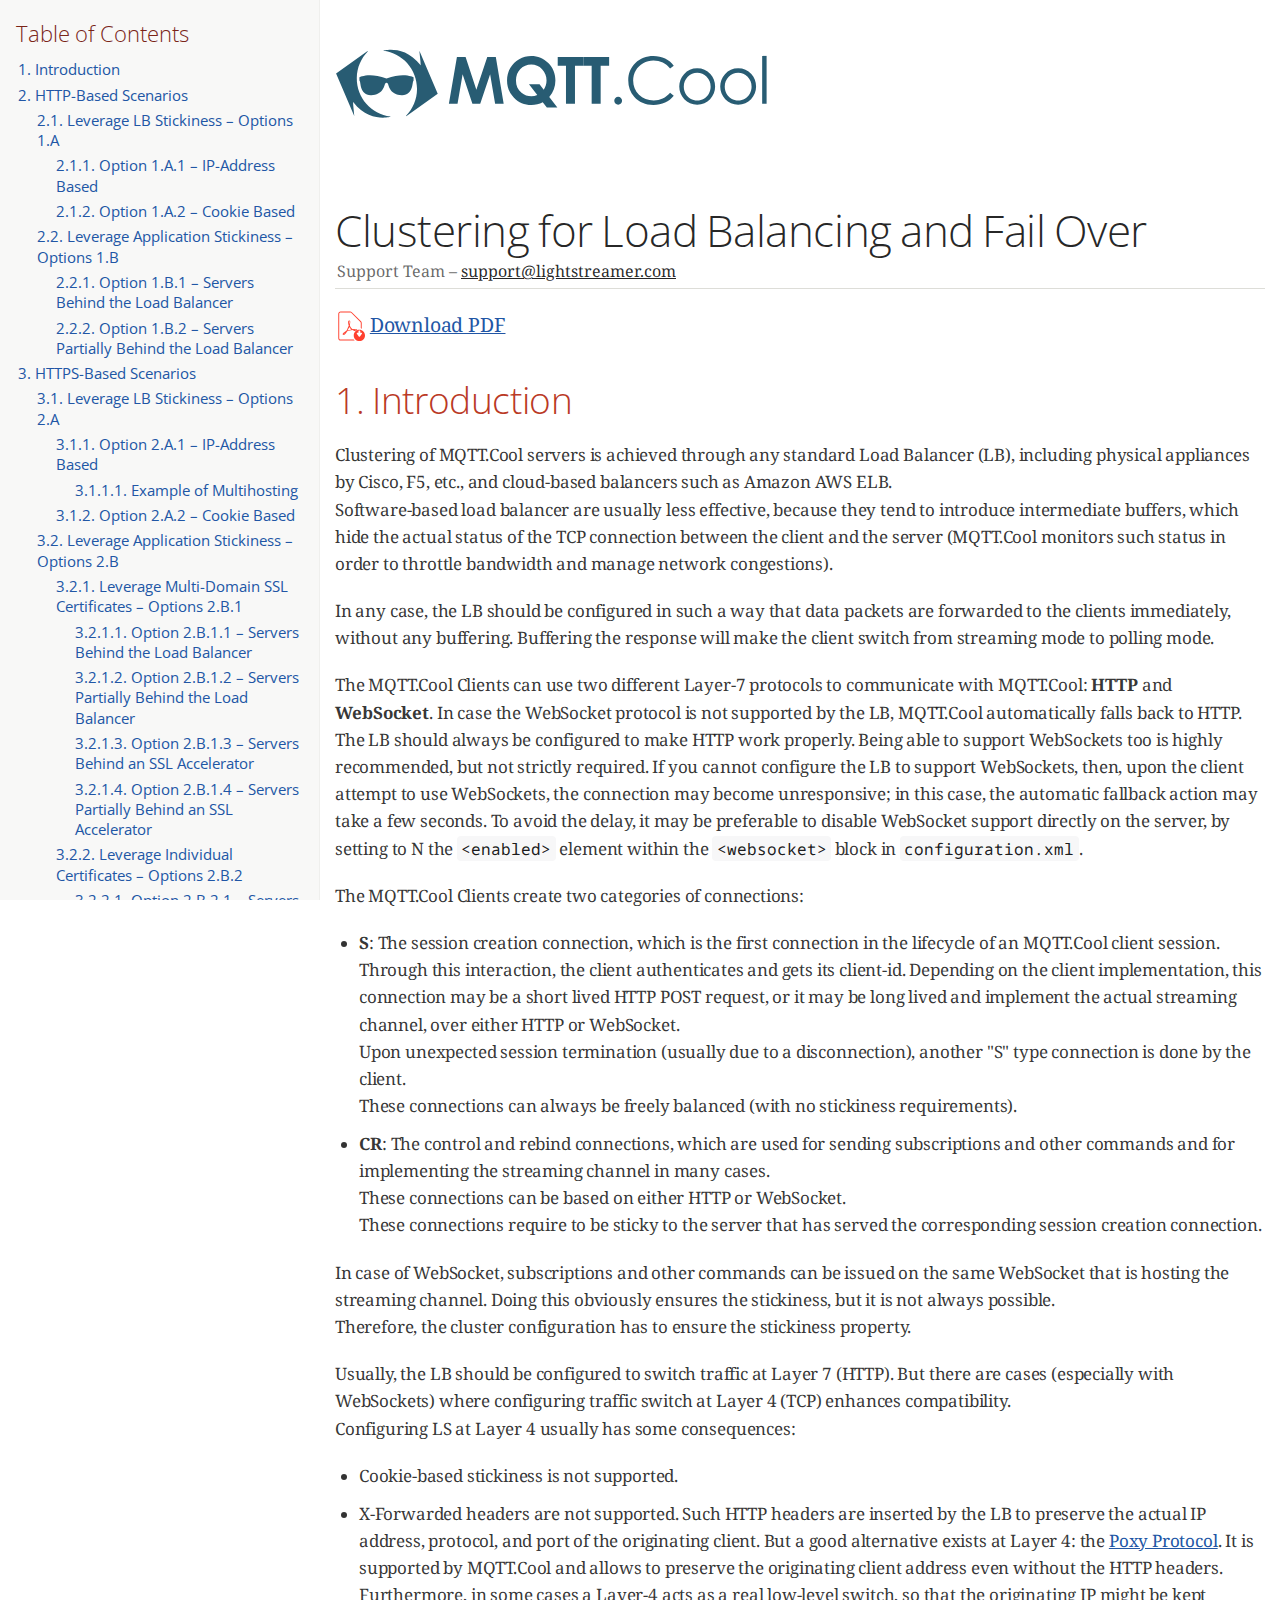
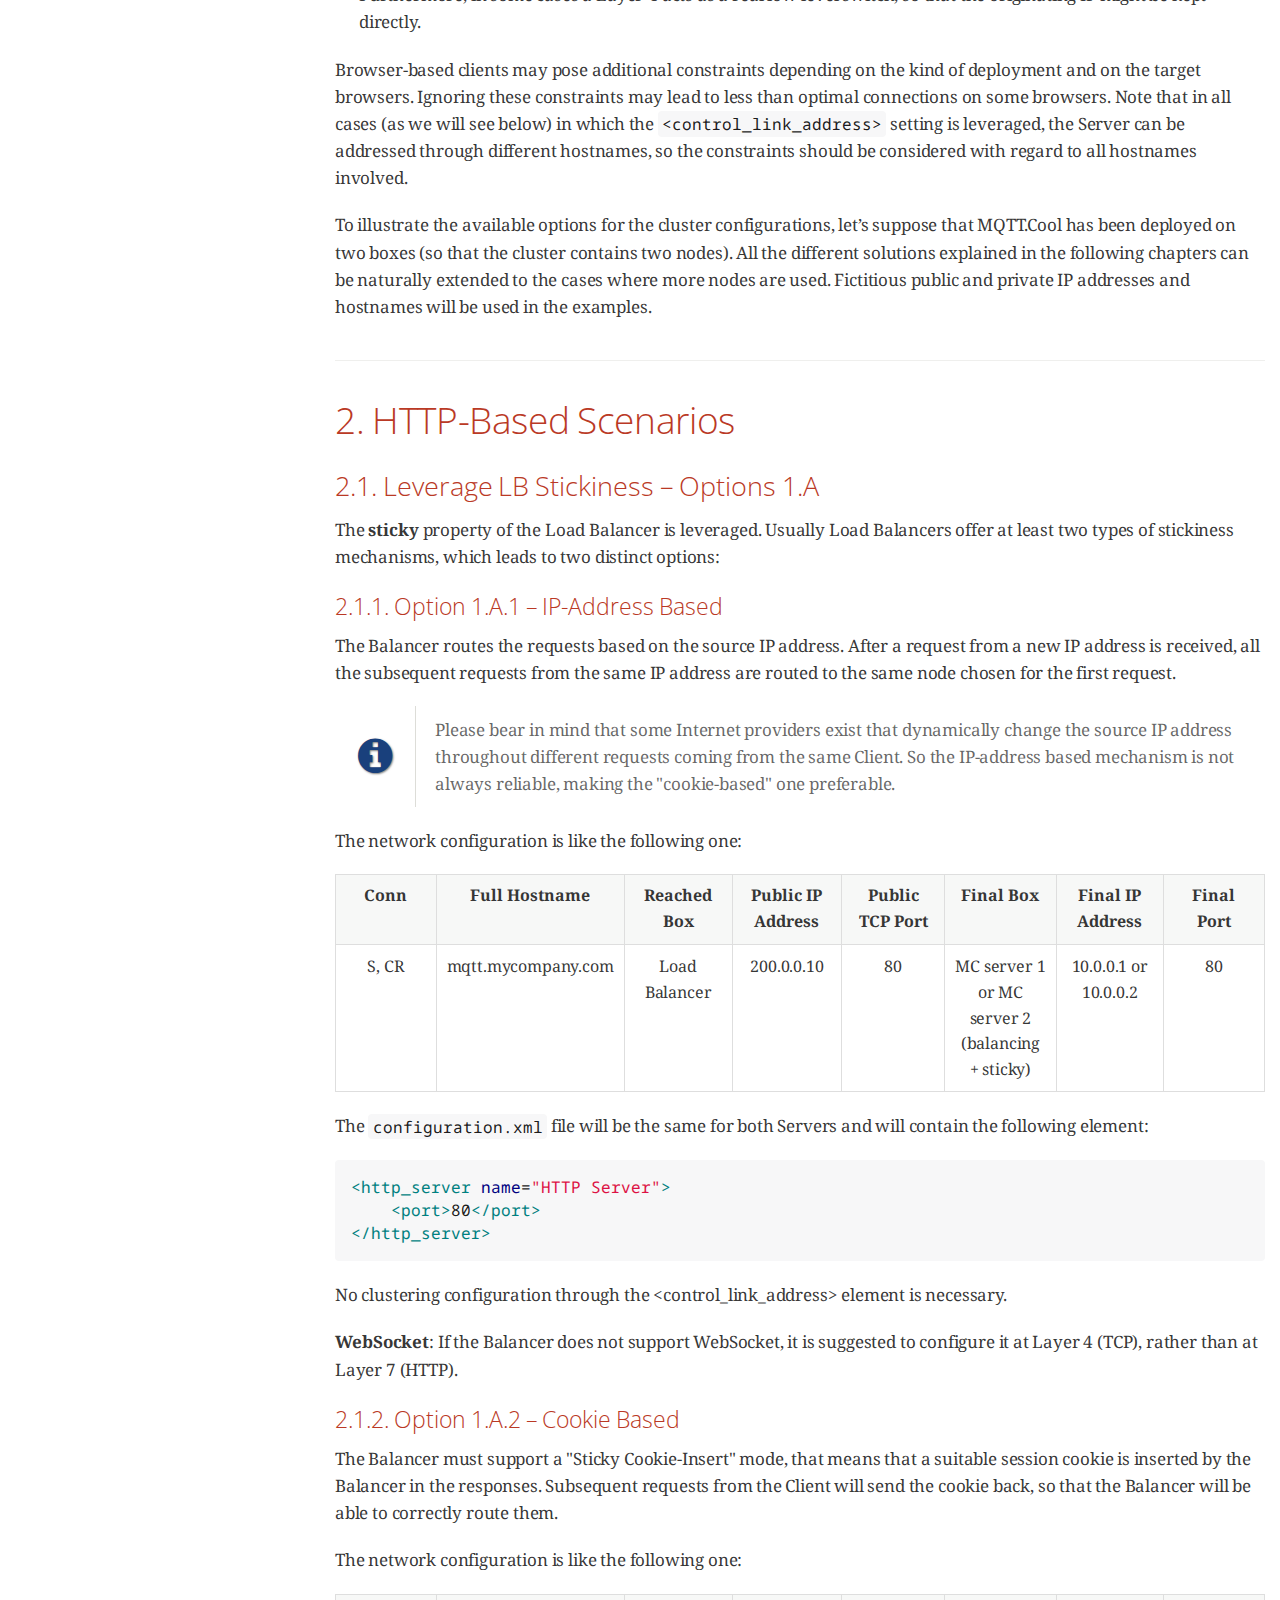
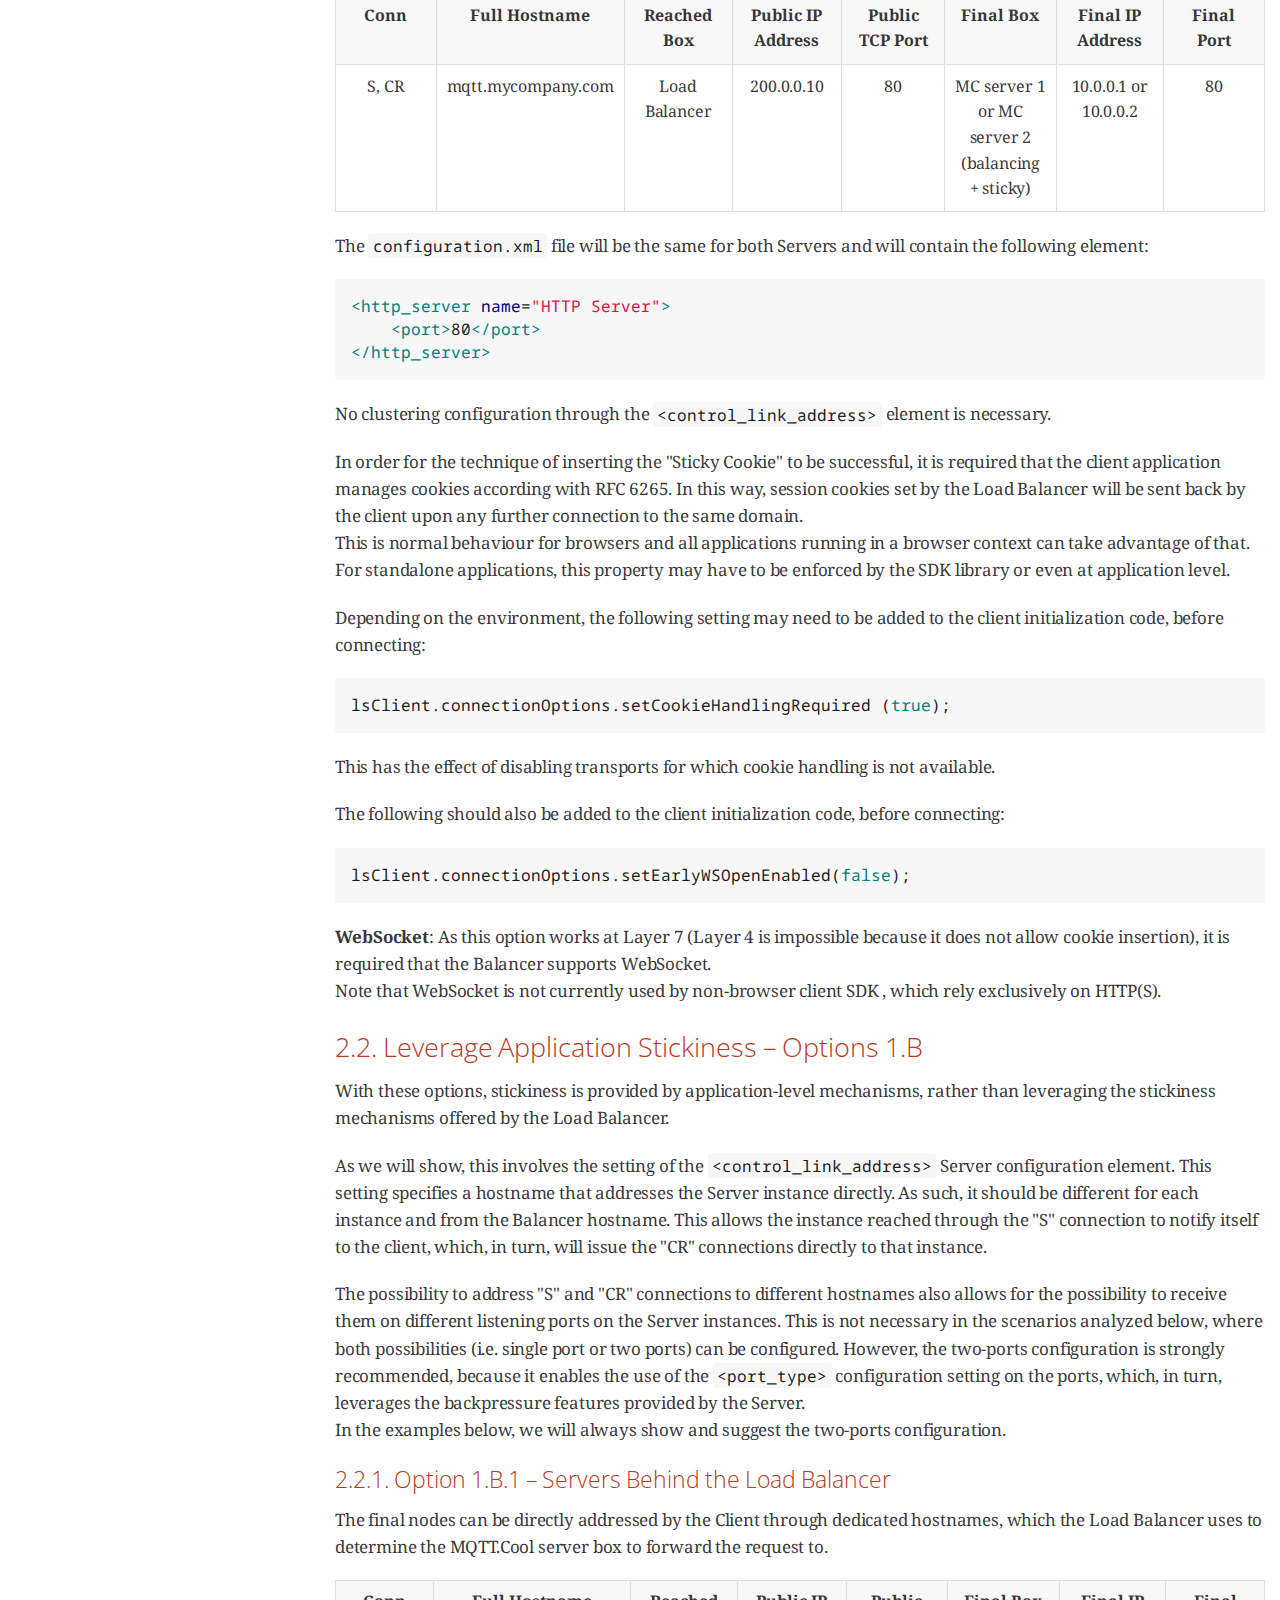
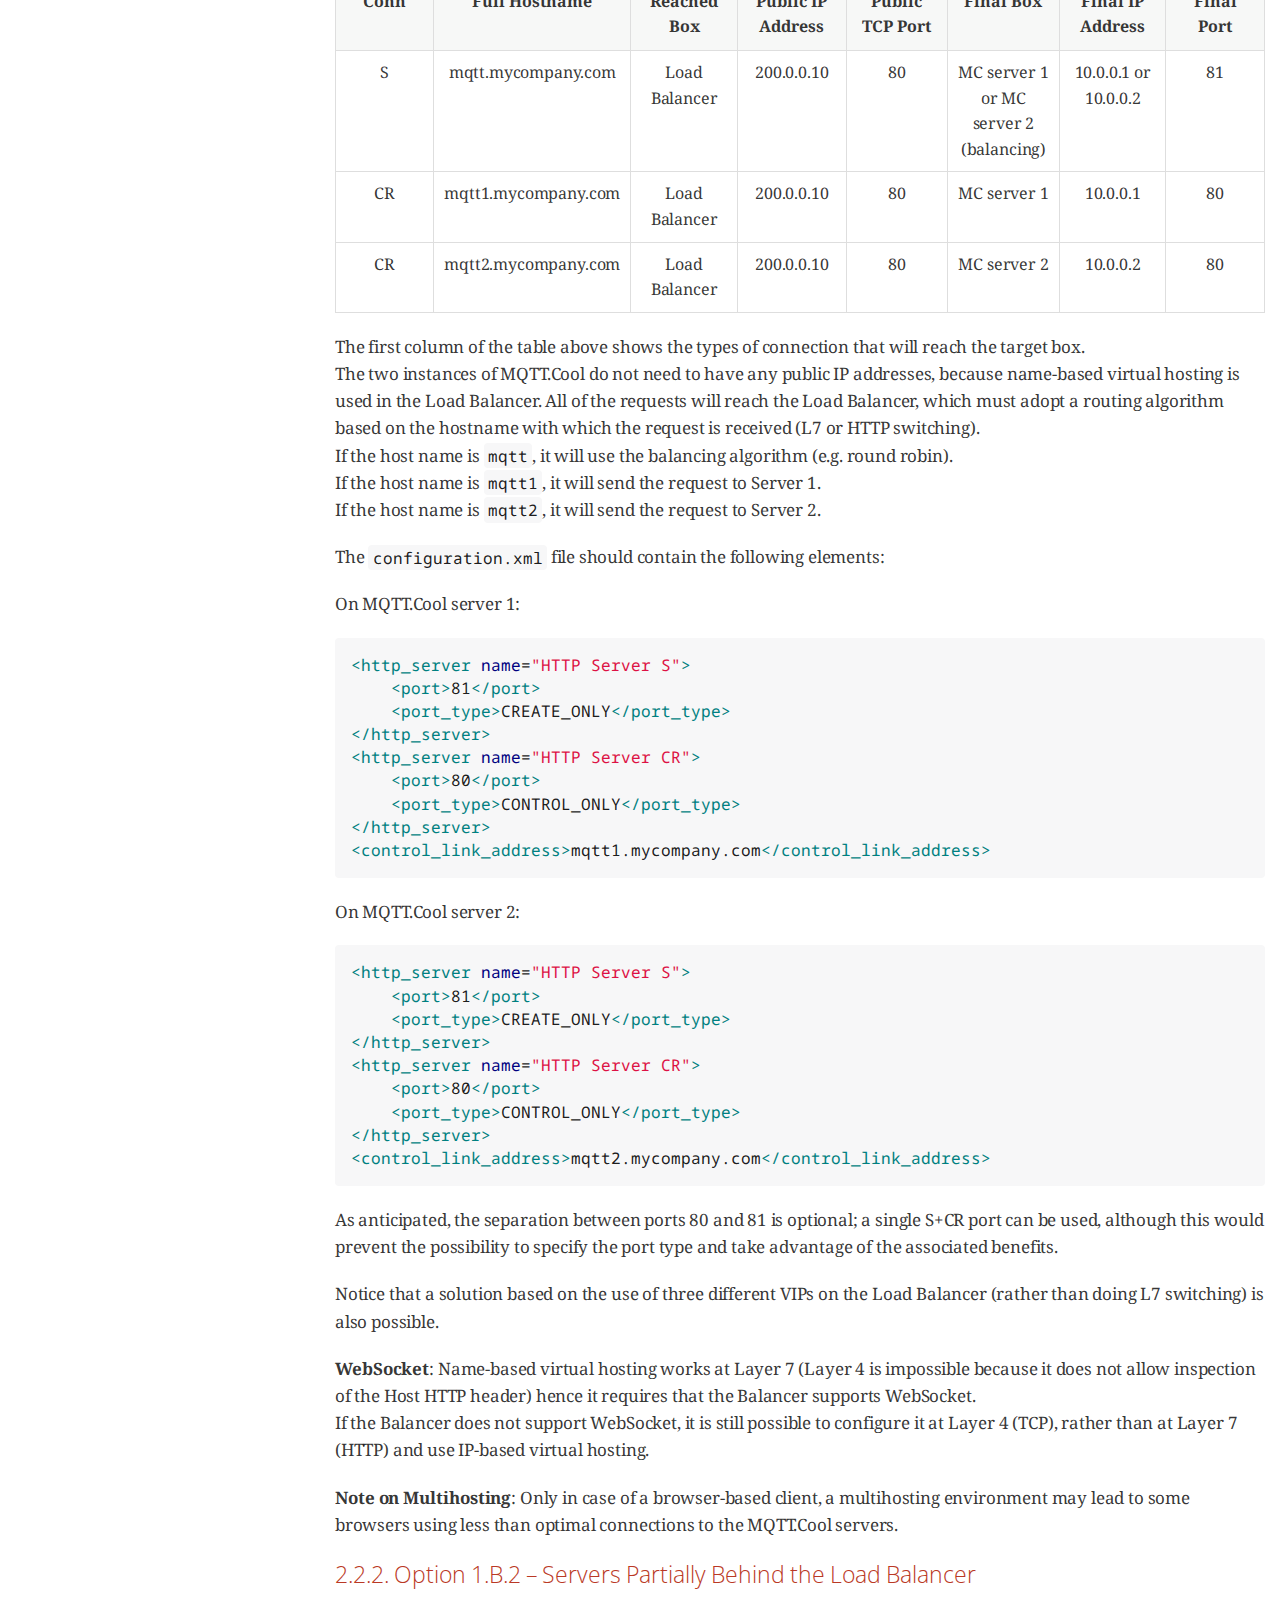
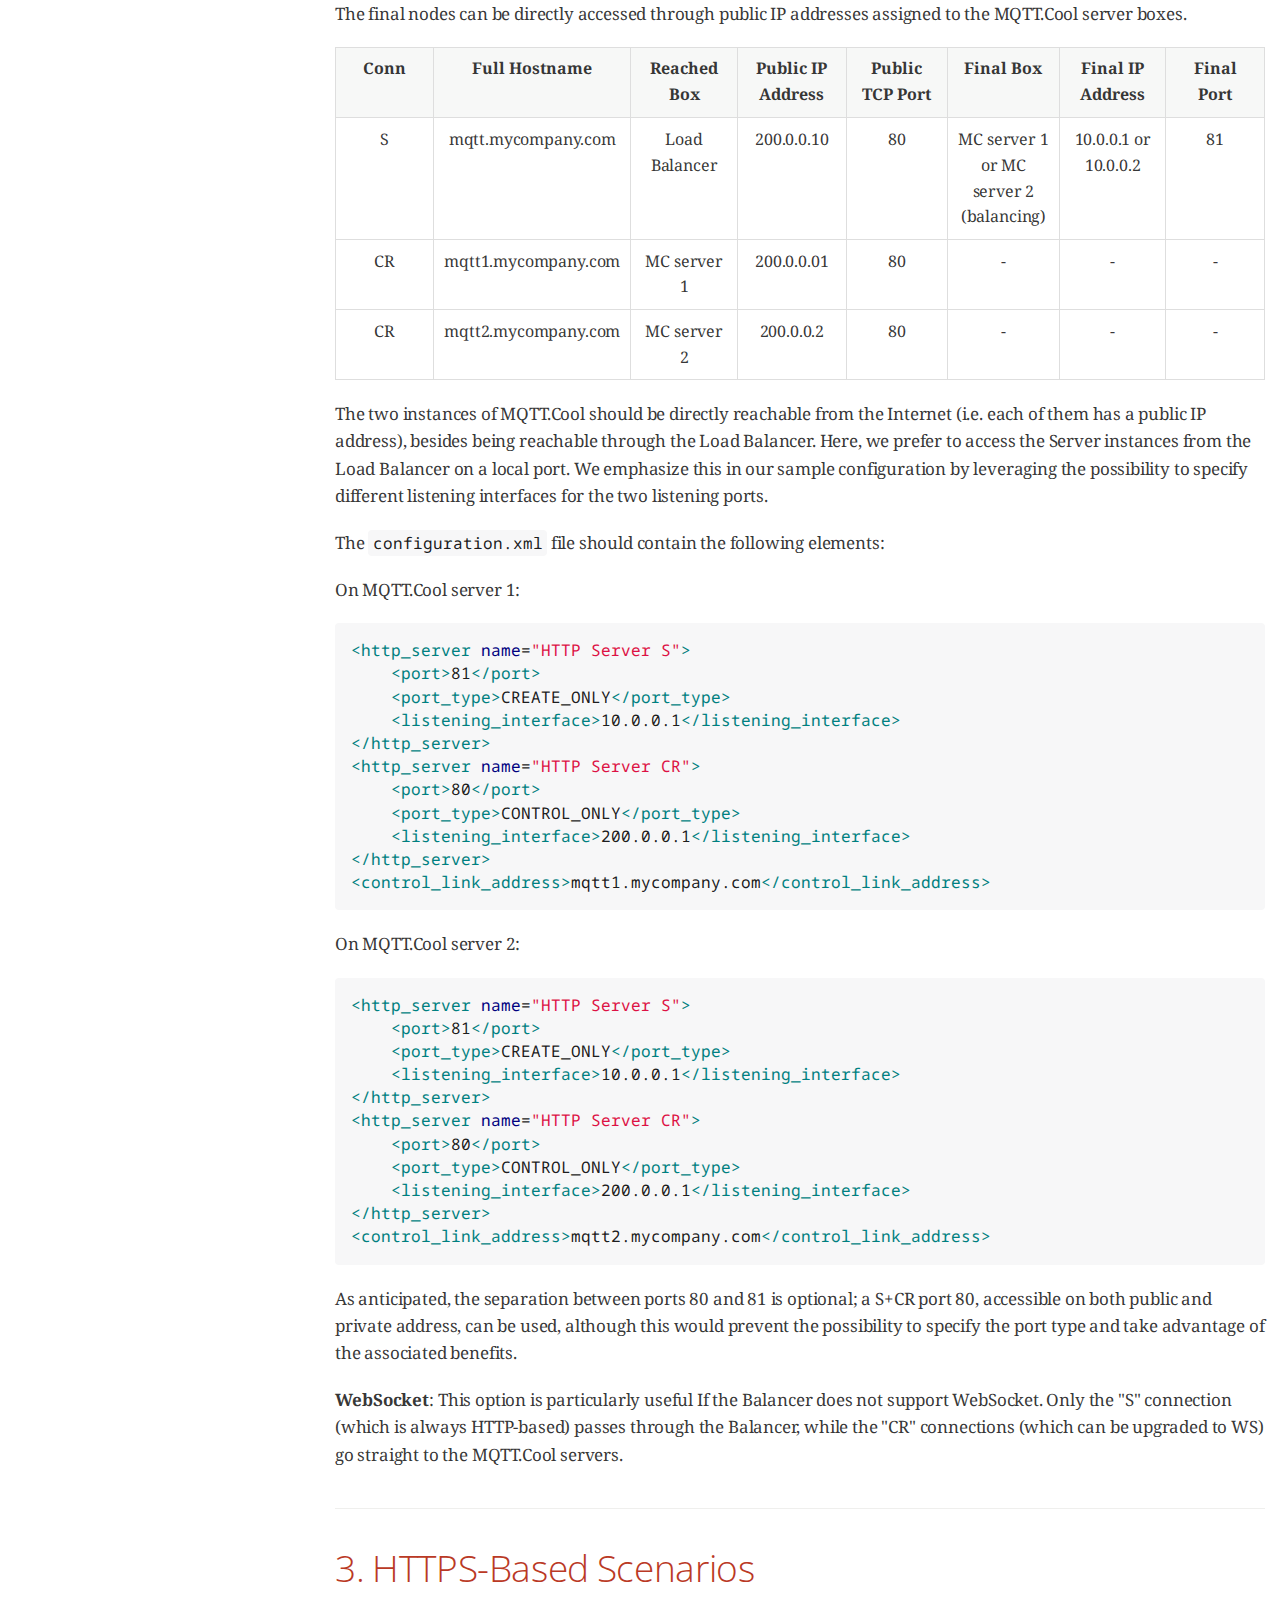
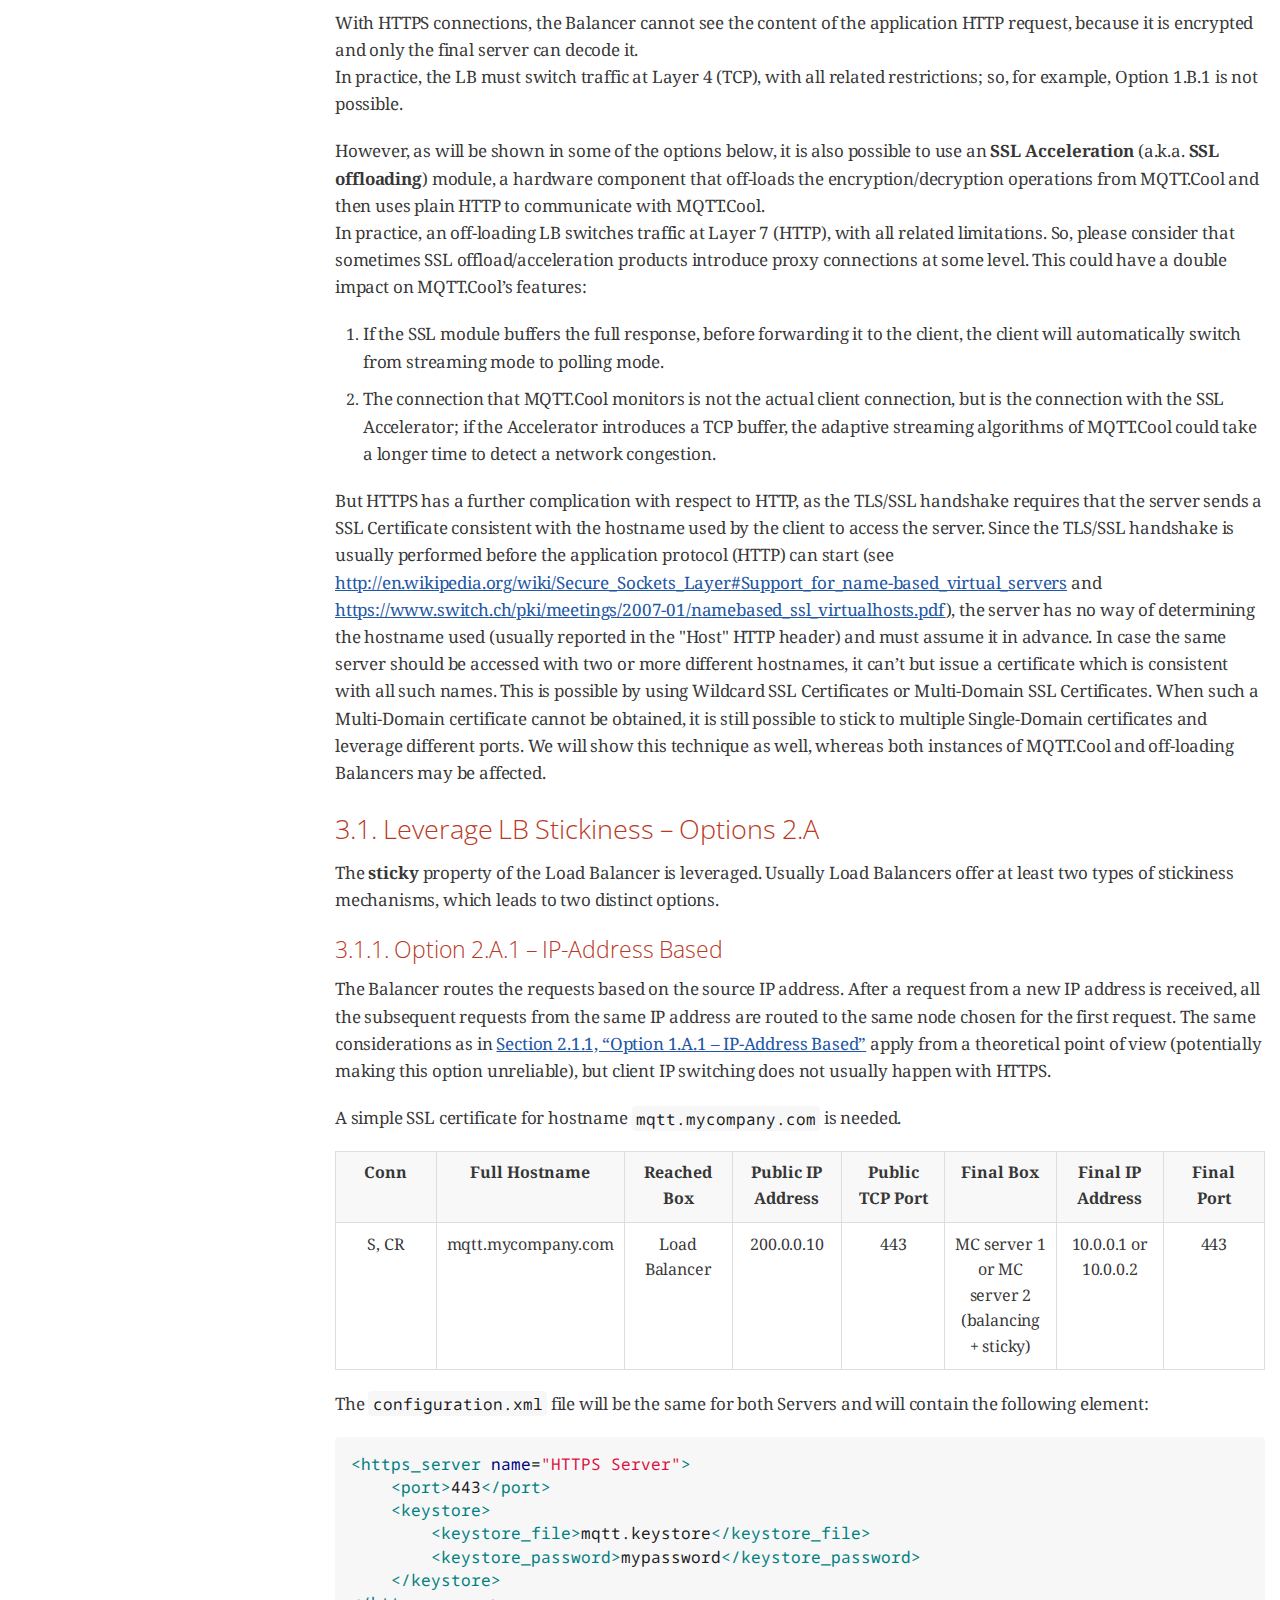
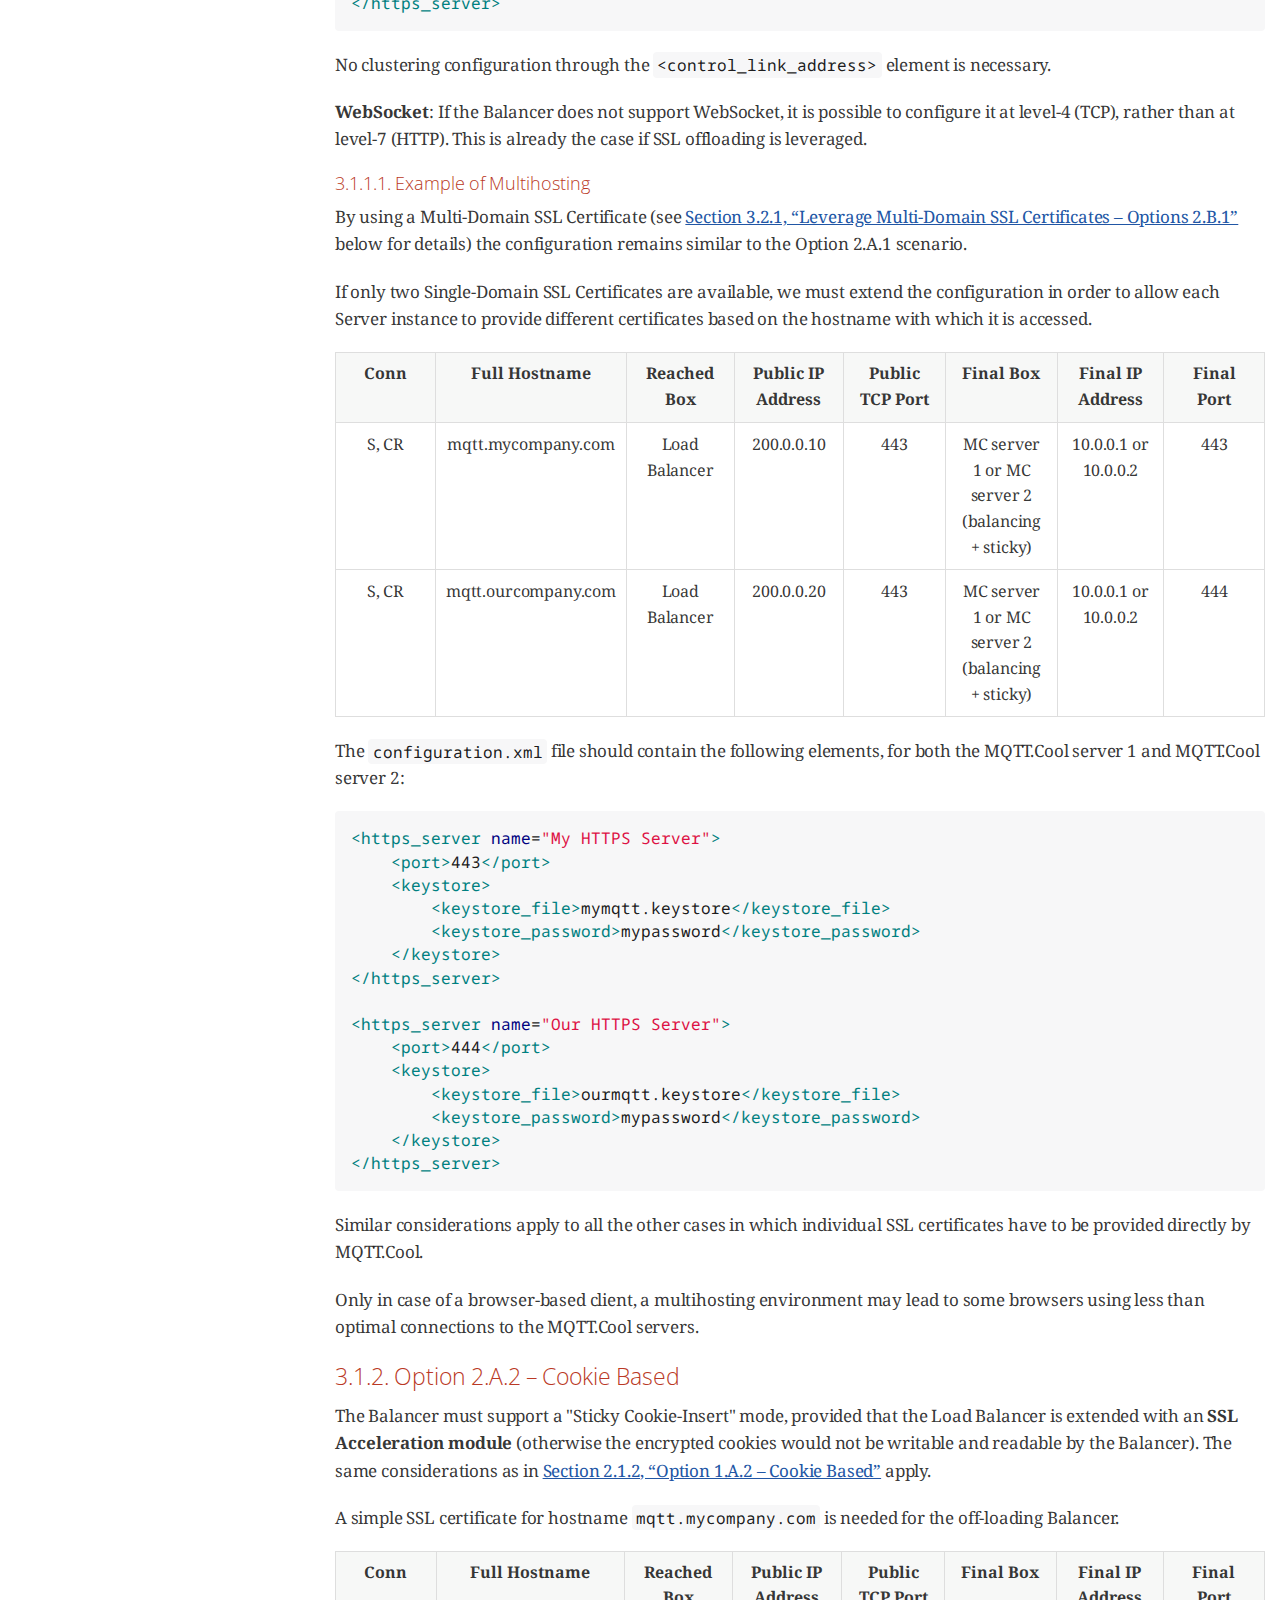
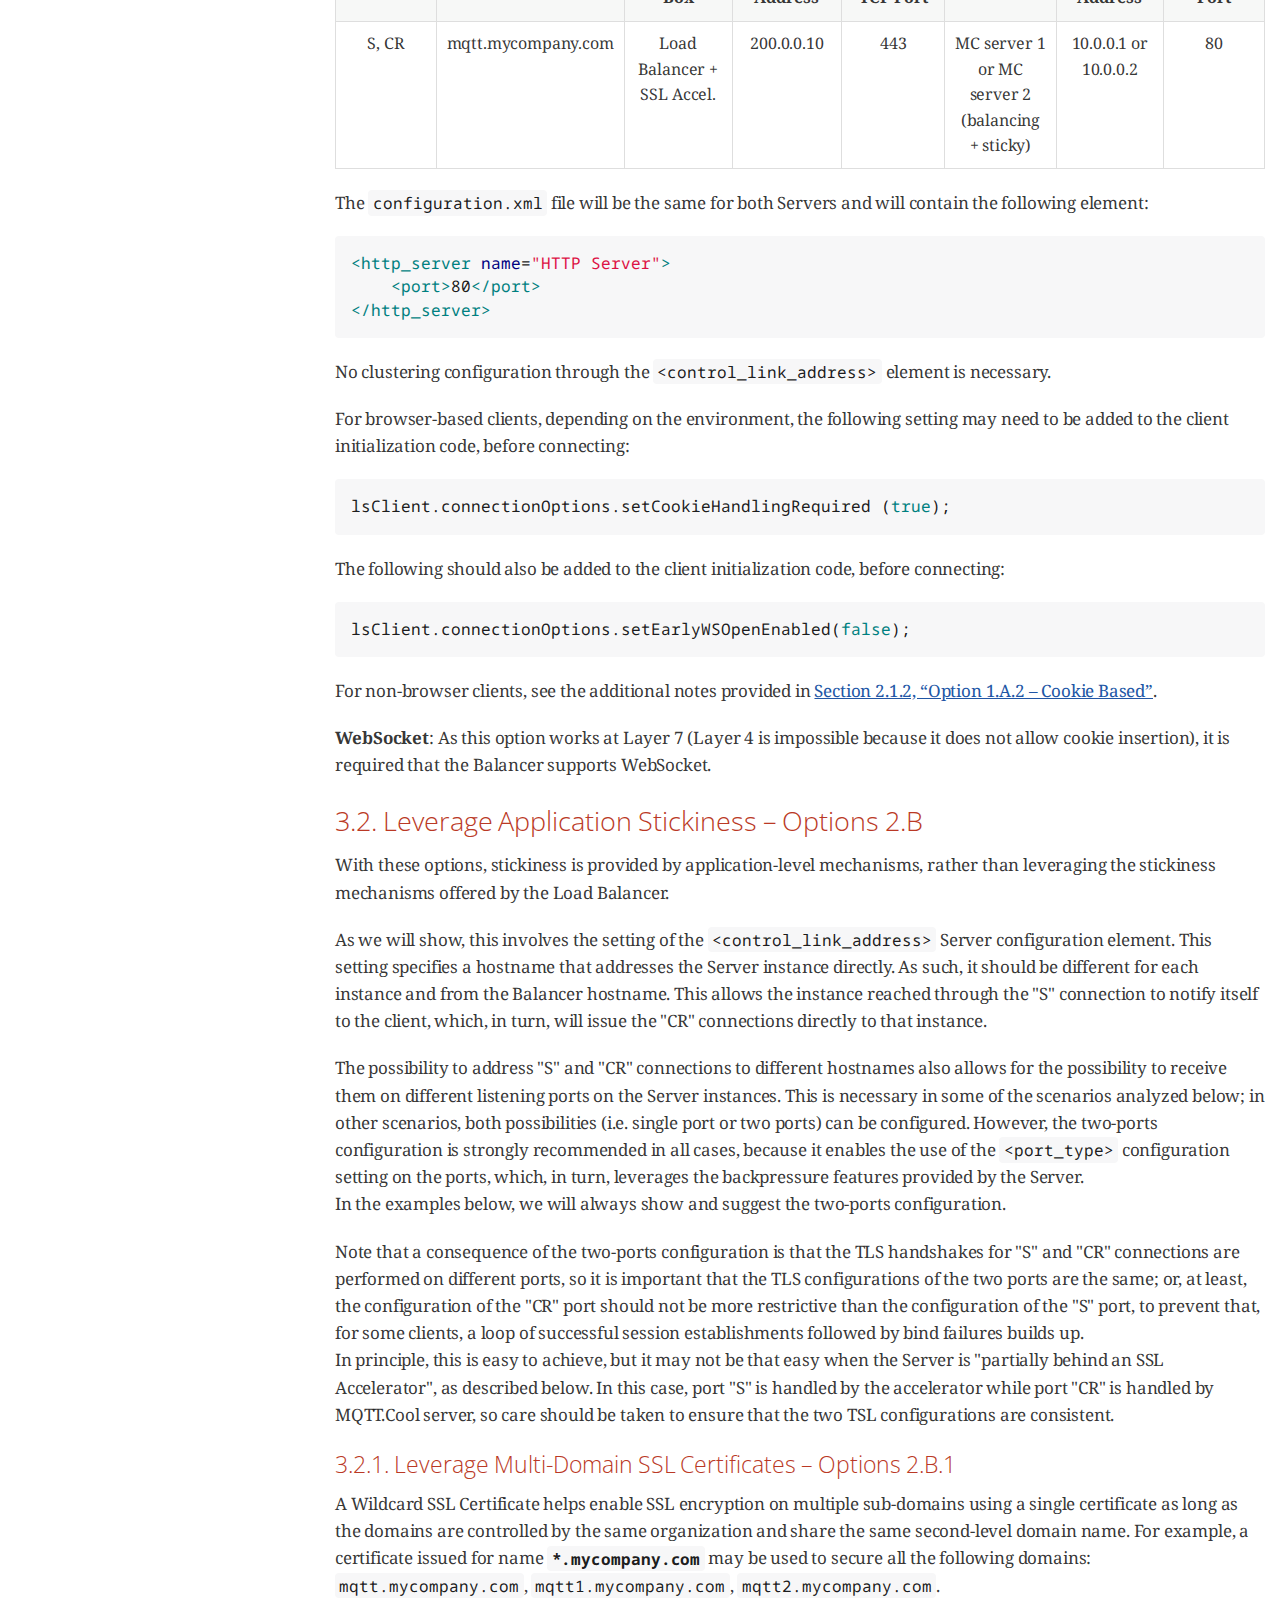
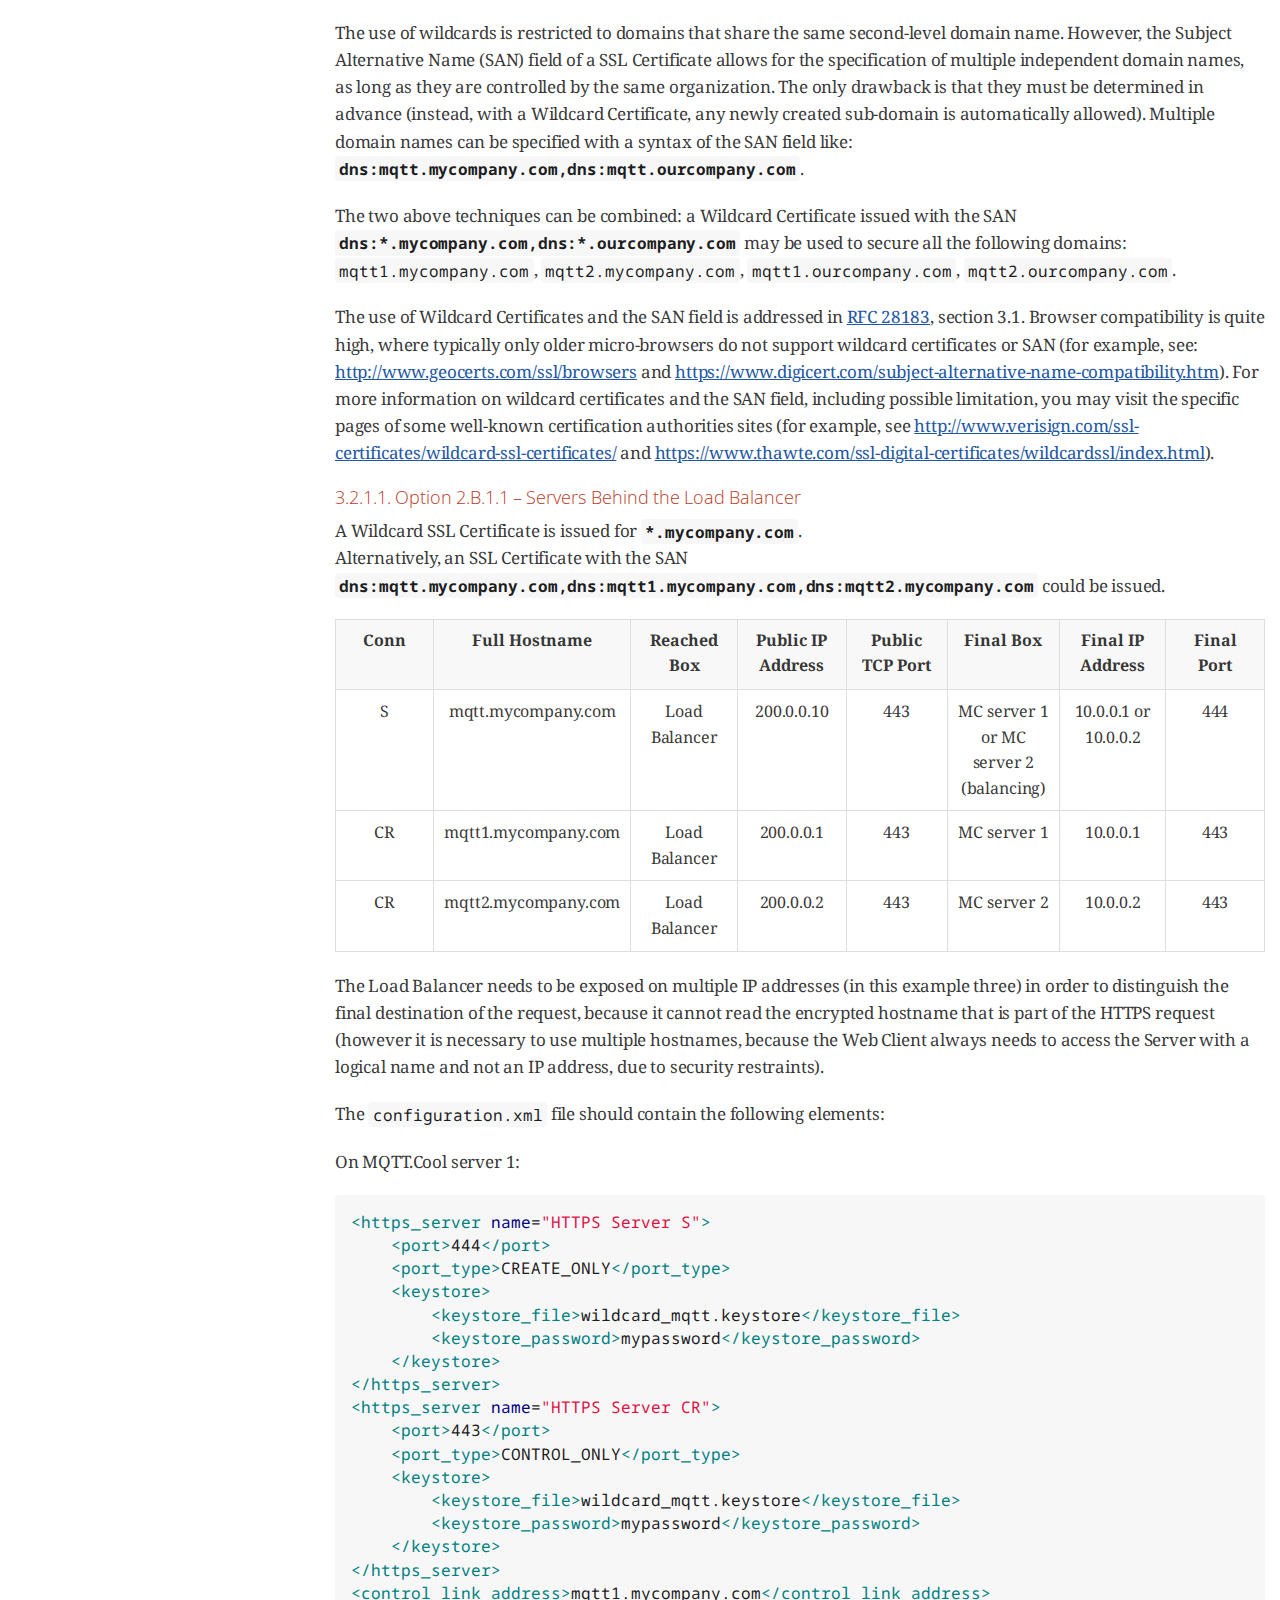
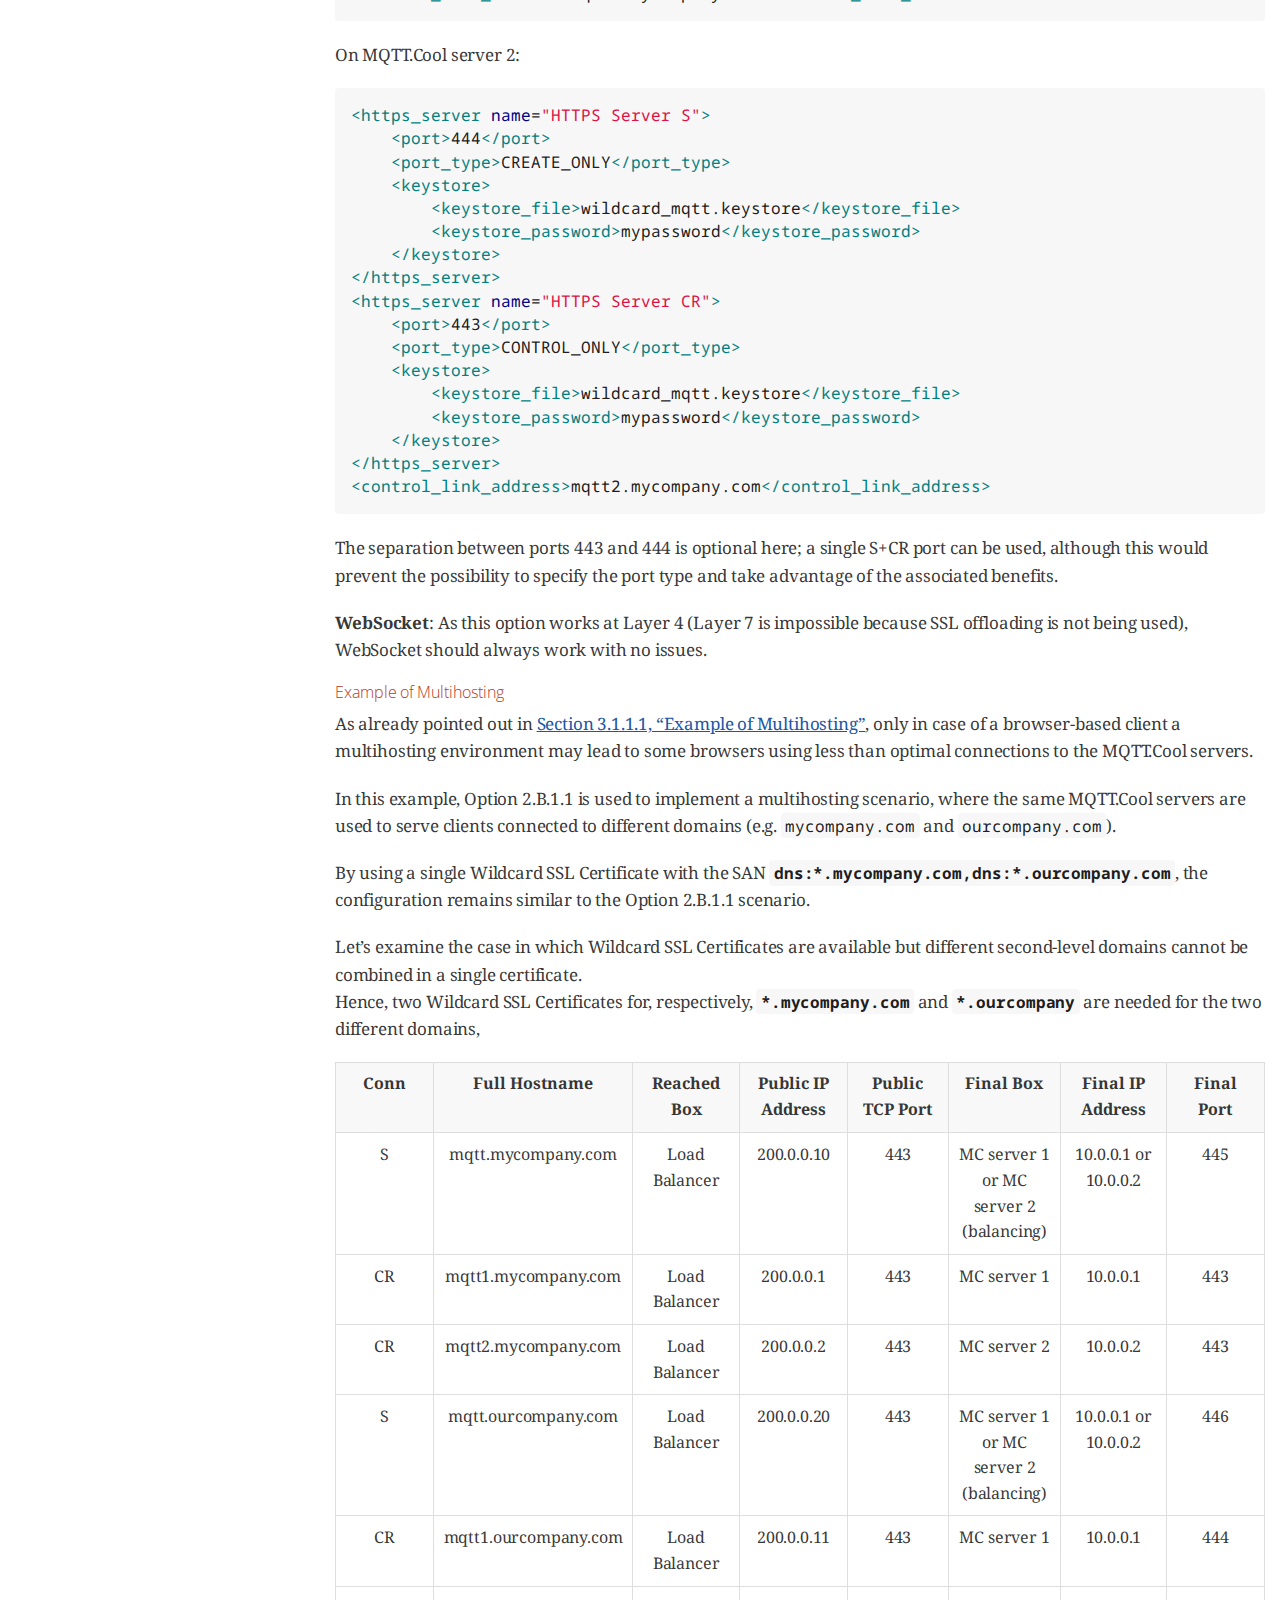
<file: mqtt.cool/doc/MQTT.Cool Clustering.html>
<!DOCTYPE html>
<html lang="en">
<head>
<meta charset="UTF-8">
<meta http-equiv="X-UA-Compatible" content="IE=edge">
<meta name="viewport" content="width=device-width, initial-scale=1.0">
<meta name="generator" content="Asciidoctor 2.0.16">
<meta name="author" content="Support Team">
<title>Clustering for Load Balancing and Fail Over</title>
<style>
/* Asciidoctor default stylesheet | MIT License | http://asciidoctor.org */
/* Uncomment @import statement below to use as custom stylesheet */
@import "https://fonts.googleapis.com/css?family=Open+Sans:300,300italic,400,400italic,600,600italic%7CNoto+Serif:400,400italic,700,700italic%7CDroid+Sans+Mono:400,700";
article,aside,details,figcaption,figure,footer,header,hgroup,main,nav,section,summary{display:block}
audio,canvas,video{display:inline-block}
audio:not([controls]){display:none;height:0}
script{display:none!important}
html{font-family:sans-serif;-ms-text-size-adjust:100%;-webkit-text-size-adjust:100%}
a{background:transparent}
a:focus{outline:thin dotted}
a:active,a:hover{outline:0}
h1{font-size:2em;margin:.67em 0}
abbr[title]{border-bottom:1px dotted}
b,strong{font-weight:bold}
dfn{font-style:italic}
hr{-moz-box-sizing:content-box;box-sizing:content-box;height:0}
mark{background:#ff0;color:#000}
code,kbd,pre,samp{font-family:monospace;font-size:1em}
pre{white-space:pre-wrap}
q{quotes:"\201C" "\201D" "\2018" "\2019"}
small{font-size:80%}
sub,sup{font-size:75%;line-height:0;position:relative;vertical-align:baseline}
sup{top:-.5em}
sub{bottom:-.25em}
img{border:0}
svg:not(:root){overflow:hidden}
figure{margin:0}
fieldset{border:1px solid silver;margin:0 2px;padding:.35em .625em .75em}
legend{border:0;padding:0}
button,input,select,textarea{font-family:inherit;font-size:100%;margin:0}
button,input{line-height:normal}
button,select{text-transform:none}
button,html input[type="button"],input[type="reset"],input[type="submit"]{-webkit-appearance:button;cursor:pointer}
button[disabled],html input[disabled]{cursor:default}
input[type="checkbox"],input[type="radio"]{box-sizing:border-box;padding:0}
button::-moz-focus-inner,input::-moz-focus-inner{border:0;padding:0}
textarea{overflow:auto;vertical-align:top}
table{border-collapse:collapse;border-spacing:0}
*,*::before,*::after{-moz-box-sizing:border-box;-webkit-box-sizing:border-box;box-sizing:border-box}
html,body{font-size:100%}
body{background:#fff;color:rgba(0,0,0,.8);padding:0;margin:0;font-family:"Noto Serif","DejaVu Serif",serif;font-weight:400;font-style:normal;line-height:1;position:relative;cursor:auto;tab-size:4;-moz-osx-font-smoothing:grayscale;-webkit-font-smoothing:antialiased}
a:hover{cursor:pointer}
img,object,embed{max-width:100%;height:auto}
object,embed{height:100%}
img{-ms-interpolation-mode:bicubic}
.left{float:left!important}
.right{float:right!important}
.text-left{text-align:left!important}
.text-right{text-align:right!important}
.text-center{text-align:center!important}
.text-justify{text-align:justify!important}
.hide{display:none}
img,object,svg{display:inline-block;vertical-align:middle}
textarea{height:auto;min-height:50px}
select{width:100%}
.center{margin-left:auto;margin-right:auto}
.stretch{width:100%}
.subheader,.admonitionblock td.content>.title,.audioblock>.title,.exampleblock>.title,.imageblock>.title,.listingblock>.title,.literalblock>.title,.stemblock>.title,.openblock>.title,.paragraph>.title,.quoteblock>.title,table.tableblock>.title,.verseblock>.title,.videoblock>.title,.dlist>.title,.olist>.title,.ulist>.title,.qlist>.title,.hdlist>.title{line-height:1.45;color:#7a2518;font-weight:400;margin-top:0;margin-bottom:.25em}
div,dl,dt,dd,ul,ol,li,h1,h2,h3,#toctitle,.sidebarblock>.content>.title,h4,h5,h6,pre,form,p,blockquote,th,td{margin:0;padding:0;direction:ltr}
a{color:#2156a5;text-decoration:underline;line-height:inherit}
a:hover,a:focus{color:#1d4b8f}
a img{border:none}
p{font-family:inherit;font-weight:400;font-size:1em;line-height:1.6;margin-bottom:1.25em;text-rendering:optimizeLegibility}
p aside{font-size:.875em;line-height:1.35;font-style:italic}
h1,h2,h3,#toctitle,.sidebarblock>.content>.title,h4,h5,h6{font-family:"Open Sans","DejaVu Sans",sans-serif;font-weight:300;font-style:normal;color:#ba3925;text-rendering:optimizeLegibility;margin-top:1em;margin-bottom:.5em;line-height:1.0125em}
h1 small,h2 small,h3 small,#toctitle small,.sidebarblock>.content>.title small,h4 small,h5 small,h6 small{font-size:60%;color:#e99b8f;line-height:0}
h1{font-size:2.125em}
h2{font-size:1.6875em}
h3,#toctitle,.sidebarblock>.content>.title{font-size:1.375em}
h4,h5{font-size:1.125em}
h6{font-size:1em}
hr{border:solid #ddddd8;border-width:1px 0 0;clear:both;margin:1.25em 0 1.1875em;height:0}
em,i{font-style:italic;line-height:inherit}
strong,b{font-weight:bold;line-height:inherit}
small{font-size:60%;line-height:inherit}
code{font-family:"Droid Sans Mono","DejaVu Sans Mono",monospace;font-weight:400;color:rgba(0,0,0,.9)}
ul,ol,dl{font-size:1em;line-height:1.6;margin-bottom:1.25em;list-style-position:outside;font-family:inherit}
ul,ol{margin-left:1.5em}
ul li ul,ul li ol{margin-left:1.25em;margin-bottom:0;font-size:1em}
ul.square li ul,ul.circle li ul,ul.disc li ul{list-style:inherit}
ul.square{list-style-type:square}
ul.circle{list-style-type:circle}
ul.disc{list-style-type:disc}
ol li ul,ol li ol{margin-left:1.25em;margin-bottom:0}
dl dt{margin-bottom:.3125em;font-weight:bold}
dl dd{margin-bottom:1.25em}
abbr,acronym{text-transform:uppercase;font-size:90%;color:rgba(0,0,0,.8);border-bottom:1px dotted #ddd;cursor:help}
abbr{text-transform:none}
blockquote{margin:0 0 1.25em;padding:.5625em 1.25em 0 1.1875em;border-left:1px solid #ddd}
blockquote cite{display:block;font-size:.9375em;color:rgba(0,0,0,.6)}
blockquote cite::before{content:"\2014 \0020"}
blockquote cite a,blockquote cite a:visited{color:rgba(0,0,0,.6)}
blockquote,blockquote p{line-height:1.6;color:rgba(0,0,0,.85)}
@media screen and (min-width:768px){h1,h2,h3,#toctitle,.sidebarblock>.content>.title,h4,h5,h6{line-height:1.2}
h1{font-size:2.75em}
h2{font-size:2.3125em}
h3,#toctitle,.sidebarblock>.content>.title{font-size:1.6875em}
h4{font-size:1.4375em}}
table{background:#fff;margin-bottom:1.25em;border:solid 1px #dedede}
table thead,table tfoot{background:#f7f8f7}
table thead tr th,table thead tr td,table tfoot tr th,table tfoot tr td{padding:.5em .625em .625em;font-size:inherit;color:rgba(0,0,0,.8);text-align:left}
table tr th,table tr td{padding:.5625em .625em;font-size:inherit;color:rgba(0,0,0,.8)}
table tr.even,table tr.alt,table tr:nth-of-type(even){background:#f8f8f7}
table thead tr th,table tfoot tr th,table tbody tr td,table tr td,table tfoot tr td{display:table-cell;line-height:1.6}
h1,h2,h3,#toctitle,.sidebarblock>.content>.title,h4,h5,h6{line-height:1.2;word-spacing:-.05em}
h1 strong,h2 strong,h3 strong,#toctitle strong,.sidebarblock>.content>.title strong,h4 strong,h5 strong,h6 strong{font-weight:400}
.clearfix::before,.clearfix::after,.float-group::before,.float-group::after{content:" ";display:table}
.clearfix::after,.float-group::after{clear:both}
*:not(pre)>code{font-size:.9375em;font-style:normal!important;letter-spacing:0;padding:.1em .5ex;word-spacing:-.15em;background-color:#f7f7f8;-webkit-border-radius:4px;border-radius:4px;line-height:1.45;text-rendering:optimizeSpeed;word-wrap:break-word}
*:not(pre)>code.nobreak{word-wrap:normal}
*:not(pre)>code.nowrap{white-space:nowrap}
pre,pre>code{line-height:1.45;color:rgba(0,0,0,.9);font-family:"Droid Sans Mono","DejaVu Sans Mono",monospace;font-weight:400;text-rendering:optimizeSpeed}
em em{font-style:normal}
strong strong{font-weight:400}
.keyseq{color:rgba(51,51,51,.8)}
kbd{font-family:"Droid Sans Mono","DejaVu Sans Mono",monospace;display:inline-block;color:rgba(0,0,0,.8);font-size:.65em;line-height:1.45;background-color:#f7f7f7;border:1px solid #ccc;-webkit-border-radius:3px;border-radius:3px;-webkit-box-shadow:0 1px 0 rgba(0,0,0,.2),0 0 0 .1em white inset;box-shadow:0 1px 0 rgba(0,0,0,.2),0 0 0 .1em #fff inset;margin:0 .15em;padding:.2em .5em;vertical-align:middle;position:relative;top:-.1em;white-space:nowrap}
.keyseq kbd:first-child{margin-left:0}
.keyseq kbd:last-child{margin-right:0}
.menuseq,.menuref{color:#000}
.menuseq b:not(.caret),.menuref{font-weight:inherit}
.menuseq{word-spacing:-.02em}
.menuseq b.caret{font-size:1.25em;line-height:.8}
.menuseq i.caret{font-weight:bold;text-align:center;width:.45em}
b.button::before,b.button::after{position:relative;top:-1px;font-weight:400}
b.button::before{content:"[";padding:0 3px 0 2px}
b.button::after{content:"]";padding:0 2px 0 3px}
p a>code:hover{color:rgba(0,0,0,.9)}
#header,#content,#footnotes,#footer{width:100%;margin-left:auto;margin-right:auto;margin-top:0;margin-bottom:0;max-width:62.5em;*zoom:1;position:relative;padding-left:.9375em;padding-right:.9375em}
#header::before,#header::after,#content::before,#content::after,#footnotes::before,#footnotes::after,#footer::before,#footer::after{content:" ";display:table}
#header::after,#content::after,#footnotes::after,#footer::after{clear:both}
#content{margin-top:1.25em}
#content::before{content:none}
#header>h1:first-child{color:rgba(0,0,0,.85);margin-top:2.25rem;margin-bottom:0}
#header>h1:first-child+#toc{margin-top:8px;border-top:1px solid #ddddd8}
#header>h1:only-child,body.toc2 #header>h1:nth-last-child(2){border-bottom:1px solid #ddddd8;padding-bottom:8px}
#header .details{border-bottom:1px solid #ddddd8;line-height:1.45;padding-top:.25em;padding-bottom:.25em;padding-left:.25em;color:rgba(0,0,0,.6);display:-ms-flexbox;display:-webkit-flex;display:flex;-ms-flex-flow:row wrap;-webkit-flex-flow:row wrap;flex-flow:row wrap}
#header .details span:first-child{margin-left:-.125em}
#header .details span.email a{color:rgba(0,0,0,.85)}
#header .details br{display:none}
#header .details br+span::before{content:"\00a0\2013\00a0"}
#header .details br+span.author::before{content:"\00a0\22c5\00a0";color:rgba(0,0,0,.85)}
#header .details br+span#revremark::before{content:"\00a0|\00a0"}
#header #revnumber{text-transform:capitalize}
#header #revnumber::after{content:"\00a0"}
#content>h1:first-child:not([class]){color:rgba(0,0,0,.85);border-bottom:1px solid #ddddd8;padding-bottom:8px;margin-top:0;padding-top:1rem;margin-bottom:1.25rem}
#toc{border-bottom:1px solid #efefed;padding-bottom:.5em}
#toc>ul{margin-left:.125em}
#toc ul.sectlevel0>li>a{font-style:italic}
#toc ul.sectlevel0 ul.sectlevel1{margin:.5em 0}
#toc ul{font-family:"Open Sans","DejaVu Sans",sans-serif;list-style-type:none}
#toc li{line-height:1.3334;margin-top:.3334em}
#toc a{text-decoration:none}
#toc a:active{text-decoration:underline}
#toctitle{color:#7a2518;font-size:1.2em}
@media screen and (min-width:768px){#toctitle{font-size:1.375em}
body.toc2{padding-left:15em;padding-right:0}
#toc.toc2{margin-top:0!important;background-color:#f8f8f7;position:fixed;width:15em;left:0;top:0;border-right:1px solid #efefed;border-top-width:0!important;border-bottom-width:0!important;z-index:1000;padding:1.25em 1em;height:100%;overflow:auto}
#toc.toc2 #toctitle{margin-top:0;margin-bottom:.8rem;font-size:1.2em}
#toc.toc2>ul{font-size:.9em;margin-bottom:0}
#toc.toc2 ul ul{margin-left:0;padding-left:1em}
#toc.toc2 ul.sectlevel0 ul.sectlevel1{padding-left:0;margin-top:.5em;margin-bottom:.5em}
body.toc2.toc-right{padding-left:0;padding-right:15em}
body.toc2.toc-right #toc.toc2{border-right-width:0;border-left:1px solid #efefed;left:auto;right:0}}
@media screen and (min-width:1280px){body.toc2{padding-left:20em;padding-right:0}
#toc.toc2{width:20em}
#toc.toc2 #toctitle{font-size:1.375em}
#toc.toc2>ul{font-size:.95em}
#toc.toc2 ul ul{padding-left:1.25em}
body.toc2.toc-right{padding-left:0;padding-right:20em}}
#content #toc{border-style:solid;border-width:1px;border-color:#e0e0dc;margin-bottom:1.25em;padding:1.25em;background:#f8f8f7;-webkit-border-radius:4px;border-radius:4px}
#content #toc>:first-child{margin-top:0}
#content #toc>:last-child{margin-bottom:0}
#footer{max-width:100%;background-color:rgba(0,0,0,.8);padding:1.25em}
#footer-text{color:rgba(255,255,255,.8);line-height:1.44}
#content{margin-bottom:.625em}
.sect1{padding-bottom:.625em}
@media screen and (min-width:768px){#content{margin-bottom:1.25em}
.sect1{padding-bottom:1.25em}}
.sect1:last-child{padding-bottom:0}
.sect1+.sect1{border-top:1px solid #efefed}
#content h1>a.anchor,h2>a.anchor,h3>a.anchor,#toctitle>a.anchor,.sidebarblock>.content>.title>a.anchor,h4>a.anchor,h5>a.anchor,h6>a.anchor{position:absolute;z-index:1001;width:1.5ex;margin-left:-1.5ex;display:block;text-decoration:none!important;visibility:hidden;text-align:center;font-weight:400}
#content h1>a.anchor::before,h2>a.anchor::before,h3>a.anchor::before,#toctitle>a.anchor::before,.sidebarblock>.content>.title>a.anchor::before,h4>a.anchor::before,h5>a.anchor::before,h6>a.anchor::before{content:"\00A7";font-size:.85em;display:block;padding-top:.1em}
#content h1:hover>a.anchor,#content h1>a.anchor:hover,h2:hover>a.anchor,h2>a.anchor:hover,h3:hover>a.anchor,#toctitle:hover>a.anchor,.sidebarblock>.content>.title:hover>a.anchor,h3>a.anchor:hover,#toctitle>a.anchor:hover,.sidebarblock>.content>.title>a.anchor:hover,h4:hover>a.anchor,h4>a.anchor:hover,h5:hover>a.anchor,h5>a.anchor:hover,h6:hover>a.anchor,h6>a.anchor:hover{visibility:visible}
#content h1>a.link,h2>a.link,h3>a.link,#toctitle>a.link,.sidebarblock>.content>.title>a.link,h4>a.link,h5>a.link,h6>a.link{color:#ba3925;text-decoration:none}
#content h1>a.link:hover,h2>a.link:hover,h3>a.link:hover,#toctitle>a.link:hover,.sidebarblock>.content>.title>a.link:hover,h4>a.link:hover,h5>a.link:hover,h6>a.link:hover{color:#a53221}
.audioblock,.imageblock,.literalblock,.listingblock,.stemblock,.videoblock{margin-bottom:1.25em}
.admonitionblock td.content>.title,.audioblock>.title,.exampleblock>.title,.imageblock>.title,.listingblock>.title,.literalblock>.title,.stemblock>.title,.openblock>.title,.paragraph>.title,.quoteblock>.title,table.tableblock>.title,.verseblock>.title,.videoblock>.title,.dlist>.title,.olist>.title,.ulist>.title,.qlist>.title,.hdlist>.title{text-rendering:optimizeLegibility;text-align:left;font-family:"Noto Serif","DejaVu Serif",serif;font-size:1rem;font-style:italic}
table.tableblock.fit-content>caption.title{white-space:nowrap;width:0}
.paragraph.lead>p,#preamble>.sectionbody>[class="paragraph"]:first-of-type p{font-size:1.21875em;line-height:1.6;color:rgba(0,0,0,.85)}
table.tableblock #preamble>.sectionbody>[class="paragraph"]:first-of-type p{font-size:inherit}
.admonitionblock>table{border-collapse:separate;border:0;background:none;width:100%}
.admonitionblock>table td.icon{text-align:center;width:80px}
.admonitionblock>table td.icon img{max-width:none}
.admonitionblock>table td.icon .title{font-weight:bold;font-family:"Open Sans","DejaVu Sans",sans-serif;text-transform:uppercase}
.admonitionblock>table td.content{padding-left:1.125em;padding-right:1.25em;border-left:1px solid #ddddd8;color:rgba(0,0,0,.6)}
.admonitionblock>table td.content>:last-child>:last-child{margin-bottom:0}
.exampleblock>.content{border-style:solid;border-width:1px;border-color:#e6e6e6;margin-bottom:1.25em;padding:1.25em;background:#fff;-webkit-border-radius:4px;border-radius:4px}
.exampleblock>.content>:first-child{margin-top:0}
.exampleblock>.content>:last-child{margin-bottom:0}
.sidebarblock{border-style:solid;border-width:1px;border-color:#e0e0dc;margin-bottom:1.25em;padding:1.25em;background:#f8f8f7;-webkit-border-radius:4px;border-radius:4px}
.sidebarblock>:first-child{margin-top:0}
.sidebarblock>:last-child{margin-bottom:0}
.sidebarblock>.content>.title{color:#7a2518;margin-top:0;text-align:center}
.exampleblock>.content>:last-child>:last-child,.exampleblock>.content .olist>ol>li:last-child>:last-child,.exampleblock>.content .ulist>ul>li:last-child>:last-child,.exampleblock>.content .qlist>ol>li:last-child>:last-child,.sidebarblock>.content>:last-child>:last-child,.sidebarblock>.content .olist>ol>li:last-child>:last-child,.sidebarblock>.content .ulist>ul>li:last-child>:last-child,.sidebarblock>.content .qlist>ol>li:last-child>:last-child{margin-bottom:0}
.literalblock pre,.listingblock pre:not(.highlight),.listingblock pre[class="highlight"],.listingblock pre[class^="highlight "],.listingblock pre.CodeRay,.listingblock pre.prettyprint{background:#f7f7f8}
.sidebarblock .literalblock pre,.sidebarblock .listingblock pre:not(.highlight),.sidebarblock .listingblock pre[class="highlight"],.sidebarblock .listingblock pre[class^="highlight "],.sidebarblock .listingblock pre.CodeRay,.sidebarblock .listingblock pre.prettyprint{background:#f2f1f1}
.literalblock pre,.literalblock pre[class],.listingblock pre,.listingblock pre[class]{-webkit-border-radius:4px;border-radius:4px;word-wrap:break-word;padding:1em;font-size:.8125em}
.literalblock pre.nowrap,.literalblock pre[class].nowrap,.listingblock pre.nowrap,.listingblock pre[class].nowrap{overflow-x:auto;white-space:pre;word-wrap:normal}
@media screen and (min-width:768px){.literalblock pre,.literalblock pre[class],.listingblock pre,.listingblock pre[class]{font-size:.90625em}}
@media screen and (min-width:1280px){.literalblock pre,.literalblock pre[class],.listingblock pre,.listingblock pre[class]{font-size:1em}}
.literalblock.output pre{color:#f7f7f8;background-color:rgba(0,0,0,.9)}
.listingblock pre.highlightjs{padding:0}
.listingblock pre.highlightjs>code{padding:1em;-webkit-border-radius:4px;border-radius:4px}
.listingblock pre.prettyprint{border-width:0}
.listingblock>.content{position:relative}
.listingblock code[data-lang]::before{display:none;content:attr(data-lang);position:absolute;font-size:.75em;top:.425rem;right:.5rem;line-height:1;text-transform:uppercase;color:#999}
.listingblock:hover code[data-lang]::before{display:block}
.listingblock.terminal pre .command::before{content:attr(data-prompt);padding-right:.5em;color:#999}
.listingblock.terminal pre .command:not([data-prompt])::before{content:"$"}
table.pyhltable{border-collapse:separate;border:0;margin-bottom:0;background:none}
table.pyhltable td{vertical-align:top;padding-top:0;padding-bottom:0;line-height:1.45}
table.pyhltable td.code{padding-left:.75em;padding-right:0}
pre.pygments .lineno,table.pyhltable td:not(.code){color:#999;padding-left:0;padding-right:.5em;border-right:1px solid #ddddd8}
pre.pygments .lineno{display:inline-block;margin-right:.25em}
table.pyhltable .linenodiv{background:none!important;padding-right:0!important}
.quoteblock{margin:0 1em 1.25em 1.5em;display:table}
.quoteblock>.title{margin-left:-1.5em;margin-bottom:.75em}
.quoteblock blockquote,.quoteblock blockquote p{color:rgba(0,0,0,.85);font-size:1.15rem;line-height:1.75;word-spacing:.1em;letter-spacing:0;font-style:italic;text-align:justify}
.quoteblock blockquote{margin:0;padding:0;border:0}
.quoteblock blockquote::before{content:"\201c";float:left;font-size:2.75em;font-weight:bold;line-height:.6em;margin-left:-.6em;color:#7a2518;text-shadow:0 1px 2px rgba(0,0,0,.1)}
.quoteblock blockquote>.paragraph:last-child p{margin-bottom:0}
.quoteblock .attribution{margin-top:.5em;margin-right:.5ex;text-align:right}
.quoteblock .quoteblock{margin-left:0;margin-right:0;padding:.5em 0;border-left:3px solid rgba(0,0,0,.6)}
.quoteblock .quoteblock blockquote{padding:0 0 0 .75em}
.quoteblock .quoteblock blockquote::before{display:none}
.verseblock{margin:0 1em 1.25em}
.verseblock pre{font-family:"Open Sans","DejaVu Sans",sans;font-size:1.15rem;color:rgba(0,0,0,.85);font-weight:300;text-rendering:optimizeLegibility}
.verseblock pre strong{font-weight:400}
.verseblock .attribution{margin-top:1.25rem;margin-left:.5ex}
.quoteblock .attribution,.verseblock .attribution{font-size:.9375em;line-height:1.45;font-style:italic}
.quoteblock .attribution br,.verseblock .attribution br{display:none}
.quoteblock .attribution cite,.verseblock .attribution cite{display:block;letter-spacing:-.025em;color:rgba(0,0,0,.6)}
.quoteblock.abstract{margin:0 1em 1.25em;display:block}
.quoteblock.abstract>.title{margin:0 0 .375em;font-size:1.15em;text-align:center}
.quoteblock.abstract blockquote,.quoteblock.abstract blockquote p{word-spacing:0;line-height:1.6}
.quoteblock.abstract blockquote::before,.quoteblock.abstract p::before{display:none}
table.tableblock{max-width:100%;border-collapse:separate}
p.tableblock:last-child{margin-bottom:0}
td.tableblock>.content{margin-bottom:-1.25em}
table.tableblock,th.tableblock,td.tableblock{border:0 solid #dedede}
table.grid-all>thead>tr>.tableblock,table.grid-all>tbody>tr>.tableblock{border-width:0 1px 1px 0}
table.grid-all>tfoot>tr>.tableblock{border-width:1px 1px 0 0}
table.grid-cols>*>tr>.tableblock{border-width:0 1px 0 0}
table.grid-rows>thead>tr>.tableblock,table.grid-rows>tbody>tr>.tableblock{border-width:0 0 1px}
table.grid-rows>tfoot>tr>.tableblock{border-width:1px 0 0}
table.grid-all>*>tr>.tableblock:last-child,table.grid-cols>*>tr>.tableblock:last-child{border-right-width:0}
table.grid-all>tbody>tr:last-child>.tableblock,table.grid-all>thead:last-child>tr>.tableblock,table.grid-rows>tbody>tr:last-child>.tableblock,table.grid-rows>thead:last-child>tr>.tableblock{border-bottom-width:0}
table.frame-all{border-width:1px}
table.frame-sides{border-width:0 1px}
table.frame-topbot,table.frame-ends{border-width:1px 0}
table.stripes-all tr,table.stripes-odd tr:nth-of-type(odd){background:#f8f8f7}
table.stripes-none tr,table.stripes-odd tr:nth-of-type(even){background:none}
th.halign-left,td.halign-left{text-align:left}
th.halign-right,td.halign-right{text-align:right}
th.halign-center,td.halign-center{text-align:center}
th.valign-top,td.valign-top{vertical-align:top}
th.valign-bottom,td.valign-bottom{vertical-align:bottom}
th.valign-middle,td.valign-middle{vertical-align:middle}
table thead th,table tfoot th{font-weight:bold}
tbody tr th{display:table-cell;line-height:1.6;background:#f7f8f7}
tbody tr th,tbody tr th p,tfoot tr th,tfoot tr th p{color:rgba(0,0,0,.8);font-weight:bold}
p.tableblock>code:only-child{background:none;padding:0}
p.tableblock{font-size:1em}
td>div.verse{white-space:pre}
ol{margin-left:1.75em}
ul li ol{margin-left:1.5em}
dl dd{margin-left:1.125em}
dl dd:last-child,dl dd:last-child>:last-child{margin-bottom:0}
ol>li p,ul>li p,ul dd,ol dd,.olist .olist,.ulist .ulist,.ulist .olist,.olist .ulist{margin-bottom:.625em}
ul.checklist,ul.none,ol.none,ul.no-bullet,ol.no-bullet,ol.unnumbered,ul.unstyled,ol.unstyled{list-style-type:none}
ul.no-bullet,ol.no-bullet,ol.unnumbered{margin-left:.625em}
ul.unstyled,ol.unstyled{margin-left:0}
ul.checklist{margin-left:.625em}
ul.checklist li>p:first-child>.fa-square-o:first-child,ul.checklist li>p:first-child>.fa-check-square-o:first-child{width:1.25em;font-size:.8em;position:relative;bottom:.125em}
ul.checklist li>p:first-child>input[type="checkbox"]:first-child{margin-right:.25em}
ul.inline{display:-ms-flexbox;display:-webkit-box;display:flex;-ms-flex-flow:row wrap;-webkit-flex-flow:row wrap;flex-flow:row wrap;list-style:none;margin:0 0 .625em -1.25em}
ul.inline>li{margin-left:1.25em}
.unstyled dl dt{font-weight:400;font-style:normal}
ol.arabic{list-style-type:decimal}
ol.decimal{list-style-type:decimal-leading-zero}
ol.loweralpha{list-style-type:lower-alpha}
ol.upperalpha{list-style-type:upper-alpha}
ol.lowerroman{list-style-type:lower-roman}
ol.upperroman{list-style-type:upper-roman}
ol.lowergreek{list-style-type:lower-greek}
.hdlist>table,.colist>table{border:0;background:none}
.hdlist>table>tbody>tr,.colist>table>tbody>tr{background:none}
td.hdlist1,td.hdlist2{vertical-align:top;padding:0 .625em}
td.hdlist1{font-weight:bold;padding-bottom:1.25em}
.literalblock+.colist,.listingblock+.colist{margin-top:-.5em}
.colist td:not([class]):first-child{padding:.4em .75em 0;line-height:1;vertical-align:top}
.colist td:not([class]):first-child img{max-width:none}
.colist td:not([class]):last-child{padding:.25em 0}
.thumb,.th{line-height:0;display:inline-block;border:solid 4px #fff;-webkit-box-shadow:0 0 0 1px #ddd;box-shadow:0 0 0 1px #ddd}
.imageblock.left,.imageblock[style*="float: left"]{margin:.25em .625em 1.25em 0}
.imageblock.right,.imageblock[style*="float: right"]{margin:.25em 0 1.25em .625em}
.imageblock>.title{margin-bottom:0; text-align:center}
.imageblock.thumb,.imageblock.th{border-width:6px}
.imageblock.thumb>.title,.imageblock.th>.title{padding:0 .125em}
.image.left,.image.right{margin-top:.25em;margin-bottom:.25em;display:inline-block;line-height:0}
.image.left{margin-right:.625em}
.image.right{margin-left:.625em}
a.image{text-decoration:none;display:inline-block}
a.image object{pointer-events:none}
sup.footnote,sup.footnoteref{font-size:.875em;position:static;vertical-align:super}
sup.footnote a,sup.footnoteref a{text-decoration:none}
sup.footnote a:active,sup.footnoteref a:active{text-decoration:underline}
#footnotes{padding-top:.75em;padding-bottom:.75em;margin-bottom:.625em}
#footnotes hr{width:20%;min-width:6.25em;margin:-.25em 0 .75em;border-width:1px 0 0}
#footnotes .footnote{padding:0 .375em 0 .225em;line-height:1.3334;font-size:.875em;margin-left:1.2em;margin-bottom:.2em}
#footnotes .footnote a:first-of-type{font-weight:bold;text-decoration:none;margin-left:-1.05em}
#footnotes .footnote:last-of-type{margin-bottom:0}
#content #footnotes{margin-top:-.625em;margin-bottom:0;padding:.75em 0}
.gist .file-data>table{border:0;background:#fff;width:100%;margin-bottom:0}
.gist .file-data>table td.line-data{width:99%}
div.unbreakable{page-break-inside:avoid}
.big{font-size:larger}
.small{font-size:smaller}
.underline{text-decoration:underline}
.overline{text-decoration:overline}
.line-through{text-decoration:line-through}
.aqua{color:#00bfbf}
.aqua-background{background-color:#00fafa}
.black{color:#000}
.black-background{background-color:#000}
.blue{color:#0000bf}
.blue-background{background-color:#0000fa}
.fuchsia{color:#bf00bf}
.fuchsia-background{background-color:#fa00fa}
.gray{color:#606060}
.gray-background{background-color:#7d7d7d}
.green{color:#006000}
.green-background{background-color:#007d00}
.lime{color:#00bf00}
.lime-background{background-color:#00fa00}
.maroon{color:#600000}
.maroon-background{background-color:#7d0000}
.navy{color:#000060}
.navy-background{background-color:#00007d}
.olive{color:#606000}
.olive-background{background-color:#7d7d00}
.purple{color:#600060}
.purple-background{background-color:#7d007d}
.red{color:#bf0000}
.red-background{background-color:#fa0000}
.silver{color:#909090}
.silver-background{background-color:#bcbcbc}
.teal{color:#006060}
.teal-background{background-color:#007d7d}
.white{color:#bfbfbf}
.white-background{background-color:#fafafa}
.yellow{color:#bfbf00}
.yellow-background{background-color:#fafa00}
span.icon>.fa{cursor:default}
a span.icon>.fa{cursor:inherit}
.admonitionblock td.icon [class^="fa icon-"]{font-size:2.5em;text-shadow:1px 1px 2px rgba(0,0,0,.5);cursor:default}
.admonitionblock td.icon .icon-note::before{content:"\f05a";color:#19407c}
.admonitionblock td.icon .icon-tip::before{content:"\f0eb";text-shadow:1px 1px 2px rgba(155,155,0,.8);color:#111}
.admonitionblock td.icon .icon-warning::before{content:"\f071";color:#bf6900}
.admonitionblock td.icon .icon-caution::before{content:"\f06d";color:#bf3400}
.admonitionblock td.icon .icon-important::before{content:"\f06a";color:#bf0000}
.conum[data-value]{display:inline-block;color:#fff!important;background-color:rgba(0,0,0,.8);-webkit-border-radius:100px;border-radius:100px;text-align:center;font-size:.75em;width:1.67em;height:1.67em;line-height:1.67em;font-family:"Open Sans","DejaVu Sans",sans-serif;font-style:normal;font-weight:bold}
.conum[data-value] *{color:#fff!important}
.conum[data-value]+b{display:none}
.conum[data-value]::after{content:attr(data-value)}
pre .conum[data-value]{position:relative;top:-.125em}
b.conum *{color:inherit!important}
.conum:not([data-value]):empty{display:none}
dt,th.tableblock,td.content,div.footnote{text-rendering:optimizeLegibility}
h1,h2,p,td.content,span.alt{letter-spacing:-.01em}
p strong,td.content strong,div.footnote strong{letter-spacing:-.005em}
p,blockquote,dt,td.content,span.alt{font-size:1.0625rem}
p{margin-bottom:1.25rem}
.sidebarblock p,.sidebarblock dt,.sidebarblock td.content,p.tableblock{font-size:1em}
.exampleblock>.content{background-color:#fffef7;border-color:#e0e0dc;-webkit-box-shadow:0 1px 4px #e0e0dc;box-shadow:0 1px 4px #e0e0dc}
.print-only{display:none!important}
@page{margin:1.25cm .75cm}
@media print{*{-webkit-box-shadow:none!important;box-shadow:none!important;text-shadow:none!important}
html{font-size:80%}
a{color:inherit!important;text-decoration:underline!important}
a.bare,a[href^="#"],a[href^="mailto:"]{text-decoration:none!important}
a[href^="http:"]:not(.bare)::after,a[href^="https:"]:not(.bare)::after{content:"(" attr(href) ")";display:inline-block;font-size:.875em;padding-left:.25em}
abbr[title]::after{content:" (" attr(title) ")"}
pre,blockquote,tr,img,object,svg{page-break-inside:avoid}
thead{display:table-header-group}
svg{max-width:100%}
p,blockquote,dt,td.content{font-size:1em;orphans:3;widows:3}
h2,h3,#toctitle,.sidebarblock>.content>.title{page-break-after:avoid}
#toc,.sidebarblock,.exampleblock>.content{background:none!important}
#toc{border-bottom:1px solid #ddddd8!important;padding-bottom:0!important}
body.book #header{text-align:center}
body.book #header>h1:first-child{border:0!important;margin:2.5em 0 1em}
body.book #header .details{border:0!important;display:block;padding:0!important}
body.book #header .details span:first-child{margin-left:0!important}
body.book #header .details br{display:block}
body.book #header .details br+span::before{content:none!important}
body.book #toc{border:0!important;text-align:left!important;padding:0!important;margin:0!important}
body.book #toc,body.book #preamble,body.book h1.sect0,body.book .sect1>h2{page-break-before:always}
.listingblock code[data-lang]::before{display:block}
#footer{padding:0 .9375em}
.hide-on-print{display:none!important}
.print-only{display:block!important}
.hide-for-print{display:none!important}
.show-for-print{display:inherit!important}}
@media print,amzn-kf8{#header>h1:first-child{margin-top:1.25rem}
.sect1{padding:0!important}
.sect1+.sect1{border:0}
#footer{background:none}
#footer-text{color:rgba(0,0,0,.6);font-size:.9em}}
@media amzn-kf8{#header,#content,#footnotes,#footer{padding:0}}

</style>
<link rel="stylesheet" href="https://cdnjs.cloudflare.com/ajax/libs/font-awesome/4.7.0/css/font-awesome.min.css">
<style>
/* Stylesheet for CodeRay to match GitHub theme | MIT License | http://foundation.zurb.com */
pre.CodeRay{background:#f7f7f8}
.CodeRay .line-numbers{border-right:1px solid currentColor;opacity:.35;padding:0 .5em 0 0}
.CodeRay span.line-numbers{display:inline-block;margin-right:.75em}
.CodeRay .line-numbers strong{color:#000}
table.CodeRay{border-collapse:separate;border:0;margin-bottom:0;background:none}
table.CodeRay td{vertical-align:top;line-height:inherit}
table.CodeRay td.line-numbers{text-align:right}
table.CodeRay td.code{padding:0 0 0 .75em}
.CodeRay .debug{color:#fff !important;background:#000080 !important}
.CodeRay .annotation{color:#007}
.CodeRay .attribute-name{color:#000080}
.CodeRay .attribute-value{color:#700}
.CodeRay .binary{color:#509}
.CodeRay .comment{color:#998;font-style:italic}
.CodeRay .char{color:#04d}
.CodeRay .char .content{color:#04d}
.CodeRay .char .delimiter{color:#039}
.CodeRay .class{color:#458;font-weight:bold}
.CodeRay .complex{color:#a08}
.CodeRay .constant,.CodeRay .predefined-constant{color:#008080}
.CodeRay .color{color:#099}
.CodeRay .class-variable{color:#369}
.CodeRay .decorator{color:#b0b}
.CodeRay .definition{color:#099}
.CodeRay .delimiter{color:#000}
.CodeRay .doc{color:#970}
.CodeRay .doctype{color:#34b}
.CodeRay .doc-string{color:#d42}
.CodeRay .escape{color:#666}
.CodeRay .entity{color:#800}
.CodeRay .error{color:#808}
.CodeRay .exception{color:inherit}
.CodeRay .filename{color:#099}
.CodeRay .function{color:#900;font-weight:bold}
.CodeRay .global-variable{color:#008080}
.CodeRay .hex{color:#058}
.CodeRay .integer,.CodeRay .float{color:#099}
.CodeRay .include{color:#555}
.CodeRay .inline{color:#000}
.CodeRay .inline .inline{background:#ccc}
.CodeRay .inline .inline .inline{background:#bbb}
.CodeRay .inline .inline-delimiter{color:#d14}
.CodeRay .inline-delimiter{color:#d14}
.CodeRay .important{color:#555;font-weight:bold}
.CodeRay .interpreted{color:#b2b}
.CodeRay .instance-variable{color:#008080}
.CodeRay .label{color:#970}
.CodeRay .local-variable{color:#963}
.CodeRay .octal{color:#40e}
.CodeRay .predefined{color:#369}
.CodeRay .preprocessor{color:#579}
.CodeRay .pseudo-class{color:#555}
.CodeRay .directive{font-weight:bold}
.CodeRay .type{font-weight:bold}
.CodeRay .predefined-type{color:inherit}
.CodeRay .reserved,.CodeRay .keyword {color:#000;font-weight:bold}
.CodeRay .key{color:#808}
.CodeRay .key .delimiter{color:#606}
.CodeRay .key .char{color:#80f}
.CodeRay .value{color:#088}
.CodeRay .regexp .delimiter{color:#808}
.CodeRay .regexp .content{color:#808}
.CodeRay .regexp .modifier{color:#808}
.CodeRay .regexp .char{color:#d14}
.CodeRay .regexp .function{color:#404;font-weight:bold}
.CodeRay .string{color:#d20}
.CodeRay .string .string .string{background:#ffd0d0}
.CodeRay .string .content{color:#d14}
.CodeRay .string .char{color:#d14}
.CodeRay .string .delimiter{color:#d14}
.CodeRay .shell{color:#d14}
.CodeRay .shell .delimiter{color:#d14}
.CodeRay .symbol{color:#990073}
.CodeRay .symbol .content{color:#a60}
.CodeRay .symbol .delimiter{color:#630}
.CodeRay .tag{color:#008080}
.CodeRay .tag-special{color:#d70}
.CodeRay .variable{color:#036}
.CodeRay .insert{background:#afa}
.CodeRay .delete{background:#faa}
.CodeRay .change{color:#aaf;background:#007}
.CodeRay .head{color:#f8f;background:#505}
.CodeRay .insert .insert{color:#080}
.CodeRay .delete .delete{color:#800}
.CodeRay .change .change{color:#66f}
.CodeRay .head .head{color:#f4f}
</style>
</head>
<body class="book toc2 toc-left">
<div id="header">
<h1><span class="image left"><img src="[data-uri]" alt="logo MQTT.Cool" width="1000"></span> Clustering for Load Balancing and Fail Over</h1>
<div class="details">
<span id="author" class="author">Support Team</span><br>
<span id="email" class="email"><a href="mailto:support@lightstreamer.com">support@lightstreamer.com</a></span><br>
</div>
<div id="toc" class="toc2">
<div id="toctitle">Table of Contents</div>
<ul class="sectlevel1">
<li><a href="#_introduction">1. Introduction</a></li>
<li><a href="#_http_based_scenarios">2. HTTP-Based Scenarios</a>
<ul class="sectlevel2">
<li><a href="#_leverage_lb_stickiness_options_1_a">2.1. Leverage LB Stickiness – Options 1.A</a>
<ul class="sectlevel3">
<li><a href="#Option_1.A.1">2.1.1. Option 1.A.1 – IP-Address Based</a></li>
<li><a href="#Option_1.A.2">2.1.2. Option 1.A.2 – Cookie Based</a></li>
</ul>
</li>
<li><a href="#_leverage_application_stickiness_options_1_b">2.2. Leverage Application Stickiness – Options 1.B</a>
<ul class="sectlevel3">
<li><a href="#_option_1_b_1_servers_behind_the_load_balancer">2.2.1. Option 1.B.1 – Servers Behind the Load Balancer</a></li>
<li><a href="#_option_1_b_2_servers_partially_behind_the_load_balancer">2.2.2. Option 1.B.2 – Servers Partially Behind the Load Balancer</a></li>
</ul>
</li>
</ul>
</li>
<li><a href="#https_based_scenarios">3. HTTPS-Based Scenarios</a>
<ul class="sectlevel2">
<li><a href="#_leverage_lb_stickiness_options_2_a">3.1. Leverage LB Stickiness – Options 2.A</a>
<ul class="sectlevel3">
<li><a href="#_option_2_a_1_ip_address_based">3.1.1. Option 2.A.1 – IP-Address Based</a>
<ul class="sectlevel4">
<li><a href="#example_multihosting_1">3.1.1.1. Example of Multihosting</a></li>
</ul>
</li>
<li><a href="#_option_2_a_2_cookie_based">3.1.2. Option 2.A.2 – Cookie Based</a></li>
</ul>
</li>
<li><a href="#_leverage_application_stickiness_options_2_b">3.2. Leverage Application Stickiness – Options 2.B</a>
<ul class="sectlevel3">
<li><a href="#Option_2.B.1">3.2.1. Leverage Multi-Domain SSL Certificates – Options 2.B.1</a>
<ul class="sectlevel4">
<li><a href="#_option_2_b_1_1_servers_behind_the_load_balancer">3.2.1.1. Option 2.B.1.1 – Servers Behind the Load Balancer</a></li>
<li><a href="#_option_2_b_1_2_servers_partially_behind_the_load_balancer">3.2.1.2. Option 2.B.1.2 – Servers Partially Behind the Load Balancer</a></li>
<li><a href="#_option_2_b_1_3_servers_behind_an_ssl_accelerator">3.2.1.3. Option 2.B.1.3 – Servers Behind an SSL Accelerator</a></li>
<li><a href="#_option_2_b_1_4_servers_partially_behind_an_ssl_accelerator">3.2.1.4. Option 2.B.1.4 – Servers Partially Behind an SSL Accelerator</a></li>
</ul>
</li>
<li><a href="#_leverage_individual_certificates_options_2_b_2">3.2.2. Leverage Individual Certificates – Options 2.B.2</a>
<ul class="sectlevel4">
<li><a href="#_option_2_b_2_1_servers_behind_the_load_balancer">3.2.2.1. Option 2.B.2.1 – Servers Behind the Load Balancer</a></li>
<li><a href="#_option_2_b_2_2_servers_partially_behind_the_load_balancer">3.2.2.2. Option 2.B.2.2 – Servers Partially Behind the Load Balancer</a></li>
<li><a href="#_option_2_b_2_3_servers_behind_an_ssl_accelerator">3.2.2.3. Option 2.B.2.3 – Servers Behind an SSL Accelerator</a></li>
<li><a href="#_option_2_b_2_4_servers_partially_behind_an_ssl_accelerator">3.2.2.4. Option 2.B.2.4 – Servers Partially Behind an SSL Accelerator</a></li>
</ul>
</li>
</ul>
</li>
</ul>
</li>
<li><a href="#stickiness_expiration">4. Stickiness Expiration</a></li>
<li><a href="#force_rebalancing">5. How to Force a Rebalancing</a>
<ul class="sectlevel2">
<li><a href="#_when_lb_stickiness_is_leveraged">5.1. When LB Stickiness Is Leveraged</a></li>
<li><a href="#_when_application_stickiness_is_leveraged">5.2. When Application Stickiness Is Leveraged</a></li>
<li><a href="#_notes_on_instance_replacement">5.3. Notes on Instance Replacement</a></li>
</ul>
</li>
<li><a href="#_accessing_server_instances_directly_and_the_monitoring_dashboard_case">6. Accessing Server Instances Directly and the Monitoring Dashboard Case</a></li>
</ul>
</div>
</div>
<div id="content">
<div id="preamble">
<div class="sectionbody">
<div class="paragraph">
<p><span class="image"><a class="image" href="https://docs.mqtt.cool/server/guides/MQTT.Cool+Clustering.pdf"><img src="[data-uri]" alt="pdf download" width="30"></a></span> <a href="https://docs.mqtt.cool/server/guides/MQTT.Cool+Clustering.pdf">Download PDF</a></p>
</div>
</div>
</div>
<div class="sect1">
<h2 id="_introduction">1. Introduction</h2>
<div class="sectionbody">
<div class="paragraph">
<p>Clustering of MQTT.Cool servers is achieved through any standard Load Balancer (LB), including physical appliances by Cisco, F5, etc., and cloud-based balancers such as Amazon AWS ELB.<br>
Software-based load balancer are usually less effective, because they tend to introduce intermediate buffers, which hide the actual status of the TCP connection between the client and the server (MQTT.Cool monitors such status in order to throttle bandwidth and manage network
congestions).</p>
</div>
<div class="paragraph">
<p>In any case, the LB should be configured in such a way that data packets are forwarded to the clients immediately, without any buffering. Buffering the response will make the client switch from streaming mode to polling mode.</p>
</div>
<div class="paragraph">
<p>The MQTT.Cool Clients can use two different Layer-7 protocols to communicate with MQTT.Cool: <strong>HTTP</strong> and <strong>WebSocket</strong>.
In case the WebSocket protocol is not supported by the LB, MQTT.Cool automatically falls back to HTTP.
The LB should always be configured to make HTTP work properly.
Being able to support WebSockets too is highly recommended, but not strictly required.
If you cannot configure the LB to support WebSockets, then, upon the client attempt to use WebSockets, the connection may become unresponsive; in this case, the automatic fallback action may take a few seconds.
To avoid the delay, it may be preferable to disable WebSocket support directly on the server, by setting to N the <code>&lt;enabled&gt;</code> element within the <code>&lt;websocket&gt;</code> block in <code>configuration.xml</code>.</p>
</div>
<div class="paragraph">
<p>The MQTT.Cool Clients create two categories of connections:</p>
</div>
<div class="ulist">
<ul>
<li>
<p><strong>S</strong>: The session creation connection, which is the first connection in the lifecycle of an MQTT.Cool client session.<br>
Through this interaction, the client authenticates and gets its client-id.
Depending on the client implementation, this connection may be a short lived HTTP POST request, or it may be long lived and implement the actual streaming channel, over either HTTP or WebSocket.<br>
Upon unexpected session termination (usually due to a disconnection), another "S" type connection is done by the client.<br>
These connections can always be freely balanced (with no stickiness requirements).</p>
</li>
<li>
<p><strong>CR</strong>: The control and rebind connections, which are used for sending subscriptions and other commands and for implementing the streaming channel in many cases.<br>
These connections can be based on either HTTP or WebSocket.<br>
These connections require to be sticky to the server that has served the corresponding session creation connection.</p>
</li>
</ul>
</div>
<div class="paragraph">
<p>In case of WebSocket, subscriptions and other commands can be issued on the same WebSocket that is hosting the streaming channel.
Doing this obviously ensures the stickiness, but it is not always possible.<br>
Therefore, the cluster configuration has to ensure the stickiness property.</p>
</div>
<div class="paragraph">
<p>Usually, the LB should be configured to switch traffic at Layer 7 (HTTP).
But there are cases (especially with WebSockets) where configuring traffic switch at Layer 4 (TCP) enhances compatibility.<br>
Configuring LS at Layer 4 usually has some consequences:</p>
</div>
<div class="ulist">
<ul>
<li>
<p>Cookie-based stickiness is not supported.</p>
</li>
<li>
<p>X-Forwarded headers are not supported. Such HTTP headers are inserted by the LB to preserve the actual IP address, protocol, and port of the originating client.
But a good alternative exists at Layer 4: the <a href="http://www.haproxy.org/download/1.5/doc/proxy-protocol.txt">Poxy Protocol</a>. It is supported by MQTT.Cool and allows to preserve the originating client address even without the HTTP headers.
Furthermore, in some cases a Layer-4 acts as a real low-level switch, so that the originating IP might be kept directly.</p>
</li>
</ul>
</div>
<div class="paragraph">
<p>Browser-based clients may pose additional constraints depending on the kind of deployment and on the target browsers.
Ignoring these constraints may lead to less than optimal connections on some browsers.
Note that in all cases (as we will see below) in which the <code>&lt;control_link_address&gt;</code> setting is leveraged, the Server can be addressed through different hostnames, so the constraints should be considered with regard to all hostnames involved.</p>
</div>
<div class="paragraph">
<p>To illustrate the available options for the cluster configurations, let&#8217;s suppose that MQTT.Cool has been deployed on two boxes (so that the cluster contains two nodes).
All the different solutions explained in the following chapters can be naturally extended to the cases where more nodes are used.
Fictitious public and private IP addresses and hostnames will be used in the examples.</p>
</div>
</div>
</div>
<div class="sect1">
<h2 id="_http_based_scenarios">2. HTTP-Based Scenarios</h2>
<div class="sectionbody">
<div class="sect2">
<h3 id="_leverage_lb_stickiness_options_1_a">2.1. Leverage LB Stickiness – Options 1.A</h3>
<div class="paragraph">
<p>The <strong>sticky</strong> property of the Load Balancer is leveraged.
Usually Load Balancers offer at least two types of stickiness mechanisms, which leads to two distinct options:</p>
</div>
<div class="sect3">
<h4 id="Option_1.A.1">2.1.1. Option 1.A.1 – IP-Address Based</h4>
<div class="paragraph">
<p>The Balancer routes the requests based on the source IP address. After a request from a new IP address is received, all the subsequent requests from the same IP address are routed to the same node chosen for the first request.</p>
</div>
<div class="admonitionblock note">
<table>
<tr>
<td class="icon">
<i class="fa icon-note" title="Note"></i>
</td>
<td class="content">
Please bear in mind that some Internet providers exist that dynamically change the source IP address throughout different requests coming from the same Client. So the IP-address based mechanism is not always reliable, making the "cookie-based" one preferable.
</td>
</tr>
</table>
</div>
<div class="paragraph">
<p>The network configuration is like the following one:</p>
</div>
<table class="tableblock frame-all grid-all stripes-none stretch">
<colgroup>
<col style="width: 12.5%;">
<col style="width: 12.5%;">
<col style="width: 12.5%;">
<col style="width: 12.5%;">
<col style="width: 12.5%;">
<col style="width: 12.5%;">
<col style="width: 12.5%;">
<col style="width: 12.5%;">
</colgroup>
<thead>
<tr>
<th class="tableblock halign-center valign-top">Conn</th>
<th class="tableblock halign-center valign-top">Full Hostname</th>
<th class="tableblock halign-center valign-top">Reached Box</th>
<th class="tableblock halign-center valign-top">Public IP Address</th>
<th class="tableblock halign-center valign-top">Public TCP Port</th>
<th class="tableblock halign-center valign-top">Final Box</th>
<th class="tableblock halign-center valign-top">Final IP Address</th>
<th class="tableblock halign-center valign-top">Final Port</th>
</tr>
</thead>
<tbody>
<tr>
<td class="tableblock halign-center valign-top"><p class="tableblock">S, CR</p></td>
<td class="tableblock halign-center valign-top"><p class="tableblock">mqtt.mycompany.com</p></td>
<td class="tableblock halign-center valign-top"><p class="tableblock">Load Balancer</p></td>
<td class="tableblock halign-center valign-top"><p class="tableblock">200.0.0.10</p></td>
<td class="tableblock halign-center valign-top"><p class="tableblock">80</p></td>
<td class="tableblock halign-center valign-top"><p class="tableblock">MC server 1 or MC server 2 (balancing + sticky)</p></td>
<td class="tableblock halign-center valign-top"><p class="tableblock">10.0.0.1 or 10.0.0.2</p></td>
<td class="tableblock halign-center valign-top"><p class="tableblock">80</p></td>
</tr>
</tbody>
</table>
<div class="paragraph">
<p>The <code>configuration.xml</code> file will be the same for both Servers and will contain the following element:</p>
</div>
<div class="listingblock">
<div class="content">
<pre class="CodeRay highlight"><code data-lang="xml"><span class="tag">&lt;http_server</span> <span class="attribute-name">name</span>=<span class="string"><span class="delimiter">&quot;</span><span class="content">HTTP Server</span><span class="delimiter">&quot;</span></span><span class="tag">&gt;</span>
    <span class="tag">&lt;port&gt;</span>80<span class="tag">&lt;/port&gt;</span>
<span class="tag">&lt;/http_server&gt;</span></code></pre>
</div>
</div>
<div class="paragraph">
<p>No clustering configuration through the &lt;control_link_address&gt; element is necessary.</p>
</div>
<div class="paragraph">
<p><strong>WebSocket</strong>: If the Balancer does not support WebSocket, it is suggested to configure it at Layer 4 (TCP), rather than at Layer 7 (HTTP).</p>
</div>
</div>
<div class="sect3">
<h4 id="Option_1.A.2">2.1.2. Option 1.A.2 – Cookie Based</h4>
<div class="paragraph">
<p>The Balancer must support a "Sticky Cookie-Insert" mode, that means that a suitable session cookie is inserted by the Balancer in the responses.
Subsequent requests from the Client will send the cookie back, so that the Balancer will be able to correctly route them.</p>
</div>
<div class="paragraph">
<p>The network configuration is like the following one:</p>
</div>
<table class="tableblock frame-all grid-all stripes-none stretch">
<colgroup>
<col style="width: 12.5%;">
<col style="width: 12.5%;">
<col style="width: 12.5%;">
<col style="width: 12.5%;">
<col style="width: 12.5%;">
<col style="width: 12.5%;">
<col style="width: 12.5%;">
<col style="width: 12.5%;">
</colgroup>
<thead>
<tr>
<th class="tableblock halign-center valign-top">Conn</th>
<th class="tableblock halign-center valign-top">Full Hostname</th>
<th class="tableblock halign-center valign-top">Reached Box</th>
<th class="tableblock halign-center valign-top">Public IP Address</th>
<th class="tableblock halign-center valign-top">Public TCP Port</th>
<th class="tableblock halign-center valign-top">Final Box</th>
<th class="tableblock halign-center valign-top">Final IP Address</th>
<th class="tableblock halign-center valign-top">Final Port</th>
</tr>
</thead>
<tbody>
<tr>
<td class="tableblock halign-center valign-top"><p class="tableblock">S, CR</p></td>
<td class="tableblock halign-center valign-top"><p class="tableblock">mqtt.mycompany.com</p></td>
<td class="tableblock halign-center valign-top"><p class="tableblock">Load Balancer</p></td>
<td class="tableblock halign-center valign-top"><p class="tableblock">200.0.0.10</p></td>
<td class="tableblock halign-center valign-top"><p class="tableblock">80</p></td>
<td class="tableblock halign-center valign-top"><p class="tableblock">MC server 1 or MC server 2 (balancing + sticky)</p></td>
<td class="tableblock halign-center valign-top"><p class="tableblock">10.0.0.1 or 10.0.0.2</p></td>
<td class="tableblock halign-center valign-top"><p class="tableblock">80</p></td>
</tr>
</tbody>
</table>
<div class="paragraph">
<p>The <code>configuration.xml</code> file will be the same for both Servers and will contain the following element:</p>
</div>
<div class="listingblock">
<div class="content">
<pre class="CodeRay highlight"><code data-lang="xml"><span class="tag">&lt;http_server</span> <span class="attribute-name">name</span>=<span class="string"><span class="delimiter">&quot;</span><span class="content">HTTP Server</span><span class="delimiter">&quot;</span></span><span class="tag">&gt;</span>
    <span class="tag">&lt;port&gt;</span>80<span class="tag">&lt;/port&gt;</span>
<span class="tag">&lt;/http_server&gt;</span></code></pre>
</div>
</div>
<div class="paragraph">
<p>No clustering configuration through the <code>&lt;control_link_address&gt;</code> element is necessary.</p>
</div>
<div class="paragraph">
<p>In order for the technique of inserting the "Sticky Cookie" to be successful, it is required that the client application manages cookies according with RFC 6265.
In this way, session cookies set by the Load Balancer will be sent back by the client upon any further connection to the same domain.<br>
This is normal behaviour for browsers and all applications running in a browser context can take advantage of that.
For standalone applications, this property may have to be enforced by the SDK library or even at application level.</p>
</div>
<div class="paragraph">
<p>Depending on the environment,
the following setting may need to be added to the client initialization code, before connecting:</p>
</div>
<div class="listingblock">
<div class="content">
<pre class="CodeRay highlight"><code data-lang="javascript">lsClient.connectionOptions.setCookieHandlingRequired (<span class="predefined-constant">true</span>);</code></pre>
</div>
</div>
<div class="paragraph">
<p>This has the effect of disabling transports for which cookie handling is not available.<br></p>
</div>
<div class="paragraph">
<p>The
following should also be added to the client initialization code, before connecting:</p>
</div>
<div class="listingblock">
<div class="content">
<pre class="CodeRay highlight"><code data-lang="javascript">lsClient.connectionOptions.setEarlyWSOpenEnabled(<span class="predefined-constant">false</span>);</code></pre>
</div>
</div>
<div class="paragraph">
<p><strong>WebSocket</strong>: As this option works at Layer 7 (Layer 4 is impossible because it does not allow cookie insertion), it is required that the Balancer supports WebSocket.<br>
Note that WebSocket is not currently used by
non-browser client SDK
, which rely exclusively on HTTP(S).</p>
</div>
</div>
</div>
<div class="sect2">
<h3 id="_leverage_application_stickiness_options_1_b">2.2. Leverage Application Stickiness – Options 1.B</h3>
<div class="paragraph">
<p>With these options, stickiness is provided by application-level mechanisms, rather than leveraging the stickiness mechanisms offered by the Load Balancer.</p>
</div>
<div class="paragraph">
<p>As we will show, this involves the setting of the <code>&lt;control_link_address&gt;</code> Server configuration element.
This setting specifies a hostname that addresses the Server instance directly.
As such, it should be different for each instance and from the Balancer hostname.
This allows the instance reached through the "S" connection to notify itself to the client, which, in turn, will issue the "CR" connections directly to that instance.</p>
</div>
<div class="paragraph">
<p>The possibility to address "S" and "CR" connections to different hostnames also allows for the possibility to receive them on different listening ports on the Server instances.
This is not necessary in the scenarios analyzed below, where both possibilities (i.e. single port or two ports) can be configured.
However, the two-ports configuration is strongly recommended,
because it enables the use of the <code>&lt;port_type&gt;</code> configuration setting on the ports, which, in turn, leverages the backpressure features provided by the Server.<br>
In the examples below, we will always show and suggest the two-ports configuration.</p>
</div>
<div class="sect3">
<h4 id="_option_1_b_1_servers_behind_the_load_balancer">2.2.1. Option 1.B.1 – Servers Behind the Load Balancer</h4>
<div class="paragraph">
<p>The final nodes can be directly addressed by the Client through dedicated hostnames, which the Load Balancer uses to determine the MQTT.Cool server box to forward the request to.</p>
</div>
<table class="tableblock frame-all grid-all stripes-none stretch">
<colgroup>
<col style="width: 12.5%;">
<col style="width: 12.5%;">
<col style="width: 12.5%;">
<col style="width: 12.5%;">
<col style="width: 12.5%;">
<col style="width: 12.5%;">
<col style="width: 12.5%;">
<col style="width: 12.5%;">
</colgroup>
<thead>
<tr>
<th class="tableblock halign-center valign-top">Conn</th>
<th class="tableblock halign-center valign-top">Full Hostname</th>
<th class="tableblock halign-center valign-top">Reached Box</th>
<th class="tableblock halign-center valign-top">Public IP Address</th>
<th class="tableblock halign-center valign-top">Public TCP Port</th>
<th class="tableblock halign-center valign-top">Final Box</th>
<th class="tableblock halign-center valign-top">Final IP Address</th>
<th class="tableblock halign-center valign-top">Final Port</th>
</tr>
</thead>
<tbody>
<tr>
<td class="tableblock halign-center valign-top"><p class="tableblock">S</p></td>
<td class="tableblock halign-center valign-top"><p class="tableblock">mqtt.mycompany.com</p></td>
<td class="tableblock halign-center valign-top"><p class="tableblock">Load Balancer</p></td>
<td class="tableblock halign-center valign-top"><p class="tableblock">200.0.0.10</p></td>
<td class="tableblock halign-center valign-top"><p class="tableblock">80</p></td>
<td class="tableblock halign-center valign-top"><p class="tableblock">MC server 1 or MC server 2 (balancing)</p></td>
<td class="tableblock halign-center valign-top"><p class="tableblock">10.0.0.1 or 10.0.0.2</p></td>
<td class="tableblock halign-center valign-top"><p class="tableblock">81</p></td>
</tr>
<tr>
<td class="tableblock halign-center valign-top"><p class="tableblock">CR</p></td>
<td class="tableblock halign-center valign-top"><p class="tableblock">mqtt1.mycompany.com</p></td>
<td class="tableblock halign-center valign-top"><p class="tableblock">Load Balancer</p></td>
<td class="tableblock halign-center valign-top"><p class="tableblock">200.0.0.10</p></td>
<td class="tableblock halign-center valign-top"><p class="tableblock">80</p></td>
<td class="tableblock halign-center valign-top"><p class="tableblock">MC server 1</p></td>
<td class="tableblock halign-center valign-top"><p class="tableblock">10.0.0.1</p></td>
<td class="tableblock halign-center valign-top"><p class="tableblock">80</p></td>
</tr>
<tr>
<td class="tableblock halign-center valign-top"><p class="tableblock">CR</p></td>
<td class="tableblock halign-center valign-top"><p class="tableblock">mqtt2.mycompany.com</p></td>
<td class="tableblock halign-center valign-top"><p class="tableblock">Load Balancer</p></td>
<td class="tableblock halign-center valign-top"><p class="tableblock">200.0.0.10</p></td>
<td class="tableblock halign-center valign-top"><p class="tableblock">80</p></td>
<td class="tableblock halign-center valign-top"><p class="tableblock">MC server 2</p></td>
<td class="tableblock halign-center valign-top"><p class="tableblock">10.0.0.2</p></td>
<td class="tableblock halign-center valign-top"><p class="tableblock">80</p></td>
</tr>
</tbody>
</table>
<div class="paragraph">
<p>The first column of the table above shows the types of connection that will reach the target box.<br>
The two instances of MQTT.Cool do not need to have any public IP addresses, because name-based virtual hosting is used in the Load Balancer.
All of the requests will reach the Load Balancer, which must adopt a routing algorithm based on the hostname with which the request is received (L7 or HTTP switching).<br>
If the host name is <code>mqtt</code>, it will use the balancing algorithm (e.g. round robin).<br>
If the host name is <code>mqtt1</code>, it will send the request to Server 1.<br>
If the host name is <code>mqtt2</code>, it will send the request to Server 2.</p>
</div>
<div class="paragraph">
<p>The <code>configuration.xml</code> file should contain the following elements:</p>
</div>
<div class="paragraph">
<p>On MQTT.Cool server 1:</p>
</div>
<div class="listingblock">
<div class="content">
<pre class="CodeRay highlight"><code data-lang="xml"><span class="tag">&lt;http_server</span> <span class="attribute-name">name</span>=<span class="string"><span class="delimiter">&quot;</span><span class="content">HTTP Server S</span><span class="delimiter">&quot;</span></span><span class="tag">&gt;</span>
    <span class="tag">&lt;port&gt;</span>81<span class="tag">&lt;/port&gt;</span>
    <span class="tag">&lt;port_type&gt;</span>CREATE_ONLY<span class="tag">&lt;/port_type&gt;</span>
<span class="tag">&lt;/http_server&gt;</span>
<span class="tag">&lt;http_server</span> <span class="attribute-name">name</span>=<span class="string"><span class="delimiter">&quot;</span><span class="content">HTTP Server CR</span><span class="delimiter">&quot;</span></span><span class="tag">&gt;</span>
    <span class="tag">&lt;port&gt;</span>80<span class="tag">&lt;/port&gt;</span>
    <span class="tag">&lt;port_type&gt;</span>CONTROL_ONLY<span class="tag">&lt;/port_type&gt;</span>
<span class="tag">&lt;/http_server&gt;</span>
<span class="tag">&lt;control_link_address&gt;</span>mqtt1.mycompany.com<span class="tag">&lt;/control_link_address&gt;</span></code></pre>
</div>
</div>
<div class="paragraph">
<p>On MQTT.Cool server 2:</p>
</div>
<div class="listingblock">
<div class="content">
<pre class="CodeRay highlight"><code data-lang="xml"><span class="tag">&lt;http_server</span> <span class="attribute-name">name</span>=<span class="string"><span class="delimiter">&quot;</span><span class="content">HTTP Server S</span><span class="delimiter">&quot;</span></span><span class="tag">&gt;</span>
    <span class="tag">&lt;port&gt;</span>81<span class="tag">&lt;/port&gt;</span>
    <span class="tag">&lt;port_type&gt;</span>CREATE_ONLY<span class="tag">&lt;/port_type&gt;</span>
<span class="tag">&lt;/http_server&gt;</span>
<span class="tag">&lt;http_server</span> <span class="attribute-name">name</span>=<span class="string"><span class="delimiter">&quot;</span><span class="content">HTTP Server CR</span><span class="delimiter">&quot;</span></span><span class="tag">&gt;</span>
    <span class="tag">&lt;port&gt;</span>80<span class="tag">&lt;/port&gt;</span>
    <span class="tag">&lt;port_type&gt;</span>CONTROL_ONLY<span class="tag">&lt;/port_type&gt;</span>
<span class="tag">&lt;/http_server&gt;</span>
<span class="tag">&lt;control_link_address&gt;</span>mqtt2.mycompany.com<span class="tag">&lt;/control_link_address&gt;</span></code></pre>
</div>
</div>
<div class="paragraph">
<p>As anticipated, the separation between ports 80 and 81 is optional; a single S+CR port can be used, although this would prevent the possibility to specify the port type and take advantage of the associated benefits.</p>
</div>
<div class="paragraph">
<p>Notice that a solution based on the use of three different VIPs on the Load Balancer (rather than doing L7 switching) is also possible.</p>
</div>
<div class="paragraph">
<p><strong>WebSocket</strong>: Name-based virtual hosting works at Layer 7 (Layer 4 is impossible because it does not allow inspection of the Host HTTP header) hence it requires that the Balancer supports WebSocket.<br>
If the Balancer does not support WebSocket, it is still possible to configure it at Layer 4 (TCP), rather than at Layer 7 (HTTP) and use IP-based virtual hosting.</p>
</div>
<div class="paragraph">
<p><strong>Note on Multihosting</strong>: Only in case of a browser-based client, a multihosting environment may lead to some browsers using less than optimal connections to the MQTT.Cool servers.</p>
</div>
</div>
<div class="sect3">
<h4 id="_option_1_b_2_servers_partially_behind_the_load_balancer">2.2.2. Option 1.B.2 – Servers Partially Behind the Load Balancer</h4>
<div class="paragraph">
<p>The final nodes can be directly accessed through public IP addresses assigned to the MQTT.Cool server boxes.</p>
</div>
<table class="tableblock frame-all grid-all stripes-none stretch">
<colgroup>
<col style="width: 12.5%;">
<col style="width: 12.5%;">
<col style="width: 12.5%;">
<col style="width: 12.5%;">
<col style="width: 12.5%;">
<col style="width: 12.5%;">
<col style="width: 12.5%;">
<col style="width: 12.5%;">
</colgroup>
<thead>
<tr>
<th class="tableblock halign-center valign-top">Conn</th>
<th class="tableblock halign-center valign-top">Full Hostname</th>
<th class="tableblock halign-center valign-top">Reached Box</th>
<th class="tableblock halign-center valign-top">Public IP Address</th>
<th class="tableblock halign-center valign-top">Public TCP Port</th>
<th class="tableblock halign-center valign-top">Final Box</th>
<th class="tableblock halign-center valign-top">Final IP Address</th>
<th class="tableblock halign-center valign-top">Final Port</th>
</tr>
</thead>
<tbody>
<tr>
<td class="tableblock halign-center valign-top"><p class="tableblock">S</p></td>
<td class="tableblock halign-center valign-top"><p class="tableblock">mqtt.mycompany.com</p></td>
<td class="tableblock halign-center valign-top"><p class="tableblock">Load Balancer</p></td>
<td class="tableblock halign-center valign-top"><p class="tableblock">200.0.0.10</p></td>
<td class="tableblock halign-center valign-top"><p class="tableblock">80</p></td>
<td class="tableblock halign-center valign-top"><p class="tableblock">MC server 1 or MC server 2 (balancing)</p></td>
<td class="tableblock halign-center valign-top"><p class="tableblock">10.0.0.1 or 10.0.0.2</p></td>
<td class="tableblock halign-center valign-top"><p class="tableblock">81</p></td>
</tr>
<tr>
<td class="tableblock halign-center valign-top"><p class="tableblock">CR</p></td>
<td class="tableblock halign-center valign-top"><p class="tableblock">mqtt1.mycompany.com</p></td>
<td class="tableblock halign-center valign-top"><p class="tableblock">MC server 1</p></td>
<td class="tableblock halign-center valign-top"><p class="tableblock">200.0.0.01</p></td>
<td class="tableblock halign-center valign-top"><p class="tableblock">80</p></td>
<td class="tableblock halign-center valign-top"><p class="tableblock">-</p></td>
<td class="tableblock halign-center valign-top"><p class="tableblock">-</p></td>
<td class="tableblock halign-center valign-top"><p class="tableblock">-</p></td>
</tr>
<tr>
<td class="tableblock halign-center valign-top"><p class="tableblock">CR</p></td>
<td class="tableblock halign-center valign-top"><p class="tableblock">mqtt2.mycompany.com</p></td>
<td class="tableblock halign-center valign-top"><p class="tableblock">MC server 2</p></td>
<td class="tableblock halign-center valign-top"><p class="tableblock">200.0.0.2</p></td>
<td class="tableblock halign-center valign-top"><p class="tableblock">80</p></td>
<td class="tableblock halign-center valign-top"><p class="tableblock">-</p></td>
<td class="tableblock halign-center valign-top"><p class="tableblock">-</p></td>
<td class="tableblock halign-center valign-top"><p class="tableblock">-</p></td>
</tr>
</tbody>
</table>
<div class="paragraph">
<p>The two instances of MQTT.Cool should be directly reachable from the Internet (i.e. each of them has a public IP address), besides being reachable through the Load Balancer.
Here, we prefer to access the Server instances from the Load Balancer on a local port.
We emphasize this in our sample configuration by leveraging the possibility to specify different listening interfaces for the two listening ports.</p>
</div>
<div class="paragraph">
<p>The <code>configuration.xml</code> file should contain the following elements:</p>
</div>
<div class="paragraph">
<p>On MQTT.Cool server 1:</p>
</div>
<div class="listingblock">
<div class="content">
<pre class="CodeRay highlight"><code data-lang="xml"><span class="tag">&lt;http_server</span> <span class="attribute-name">name</span>=<span class="string"><span class="delimiter">&quot;</span><span class="content">HTTP Server S</span><span class="delimiter">&quot;</span></span><span class="tag">&gt;</span>
    <span class="tag">&lt;port&gt;</span>81<span class="tag">&lt;/port&gt;</span>
    <span class="tag">&lt;port_type&gt;</span>CREATE_ONLY<span class="tag">&lt;/port_type&gt;</span>
    <span class="tag">&lt;listening_interface&gt;</span>10.0.0.1<span class="tag">&lt;/listening_interface&gt;</span>
<span class="tag">&lt;/http_server&gt;</span>
<span class="tag">&lt;http_server</span> <span class="attribute-name">name</span>=<span class="string"><span class="delimiter">&quot;</span><span class="content">HTTP Server CR</span><span class="delimiter">&quot;</span></span><span class="tag">&gt;</span>
    <span class="tag">&lt;port&gt;</span>80<span class="tag">&lt;/port&gt;</span>
    <span class="tag">&lt;port_type&gt;</span>CONTROL_ONLY<span class="tag">&lt;/port_type&gt;</span>
    <span class="tag">&lt;listening_interface&gt;</span>200.0.0.1<span class="tag">&lt;/listening_interface&gt;</span>
<span class="tag">&lt;/http_server&gt;</span>
<span class="tag">&lt;control_link_address&gt;</span>mqtt1.mycompany.com<span class="tag">&lt;/control_link_address&gt;</span></code></pre>
</div>
</div>
<div class="paragraph">
<p>On MQTT.Cool server 2:</p>
</div>
<div class="listingblock">
<div class="content">
<pre class="CodeRay highlight"><code data-lang="xml"><span class="tag">&lt;http_server</span> <span class="attribute-name">name</span>=<span class="string"><span class="delimiter">&quot;</span><span class="content">HTTP Server S</span><span class="delimiter">&quot;</span></span><span class="tag">&gt;</span>
    <span class="tag">&lt;port&gt;</span>81<span class="tag">&lt;/port&gt;</span>
    <span class="tag">&lt;port_type&gt;</span>CREATE_ONLY<span class="tag">&lt;/port_type&gt;</span>
    <span class="tag">&lt;listening_interface&gt;</span>10.0.0.1<span class="tag">&lt;/listening_interface&gt;</span>
<span class="tag">&lt;/http_server&gt;</span>
<span class="tag">&lt;http_server</span> <span class="attribute-name">name</span>=<span class="string"><span class="delimiter">&quot;</span><span class="content">HTTP Server CR</span><span class="delimiter">&quot;</span></span><span class="tag">&gt;</span>
    <span class="tag">&lt;port&gt;</span>80<span class="tag">&lt;/port&gt;</span>
    <span class="tag">&lt;port_type&gt;</span>CONTROL_ONLY<span class="tag">&lt;/port_type&gt;</span>
    <span class="tag">&lt;listening_interface&gt;</span>200.0.0.1<span class="tag">&lt;/listening_interface&gt;</span>
<span class="tag">&lt;/http_server&gt;</span>
<span class="tag">&lt;control_link_address&gt;</span>mqtt2.mycompany.com<span class="tag">&lt;/control_link_address&gt;</span></code></pre>
</div>
</div>
<div class="paragraph">
<p>As anticipated, the separation between ports 80 and 81 is optional; a S+CR port 80, accessible on both public and private address, can be used, although this would prevent the possibility to specify the port type and take advantage of the associated benefits.</p>
</div>
<div class="paragraph">
<p><strong>WebSocket</strong>: This option is particularly useful If the Balancer does not support WebSocket. Only the "S" connection (which is always HTTP-based) passes through the Balancer, while the "CR" connections (which can be upgraded to WS) go straight to the MQTT.Cool servers.</p>
</div>
</div>
</div>
</div>
</div>
<div class="sect1">
<h2 id="https_based_scenarios">3. HTTPS-Based Scenarios</h2>
<div class="sectionbody">
<div class="paragraph">
<p>With HTTPS connections, the Balancer cannot see the content of the application HTTP request, because it is encrypted and only the final server can decode it.<br>
In practice, the LB must switch traffic at Layer 4 (TCP), with all related restrictions; so, for example, Option 1.B.1 is not possible.</p>
</div>
<div class="paragraph">
<p>However, as will be shown in some of the options below, it is also possible to use an <strong>SSL Acceleration</strong> (a.k.a. <strong>SSL offloading</strong>) module, a hardware component that off-loads the encryption/decryption operations from MQTT.Cool and then uses plain HTTP to
communicate with MQTT.Cool.<br>
In practice, an off-loading LB switches traffic at Layer 7 (HTTP), with all related limitations.
So, please consider that sometimes SSL offload/acceleration products introduce proxy connections at some level.
This could have a double impact on MQTT.Cool&#8217;s features:</p>
</div>
<div class="olist arabic">
<ol class="arabic">
<li>
<p>If the SSL module buffers the full response, before forwarding it to the client, the client will automatically switch from streaming mode to polling mode.</p>
</li>
<li>
<p>The connection that MQTT.Cool monitors is not the actual client connection, but is the connection with the SSL Accelerator; if the Accelerator introduces a TCP buffer, the adaptive streaming algorithms of MQTT.Cool could take a longer time to detect a network congestion.</p>
</li>
</ol>
</div>
<div class="paragraph">
<p>But HTTPS has a further complication with respect to HTTP, as the TLS/SSL handshake requires that the server sends a SSL Certificate consistent with the hostname used by the client to access the server.
Since the TLS/SSL handshake is usually performed before the application protocol (HTTP) can start (see <a href="http://en.wikipedia.org/wiki/Secure_Sockets_Layer#Support_for_name-based_virtual_servers" class="bare">http://en.wikipedia.org/wiki/Secure_Sockets_Layer#Support_for_name-based_virtual_servers</a> and <a href="https://www.switch.ch/pki/meetings/2007-01/namebased_ssl_virtualhosts.pdf" class="bare">https://www.switch.ch/pki/meetings/2007-01/namebased_ssl_virtualhosts.pdf</a>), the server has no way of determining the hostname used (usually reported in the "Host" HTTP header) and must assume it in advance.
In case the same server should be accessed with two or more different hostnames, it can&#8217;t but issue a certificate which is consistent with all such names. This is possible by using Wildcard SSL Certificates or Multi-Domain SSL Certificates.
When such a Multi-Domain certificate cannot be obtained, it is still possible to stick to multiple Single-Domain certificates and leverage different ports. We will show this technique as well, whereas both instances of MQTT.Cool and off-loading Balancers may be affected.</p>
</div>
<div class="sect2">
<h3 id="_leverage_lb_stickiness_options_2_a">3.1. Leverage LB Stickiness – Options 2.A</h3>
<div class="paragraph">
<p>The <strong>sticky</strong> property of the Load Balancer is leveraged. Usually Load Balancers offer at least two types of stickiness mechanisms, which leads to two distinct options.</p>
</div>
<div class="sect3">
<h4 id="_option_2_a_1_ip_address_based">3.1.1. Option 2.A.1 – IP-Address Based</h4>
<div class="paragraph">
<p>The Balancer routes the requests based on the source IP address. After a request from a new IP address is received, all the subsequent requests from the same IP address are routed to the same node chosen for the first request. The same considerations as in <a href="#Option_1.A.1">Section 2.1.1, &#8220;Option 1.A.1 – IP-Address Based&#8221;</a> apply from a theoretical point of view (potentially making this option unreliable), but client IP switching does not usually happen with HTTPS.</p>
</div>
<div class="paragraph">
<p>A simple SSL certificate for hostname <code>mqtt.mycompany.com</code> is needed.</p>
</div>
<table class="tableblock frame-all grid-all stripes-none stretch">
<colgroup>
<col style="width: 12.5%;">
<col style="width: 12.5%;">
<col style="width: 12.5%;">
<col style="width: 12.5%;">
<col style="width: 12.5%;">
<col style="width: 12.5%;">
<col style="width: 12.5%;">
<col style="width: 12.5%;">
</colgroup>
<thead>
<tr>
<th class="tableblock halign-center valign-top">Conn</th>
<th class="tableblock halign-center valign-top">Full Hostname</th>
<th class="tableblock halign-center valign-top">Reached Box</th>
<th class="tableblock halign-center valign-top">Public IP Address</th>
<th class="tableblock halign-center valign-top">Public TCP Port</th>
<th class="tableblock halign-center valign-top">Final Box</th>
<th class="tableblock halign-center valign-top">Final IP Address</th>
<th class="tableblock halign-center valign-top">Final Port</th>
</tr>
</thead>
<tbody>
<tr>
<td class="tableblock halign-center valign-top"><p class="tableblock">S, CR</p></td>
<td class="tableblock halign-center valign-top"><p class="tableblock">mqtt.mycompany.com</p></td>
<td class="tableblock halign-center valign-top"><p class="tableblock">Load Balancer</p></td>
<td class="tableblock halign-center valign-top"><p class="tableblock">200.0.0.10</p></td>
<td class="tableblock halign-center valign-top"><p class="tableblock">443</p></td>
<td class="tableblock halign-center valign-top"><p class="tableblock">MC server 1 or MC server 2 (balancing + sticky)</p></td>
<td class="tableblock halign-center valign-top"><p class="tableblock">10.0.0.1 or 10.0.0.2</p></td>
<td class="tableblock halign-center valign-top"><p class="tableblock">443</p></td>
</tr>
</tbody>
</table>
<div class="paragraph">
<p>The <code>configuration.xml</code> file will be the same for both Servers and will contain the following element:</p>
</div>
<div class="listingblock">
<div class="content">
<pre class="CodeRay highlight"><code data-lang="xml"><span class="tag">&lt;https_server</span> <span class="attribute-name">name</span>=<span class="string"><span class="delimiter">&quot;</span><span class="content">HTTPS Server</span><span class="delimiter">&quot;</span></span><span class="tag">&gt;</span>
    <span class="tag">&lt;port&gt;</span>443<span class="tag">&lt;/port&gt;</span>
    <span class="tag">&lt;keystore&gt;</span>
        <span class="tag">&lt;keystore_file&gt;</span>mqtt.keystore<span class="tag">&lt;/keystore_file&gt;</span>
        <span class="tag">&lt;keystore_password&gt;</span>mypassword<span class="tag">&lt;/keystore_password&gt;</span>
    <span class="tag">&lt;/keystore&gt;</span>
<span class="tag">&lt;/https_server&gt;</span></code></pre>
</div>
</div>
<div class="paragraph">
<p>No clustering configuration through the <code>&lt;control_link_address&gt;</code> element is necessary.</p>
</div>
<div class="paragraph">
<p><strong>WebSocket</strong>: If the Balancer does not support WebSocket, it is possible to configure it at level-4 (TCP), rather than at level-7 (HTTP). This is already the case if SSL offloading is leveraged.</p>
</div>
<div class="sect4">
<h5 id="example_multihosting_1">3.1.1.1. Example of Multihosting</h5>
<div class="paragraph">
<p>By using a Multi-Domain SSL Certificate (see <a href="#Option_2.B.1">Section 3.2.1, &#8220;Leverage Multi-Domain SSL Certificates – Options 2.B.1&#8221;</a> below for details) the configuration remains similar to the Option 2.A.1 scenario.</p>
</div>
<div class="paragraph">
<p>If only two Single-Domain SSL Certificates are available, we must extend the configuration in order to allow each Server instance to provide different certificates based on the hostname with which it is accessed.</p>
</div>
<table class="tableblock frame-all grid-all stripes-none stretch">
<colgroup>
<col style="width: 12.5%;">
<col style="width: 12.5%;">
<col style="width: 12.5%;">
<col style="width: 12.5%;">
<col style="width: 12.5%;">
<col style="width: 12.5%;">
<col style="width: 12.5%;">
<col style="width: 12.5%;">
</colgroup>
<thead>
<tr>
<th class="tableblock halign-center valign-top">Conn</th>
<th class="tableblock halign-center valign-top">Full Hostname</th>
<th class="tableblock halign-center valign-top">Reached Box</th>
<th class="tableblock halign-center valign-top">Public IP Address</th>
<th class="tableblock halign-center valign-top">Public TCP Port</th>
<th class="tableblock halign-center valign-top">Final Box</th>
<th class="tableblock halign-center valign-top">Final IP Address</th>
<th class="tableblock halign-center valign-top">Final Port</th>
</tr>
</thead>
<tbody>
<tr>
<td class="tableblock halign-center valign-top"><p class="tableblock">S, CR</p></td>
<td class="tableblock halign-center valign-top"><p class="tableblock">mqtt.mycompany.com</p></td>
<td class="tableblock halign-center valign-top"><p class="tableblock">Load Balancer</p></td>
<td class="tableblock halign-center valign-top"><p class="tableblock">200.0.0.10</p></td>
<td class="tableblock halign-center valign-top"><p class="tableblock">443</p></td>
<td class="tableblock halign-center valign-top"><p class="tableblock">MC server 1 or MC server 2 (balancing + sticky)</p></td>
<td class="tableblock halign-center valign-top"><p class="tableblock">10.0.0.1 or 10.0.0.2</p></td>
<td class="tableblock halign-center valign-top"><p class="tableblock">443</p></td>
</tr>
<tr>
<td class="tableblock halign-center valign-top"><p class="tableblock">S, CR</p></td>
<td class="tableblock halign-center valign-top"><p class="tableblock">mqtt.ourcompany.com</p></td>
<td class="tableblock halign-center valign-top"><p class="tableblock">Load Balancer</p></td>
<td class="tableblock halign-center valign-top"><p class="tableblock">200.0.0.20</p></td>
<td class="tableblock halign-center valign-top"><p class="tableblock">443</p></td>
<td class="tableblock halign-center valign-top"><p class="tableblock">MC server 1 or MC server 2 (balancing + sticky)</p></td>
<td class="tableblock halign-center valign-top"><p class="tableblock">10.0.0.1 or 10.0.0.2</p></td>
<td class="tableblock halign-center valign-top"><p class="tableblock">444</p></td>
</tr>
</tbody>
</table>
<div class="paragraph">
<p>The <code>configuration.xml</code> file should contain the following elements, for both the MQTT.Cool server 1 and MQTT.Cool server 2:</p>
</div>
<div class="listingblock">
<div class="content">
<pre class="CodeRay highlight"><code data-lang="xml"><span class="tag">&lt;https_server</span> <span class="attribute-name">name</span>=<span class="string"><span class="delimiter">&quot;</span><span class="content">My HTTPS Server</span><span class="delimiter">&quot;</span></span><span class="tag">&gt;</span>
    <span class="tag">&lt;port&gt;</span>443<span class="tag">&lt;/port&gt;</span>
    <span class="tag">&lt;keystore&gt;</span>
        <span class="tag">&lt;keystore_file&gt;</span>mymqtt.keystore<span class="tag">&lt;/keystore_file&gt;</span>
        <span class="tag">&lt;keystore_password&gt;</span>mypassword<span class="tag">&lt;/keystore_password&gt;</span>
    <span class="tag">&lt;/keystore&gt;</span>
<span class="tag">&lt;/https_server&gt;</span>

<span class="tag">&lt;https_server</span> <span class="attribute-name">name</span>=<span class="string"><span class="delimiter">&quot;</span><span class="content">Our HTTPS Server</span><span class="delimiter">&quot;</span></span><span class="tag">&gt;</span>
    <span class="tag">&lt;port&gt;</span>444<span class="tag">&lt;/port&gt;</span>
    <span class="tag">&lt;keystore&gt;</span>
        <span class="tag">&lt;keystore_file&gt;</span>ourmqtt.keystore<span class="tag">&lt;/keystore_file&gt;</span>
        <span class="tag">&lt;keystore_password&gt;</span>mypassword<span class="tag">&lt;/keystore_password&gt;</span>
    <span class="tag">&lt;/keystore&gt;</span>
<span class="tag">&lt;/https_server&gt;</span></code></pre>
</div>
</div>
<div class="paragraph">
<p>Similar considerations apply to all the other cases in which individual SSL certificates have to be provided directly by MQTT.Cool.</p>
</div>
<div class="paragraph">
<p>Only in case of a browser-based client, a multihosting environment may lead to some browsers using less than optimal connections to the MQTT.Cool servers.</p>
</div>
</div>
</div>
<div class="sect3">
<h4 id="_option_2_a_2_cookie_based">3.1.2. Option 2.A.2 – Cookie Based</h4>
<div class="paragraph">
<p>The Balancer must support a "Sticky Cookie-Insert" mode, provided that the Load Balancer is extended with an <strong>SSL Acceleration module</strong> (otherwise the encrypted cookies would not be writable and readable by the Balancer). The same considerations as in <a href="#Option_1.A.2">Section 2.1.2, &#8220;Option 1.A.2 – Cookie Based&#8221;</a> apply.</p>
</div>
<div class="paragraph">
<p>A simple SSL certificate for hostname <code>mqtt.mycompany.com</code> is needed for the off-loading Balancer.</p>
</div>
<table class="tableblock frame-all grid-all stripes-none stretch">
<colgroup>
<col style="width: 12.5%;">
<col style="width: 12.5%;">
<col style="width: 12.5%;">
<col style="width: 12.5%;">
<col style="width: 12.5%;">
<col style="width: 12.5%;">
<col style="width: 12.5%;">
<col style="width: 12.5%;">
</colgroup>
<thead>
<tr>
<th class="tableblock halign-center valign-top">Conn</th>
<th class="tableblock halign-center valign-top">Full Hostname</th>
<th class="tableblock halign-center valign-top">Reached Box</th>
<th class="tableblock halign-center valign-top">Public IP Address</th>
<th class="tableblock halign-center valign-top">Public TCP Port</th>
<th class="tableblock halign-center valign-top">Final Box</th>
<th class="tableblock halign-center valign-top">Final IP Address</th>
<th class="tableblock halign-center valign-top">Final Port</th>
</tr>
</thead>
<tbody>
<tr>
<td class="tableblock halign-center valign-top"><p class="tableblock">S, CR</p></td>
<td class="tableblock halign-center valign-top"><p class="tableblock">mqtt.mycompany.com</p></td>
<td class="tableblock halign-center valign-top"><p class="tableblock">Load Balancer + SSL Accel.</p></td>
<td class="tableblock halign-center valign-top"><p class="tableblock">200.0.0.10</p></td>
<td class="tableblock halign-center valign-top"><p class="tableblock">443</p></td>
<td class="tableblock halign-center valign-top"><p class="tableblock">MC server 1 or MC server 2 (balancing + sticky)</p></td>
<td class="tableblock halign-center valign-top"><p class="tableblock">10.0.0.1 or 10.0.0.2</p></td>
<td class="tableblock halign-center valign-top"><p class="tableblock">80</p></td>
</tr>
</tbody>
</table>
<div class="paragraph">
<p>The <code>configuration.xml</code> file will be the same for both Servers and will contain the following element:</p>
</div>
<div class="listingblock">
<div class="content">
<pre class="CodeRay highlight"><code data-lang="xml"><span class="tag">&lt;http_server</span> <span class="attribute-name">name</span>=<span class="string"><span class="delimiter">&quot;</span><span class="content">HTTP Server</span><span class="delimiter">&quot;</span></span><span class="tag">&gt;</span>
    <span class="tag">&lt;port&gt;</span>80<span class="tag">&lt;/port&gt;</span>
<span class="tag">&lt;/http_server&gt;</span></code></pre>
</div>
</div>
<div class="paragraph">
<p>No clustering configuration through the <code>&lt;control_link_address&gt;</code> element is necessary.</p>
</div>
<div class="paragraph">
<p>For browser-based clients, depending on the environment, the following setting may need to be added to the client initialization code, before connecting:</p>
</div>
<div class="listingblock">
<div class="content">
<pre class="CodeRay highlight"><code data-lang="javascript">lsClient.connectionOptions.setCookieHandlingRequired (<span class="predefined-constant">true</span>);</code></pre>
</div>
</div>
<div class="paragraph">
<p>The
following should also be added to the client initialization code, before connecting:</p>
</div>
<div class="listingblock">
<div class="content">
<pre class="CodeRay highlight"><code data-lang="javascript">lsClient.connectionOptions.setEarlyWSOpenEnabled(<span class="predefined-constant">false</span>);</code></pre>
</div>
</div>
<div class="paragraph">
<p>For non-browser clients, see the additional notes provided in <a href="#Option_1.A.2">Section 2.1.2, &#8220;Option 1.A.2 – Cookie Based&#8221;</a>.</p>
</div>
<div class="paragraph">
<p><strong>WebSocket</strong>: As this option works at Layer 7 (Layer 4 is impossible because it does not allow cookie insertion), it is required that the Balancer supports WebSocket.</p>
</div>
</div>
</div>
<div class="sect2">
<h3 id="_leverage_application_stickiness_options_2_b">3.2. Leverage Application Stickiness – Options 2.B</h3>
<div class="paragraph">
<p>With these options, stickiness is provided by application-level mechanisms, rather than leveraging the stickiness mechanisms offered by the Load Balancer.</p>
</div>
<div class="paragraph">
<p>As we will show, this involves the setting of the <code>&lt;control_link_address&gt;</code> Server configuration element.
This setting specifies a hostname that addresses the Server instance directly.
As such, it should be different for each instance and from the Balancer hostname.
This allows the instance reached through the "S" connection to notify itself to the client, which, in turn, will issue the "CR" connections directly to that instance.</p>
</div>
<div class="paragraph">
<p>The possibility to address "S" and "CR" connections to different hostnames also allows for the possibility to receive them on different listening ports on the Server instances.
This is necessary in some of the scenarios analyzed below; in other scenarios, both possibilities (i.e. single port or two ports) can be configured.
However, the two-ports configuration is strongly recommended in all cases, because it enables the use of the <code>&lt;port_type&gt;</code> configuration setting on the ports, which, in turn, leverages the backpressure features provided by the Server.<br>
In the examples below, we will always show and suggest the two-ports configuration.</p>
</div>
<div class="paragraph">
<p>Note that a consequence of the two-ports configuration is that the TLS handshakes for "S" and "CR" connections are performed on different ports, so it is important that the TLS configurations of the two ports are the same; or, at least, the configuration of the "CR" port should not be more restrictive than the configuration of the "S" port, to prevent that, for some clients, a loop of successful session establishments followed by bind failures builds up.<br>
In principle, this is easy to achieve, but it may not be that easy when the Server is "partially behind an SSL Accelerator", as described below.
In this case, port "S" is handled by the accelerator while port "CR" is handled by MQTT.Cool server, so care should be taken to ensure that the two TSL configurations are consistent.</p>
</div>
<div class="sect3">
<h4 id="Option_2.B.1">3.2.1. Leverage Multi-Domain SSL Certificates – Options 2.B.1</h4>
<div class="paragraph">
<p>A Wildcard SSL Certificate helps enable SSL encryption on multiple sub-domains using a single certificate as long as the domains are controlled by the same organization and share the same second-level domain name.
For example, a certificate issued for name <code><strong>*.mycompany.com</strong></code> may be used to secure all the following domains: <code>mqtt.mycompany.com</code>, <code>mqtt1.mycompany.com</code>, <code>mqtt2.mycompany.com</code>.</p>
</div>
<div class="paragraph">
<p>The use of wildcards is restricted to domains that share the same second-level domain name.
However, the Subject Alternative Name (SAN) field of a SSL Certificate allows for the specification of multiple independent domain names, as long as they are controlled by the same organization.
The only drawback is that they must be determined in advance (instead, with a Wildcard Certificate, any newly created sub-domain is automatically allowed). Multiple domain names can be specified with a syntax of the SAN field like:
<code><strong>dns:mqtt.mycompany.com,dns:mqtt.ourcompany.com</strong></code>.</p>
</div>
<div class="paragraph">
<p>The two above techniques can be combined: a Wildcard Certificate issued with the SAN <code><strong>dns:*.mycompany.com,dns:*.ourcompany.com</strong></code> may be used to secure all the following domains: <code>mqtt1.mycompany.com</code>, <code>mqtt2.mycompany.com</code>, <code>mqtt1.ourcompany.com</code>, <code>mqtt2.ourcompany.com</code>.</p>
</div>
<div class="paragraph">
<p>The use of Wildcard Certificates and the SAN field is addressed in <a href="http://www.ietf.org/rfc/rfc2818.txt">RFC 28183</a>, section 3.1.
Browser compatibility is quite high, where typically only older micro-browsers do not support wildcard certificates or SAN (for example, see:
<a href="http://www.geocerts.com/ssl/browsers" class="bare">http://www.geocerts.com/ssl/browsers</a> and <a href="https://www.digicert.com/subject-alternative-name-compatibility.htm" class="bare">https://www.digicert.com/subject-alternative-name-compatibility.htm</a>).
For more information on wildcard certificates and the SAN field, including possible limitation, you may visit the specific pages of some well-known certification authorities sites (for example, see <a href="http://www.verisign.com/ssl-certificates/wildcard-ssl-certificates/" class="bare">http://www.verisign.com/ssl-certificates/wildcard-ssl-certificates/</a> and <a href="https://www.thawte.com/ssl-digital-certificates/wildcardssl/index.html" class="bare">https://www.thawte.com/ssl-digital-certificates/wildcardssl/index.html</a>).</p>
</div>
<div class="sect4">
<h5 id="_option_2_b_1_1_servers_behind_the_load_balancer">3.2.1.1. Option 2.B.1.1 – Servers Behind the Load Balancer</h5>
<div class="paragraph">
<p>A Wildcard SSL Certificate is issued for <code><strong>*.mycompany.com</strong></code>.<br>
Alternatively, an SSL Certificate with the SAN <code><strong>dns:mqtt.mycompany.com,dns:mqtt1.mycompany.com,dns:mqtt2.mycompany.com</strong></code> could be
issued.</p>
</div>
<table class="tableblock frame-all grid-all stripes-none stretch">
<colgroup>
<col style="width: 12.5%;">
<col style="width: 12.5%;">
<col style="width: 12.5%;">
<col style="width: 12.5%;">
<col style="width: 12.5%;">
<col style="width: 12.5%;">
<col style="width: 12.5%;">
<col style="width: 12.5%;">
</colgroup>
<thead>
<tr>
<th class="tableblock halign-center valign-top">Conn</th>
<th class="tableblock halign-center valign-top">Full Hostname</th>
<th class="tableblock halign-center valign-top">Reached Box</th>
<th class="tableblock halign-center valign-top">Public IP Address</th>
<th class="tableblock halign-center valign-top">Public TCP Port</th>
<th class="tableblock halign-center valign-top">Final Box</th>
<th class="tableblock halign-center valign-top">Final IP Address</th>
<th class="tableblock halign-center valign-top">Final Port</th>
</tr>
</thead>
<tbody>
<tr>
<td class="tableblock halign-center valign-top"><p class="tableblock">S</p></td>
<td class="tableblock halign-center valign-top"><p class="tableblock">mqtt.mycompany.com</p></td>
<td class="tableblock halign-center valign-top"><p class="tableblock">Load Balancer</p></td>
<td class="tableblock halign-center valign-top"><p class="tableblock">200.0.0.10</p></td>
<td class="tableblock halign-center valign-top"><p class="tableblock">443</p></td>
<td class="tableblock halign-center valign-top"><p class="tableblock">MC server 1 or MC server 2 (balancing)</p></td>
<td class="tableblock halign-center valign-top"><p class="tableblock">10.0.0.1 or 10.0.0.2</p></td>
<td class="tableblock halign-center valign-top"><p class="tableblock">444</p></td>
</tr>
<tr>
<td class="tableblock halign-center valign-top"><p class="tableblock">CR</p></td>
<td class="tableblock halign-center valign-top"><p class="tableblock">mqtt1.mycompany.com</p></td>
<td class="tableblock halign-center valign-top"><p class="tableblock">Load Balancer</p></td>
<td class="tableblock halign-center valign-top"><p class="tableblock">200.0.0.1</p></td>
<td class="tableblock halign-center valign-top"><p class="tableblock">443</p></td>
<td class="tableblock halign-center valign-top"><p class="tableblock">MC server 1</p></td>
<td class="tableblock halign-center valign-top"><p class="tableblock">10.0.0.1</p></td>
<td class="tableblock halign-center valign-top"><p class="tableblock">443</p></td>
</tr>
<tr>
<td class="tableblock halign-center valign-top"><p class="tableblock">CR</p></td>
<td class="tableblock halign-center valign-top"><p class="tableblock">mqtt2.mycompany.com</p></td>
<td class="tableblock halign-center valign-top"><p class="tableblock">Load Balancer</p></td>
<td class="tableblock halign-center valign-top"><p class="tableblock">200.0.0.2</p></td>
<td class="tableblock halign-center valign-top"><p class="tableblock">443</p></td>
<td class="tableblock halign-center valign-top"><p class="tableblock">MC server 2</p></td>
<td class="tableblock halign-center valign-top"><p class="tableblock">10.0.0.2</p></td>
<td class="tableblock halign-center valign-top"><p class="tableblock">443</p></td>
</tr>
</tbody>
</table>
<div class="paragraph">
<p>The Load Balancer needs to be exposed on multiple IP addresses (in this example three) in order to distinguish the final destination of the request, because it cannot read the encrypted hostname that is part of the HTTPS request (however it is necessary to use multiple hostnames, because the Web Client always needs to access the Server with a logical name and not an IP address, due to security restraints).</p>
</div>
<div class="paragraph">
<p>The <code>configuration.xml</code> file should contain the following elements:</p>
</div>
<div class="paragraph">
<p>On MQTT.Cool server 1:</p>
</div>
<div class="listingblock">
<div class="content">
<pre class="CodeRay highlight"><code data-lang="xml"><span class="tag">&lt;https_server</span> <span class="attribute-name">name</span>=<span class="string"><span class="delimiter">&quot;</span><span class="content">HTTPS Server S</span><span class="delimiter">&quot;</span></span><span class="tag">&gt;</span>
    <span class="tag">&lt;port&gt;</span>444<span class="tag">&lt;/port&gt;</span>
    <span class="tag">&lt;port_type&gt;</span>CREATE_ONLY<span class="tag">&lt;/port_type&gt;</span>
    <span class="tag">&lt;keystore&gt;</span>
        <span class="tag">&lt;keystore_file&gt;</span>wildcard_mqtt.keystore<span class="tag">&lt;/keystore_file&gt;</span>
        <span class="tag">&lt;keystore_password&gt;</span>mypassword<span class="tag">&lt;/keystore_password&gt;</span>
    <span class="tag">&lt;/keystore&gt;</span>
<span class="tag">&lt;/https_server&gt;</span>
<span class="tag">&lt;https_server</span> <span class="attribute-name">name</span>=<span class="string"><span class="delimiter">&quot;</span><span class="content">HTTPS Server CR</span><span class="delimiter">&quot;</span></span><span class="tag">&gt;</span>
    <span class="tag">&lt;port&gt;</span>443<span class="tag">&lt;/port&gt;</span>
    <span class="tag">&lt;port_type&gt;</span>CONTROL_ONLY<span class="tag">&lt;/port_type&gt;</span>
    <span class="tag">&lt;keystore&gt;</span>
        <span class="tag">&lt;keystore_file&gt;</span>wildcard_mqtt.keystore<span class="tag">&lt;/keystore_file&gt;</span>
        <span class="tag">&lt;keystore_password&gt;</span>mypassword<span class="tag">&lt;/keystore_password&gt;</span>
    <span class="tag">&lt;/keystore&gt;</span>
<span class="tag">&lt;/https_server&gt;</span>
<span class="tag">&lt;control_link_address&gt;</span>mqtt1.mycompany.com<span class="tag">&lt;/control_link_address&gt;</span></code></pre>
</div>
</div>
<div class="paragraph">
<p>On MQTT.Cool server 2:</p>
</div>
<div class="listingblock">
<div class="content">
<pre class="CodeRay highlight"><code data-lang="xml"><span class="tag">&lt;https_server</span> <span class="attribute-name">name</span>=<span class="string"><span class="delimiter">&quot;</span><span class="content">HTTPS Server S</span><span class="delimiter">&quot;</span></span><span class="tag">&gt;</span>
    <span class="tag">&lt;port&gt;</span>444<span class="tag">&lt;/port&gt;</span>
    <span class="tag">&lt;port_type&gt;</span>CREATE_ONLY<span class="tag">&lt;/port_type&gt;</span>
    <span class="tag">&lt;keystore&gt;</span>
        <span class="tag">&lt;keystore_file&gt;</span>wildcard_mqtt.keystore<span class="tag">&lt;/keystore_file&gt;</span>
        <span class="tag">&lt;keystore_password&gt;</span>mypassword<span class="tag">&lt;/keystore_password&gt;</span>
    <span class="tag">&lt;/keystore&gt;</span>
<span class="tag">&lt;/https_server&gt;</span>
<span class="tag">&lt;https_server</span> <span class="attribute-name">name</span>=<span class="string"><span class="delimiter">&quot;</span><span class="content">HTTPS Server CR</span><span class="delimiter">&quot;</span></span><span class="tag">&gt;</span>
    <span class="tag">&lt;port&gt;</span>443<span class="tag">&lt;/port&gt;</span>
    <span class="tag">&lt;port_type&gt;</span>CONTROL_ONLY<span class="tag">&lt;/port_type&gt;</span>
    <span class="tag">&lt;keystore&gt;</span>
        <span class="tag">&lt;keystore_file&gt;</span>wildcard_mqtt.keystore<span class="tag">&lt;/keystore_file&gt;</span>
        <span class="tag">&lt;keystore_password&gt;</span>mypassword<span class="tag">&lt;/keystore_password&gt;</span>
    <span class="tag">&lt;/keystore&gt;</span>
<span class="tag">&lt;/https_server&gt;</span>
<span class="tag">&lt;control_link_address&gt;</span>mqtt2.mycompany.com<span class="tag">&lt;/control_link_address&gt;</span></code></pre>
</div>
</div>
<div class="paragraph">
<p>The separation between ports 443 and 444 is optional here; a single S+CR port can be used, although this would prevent the possibility to specify the port type and take advantage of the associated benefits.</p>
</div>
<div class="paragraph">
<p><strong>WebSocket</strong>: As this option works at Layer 4 (Layer 7 is impossible because SSL offloading is not being used), WebSocket should always work with no issues.</p>
</div>
<div class="sect5">
<h6 id="example_multihosting_2">Example of Multihosting</h6>
<div class="paragraph">
<p>As already pointed out in <a href="#example_multihosting_1">Section 3.1.1.1, &#8220;Example of Multihosting&#8221;</a>, only in case of a browser-based client a multihosting environment may lead to some browsers using less than optimal connections to the MQTT.Cool servers.</p>
</div>
<div class="paragraph">
<p>In this example, Option 2.B.1.1 is used to implement a multihosting scenario, where the same MQTT.Cool servers are used to serve clients connected to different domains (e.g. <code>mycompany.com</code> and <code>ourcompany.com</code>).</p>
</div>
<div class="paragraph">
<p>By using a single Wildcard SSL Certificate with the SAN <code><strong>dns:*.mycompany.com,dns:*.ourcompany.com</strong></code>, the configuration remains similar to the Option
2.B.1.1 scenario.</p>
</div>
<div class="paragraph">
<p>Let&#8217;s examine the case in which Wildcard SSL Certificates are available but different second-level domains cannot be combined in a single certificate.<br>
Hence, two Wildcard SSL Certificates for, respectively, <code><strong>*.mycompany.com</strong></code> and <code><strong>*.ourcompany</strong></code> are needed for the two different domains,</p>
</div>
<table class="tableblock frame-all grid-all stripes-none stretch">
<colgroup>
<col style="width: 12.5%;">
<col style="width: 12.5%;">
<col style="width: 12.5%;">
<col style="width: 12.5%;">
<col style="width: 12.5%;">
<col style="width: 12.5%;">
<col style="width: 12.5%;">
<col style="width: 12.5%;">
</colgroup>
<thead>
<tr>
<th class="tableblock halign-center valign-top">Conn</th>
<th class="tableblock halign-center valign-top">Full Hostname</th>
<th class="tableblock halign-center valign-top">Reached Box</th>
<th class="tableblock halign-center valign-top">Public IP Address</th>
<th class="tableblock halign-center valign-top">Public TCP Port</th>
<th class="tableblock halign-center valign-top">Final Box</th>
<th class="tableblock halign-center valign-top">Final IP Address</th>
<th class="tableblock halign-center valign-top">Final Port</th>
</tr>
</thead>
<tbody>
<tr>
<td class="tableblock halign-center valign-top"><p class="tableblock">S</p></td>
<td class="tableblock halign-center valign-top"><p class="tableblock">mqtt.mycompany.com</p></td>
<td class="tableblock halign-center valign-top"><p class="tableblock">Load Balancer</p></td>
<td class="tableblock halign-center valign-top"><p class="tableblock">200.0.0.10</p></td>
<td class="tableblock halign-center valign-top"><p class="tableblock">443</p></td>
<td class="tableblock halign-center valign-top"><p class="tableblock">MC server 1 or MC server 2 (balancing)</p></td>
<td class="tableblock halign-center valign-top"><p class="tableblock">10.0.0.1 or 10.0.0.2</p></td>
<td class="tableblock halign-center valign-top"><p class="tableblock">445</p></td>
</tr>
<tr>
<td class="tableblock halign-center valign-top"><p class="tableblock">CR</p></td>
<td class="tableblock halign-center valign-top"><p class="tableblock">mqtt1.mycompany.com</p></td>
<td class="tableblock halign-center valign-top"><p class="tableblock">Load Balancer</p></td>
<td class="tableblock halign-center valign-top"><p class="tableblock">200.0.0.1</p></td>
<td class="tableblock halign-center valign-top"><p class="tableblock">443</p></td>
<td class="tableblock halign-center valign-top"><p class="tableblock">MC server 1</p></td>
<td class="tableblock halign-center valign-top"><p class="tableblock">10.0.0.1</p></td>
<td class="tableblock halign-center valign-top"><p class="tableblock">443</p></td>
</tr>
<tr>
<td class="tableblock halign-center valign-top"><p class="tableblock">CR</p></td>
<td class="tableblock halign-center valign-top"><p class="tableblock">mqtt2.mycompany.com</p></td>
<td class="tableblock halign-center valign-top"><p class="tableblock">Load Balancer</p></td>
<td class="tableblock halign-center valign-top"><p class="tableblock">200.0.0.2</p></td>
<td class="tableblock halign-center valign-top"><p class="tableblock">443</p></td>
<td class="tableblock halign-center valign-top"><p class="tableblock">MC server 2</p></td>
<td class="tableblock halign-center valign-top"><p class="tableblock">10.0.0.2</p></td>
<td class="tableblock halign-center valign-top"><p class="tableblock">443</p></td>
</tr>
<tr>
<td class="tableblock halign-center valign-top"><p class="tableblock">S</p></td>
<td class="tableblock halign-center valign-top"><p class="tableblock">mqtt.ourcompany.com</p></td>
<td class="tableblock halign-center valign-top"><p class="tableblock">Load Balancer</p></td>
<td class="tableblock halign-center valign-top"><p class="tableblock">200.0.0.20</p></td>
<td class="tableblock halign-center valign-top"><p class="tableblock">443</p></td>
<td class="tableblock halign-center valign-top"><p class="tableblock">MC server 1 or MC server 2 (balancing)</p></td>
<td class="tableblock halign-center valign-top"><p class="tableblock">10.0.0.1 or 10.0.0.2</p></td>
<td class="tableblock halign-center valign-top"><p class="tableblock">446</p></td>
</tr>
<tr>
<td class="tableblock halign-center valign-top"><p class="tableblock">CR</p></td>
<td class="tableblock halign-center valign-top"><p class="tableblock">mqtt1.ourcompany.com</p></td>
<td class="tableblock halign-center valign-top"><p class="tableblock">Load Balancer</p></td>
<td class="tableblock halign-center valign-top"><p class="tableblock">200.0.0.11</p></td>
<td class="tableblock halign-center valign-top"><p class="tableblock">443</p></td>
<td class="tableblock halign-center valign-top"><p class="tableblock">MC server 1</p></td>
<td class="tableblock halign-center valign-top"><p class="tableblock">10.0.0.1</p></td>
<td class="tableblock halign-center valign-top"><p class="tableblock">444</p></td>
</tr>
<tr>
<td class="tableblock halign-center valign-top"><p class="tableblock">CR</p></td>
<td class="tableblock halign-center valign-top"><p class="tableblock">mqtt2.ourcompany.com</p></td>
<td class="tableblock halign-center valign-top"><p class="tableblock">Load Balancer</p></td>
<td class="tableblock halign-center valign-top"><p class="tableblock">200.0.0.12</p></td>
<td class="tableblock halign-center valign-top"><p class="tableblock">443</p></td>
<td class="tableblock halign-center valign-top"><p class="tableblock">MC server 2</p></td>
<td class="tableblock halign-center valign-top"><p class="tableblock">10.0.0.2</p></td>
<td class="tableblock halign-center valign-top"><p class="tableblock">444</p></td>
</tr>
</tbody>
</table>
<div class="paragraph">
<p>The <code>configuration.xml</code> file should contain the following elements:</p>
</div>
<div class="paragraph">
<p>On MQTT.Cool server 1:</p>
</div>
<div class="listingblock">
<div class="content">
<pre class="CodeRay highlight"><code data-lang="xml"><span class="tag">&lt;https_server</span> <span class="attribute-name">name</span>=<span class="string"><span class="delimiter">&quot;</span><span class="content">My HTTPS Server S</span><span class="delimiter">&quot;</span></span><span class="tag">&gt;</span>
    <span class="tag">&lt;port&gt;</span>445<span class="tag">&lt;/port&gt;</span>
    <span class="tag">&lt;port_type&gt;</span>CREATE_ONLY<span class="tag">&lt;/port_type&gt;</span>
    <span class="tag">&lt;keystore&gt;</span>
        <span class="tag">&lt;keystore_file&gt;</span>wildcard_mymqtt.keystore<span class="tag">&lt;/keystore_file&gt;</span>
        <span class="tag">&lt;keystore_password&gt;</span>mypassword<span class="tag">&lt;/keystore_password&gt;</span>
    <span class="tag">&lt;/keystore&gt;</span>
<span class="tag">&lt;/https_server&gt;</span>
<span class="tag">&lt;https_server</span> <span class="attribute-name">name</span>=<span class="string"><span class="delimiter">&quot;</span><span class="content">My HTTPS Server CR</span><span class="delimiter">&quot;</span></span><span class="tag">&gt;</span>
    <span class="tag">&lt;port&gt;</span>443<span class="tag">&lt;/port&gt;</span>
    <span class="tag">&lt;port_type&gt;</span>CONTROL_ONLY<span class="tag">&lt;/port_type&gt;</span>
    <span class="tag">&lt;keystore&gt;</span>
        <span class="tag">&lt;keystore_file&gt;</span>wildcard_mymqtt.keystore<span class="tag">&lt;/keystore_file&gt;</span>
        <span class="tag">&lt;keystore_password&gt;</span>mypassword<span class="tag">&lt;/keystore_password&gt;</span>
    <span class="tag">&lt;/keystore&gt;</span>
<span class="tag">&lt;/https_server&gt;</span>

<span class="tag">&lt;https_server</span> <span class="attribute-name">name</span>=<span class="string"><span class="delimiter">&quot;</span><span class="content">Our HTTPS Server S</span><span class="delimiter">&quot;</span></span><span class="tag">&gt;</span>
    <span class="tag">&lt;port&gt;</span>446<span class="tag">&lt;/port&gt;</span>
    <span class="tag">&lt;port_type&gt;</span>CREATE_ONLY<span class="tag">&lt;/port_type&gt;</span>
    <span class="tag">&lt;keystore&gt;</span>
        <span class="tag">&lt;keystore_file&gt;</span>wildcard_ourmqtt.keystore<span class="tag">&lt;/keystore_file&gt;</span>
        <span class="tag">&lt;keystore_password&gt;</span>mypassword<span class="tag">&lt;/keystore_password&gt;</span>
    <span class="tag">&lt;/keystore&gt;</span>
<span class="tag">&lt;/https_server&gt;</span>
<span class="tag">&lt;https_server</span> <span class="attribute-name">name</span>=<span class="string"><span class="delimiter">&quot;</span><span class="content">Our HTTPS Server CR</span><span class="delimiter">&quot;</span></span><span class="tag">&gt;</span>
    <span class="tag">&lt;port&gt;</span>444<span class="tag">&lt;/port&gt;</span>
    <span class="tag">&lt;port_type&gt;</span>CONTROL_ONLY<span class="tag">&lt;/port_type&gt;</span>
    <span class="tag">&lt;keystore&gt;</span>
        <span class="tag">&lt;keystore_file&gt;</span>wildcard_ourmqtt.keystore<span class="tag">&lt;/keystore_file&gt;</span>
        <span class="tag">&lt;keystore_password&gt;</span>mypassword<span class="tag">&lt;/keystore_password&gt;</span>
    <span class="tag">&lt;/keystore&gt;</span>
<span class="tag">&lt;/https_server&gt;</span>

<span class="tag">&lt;control_link_address&gt;</span>mqtt1.mycompany.com<span class="tag">&lt;/control_link_address&gt;</span></code></pre>
</div>
</div>
<div class="paragraph">
<p>On MQTT.Cool server 2:</p>
</div>
<div class="listingblock">
<div class="content">
<pre class="CodeRay highlight"><code data-lang="xml"><span class="tag">&lt;https_server</span> <span class="attribute-name">name</span>=<span class="string"><span class="delimiter">&quot;</span><span class="content">My HTTPS Server S</span><span class="delimiter">&quot;</span></span><span class="tag">&gt;</span>
    <span class="tag">&lt;port&gt;</span>445<span class="tag">&lt;/port&gt;</span>
    <span class="tag">&lt;port_type&gt;</span>CREATE_ONLY<span class="tag">&lt;/port_type&gt;</span>
    <span class="tag">&lt;keystore&gt;</span>
        <span class="tag">&lt;keystore_file&gt;</span>wildcard_mymqtt.keystore<span class="tag">&lt;/keystore_file&gt;</span>
        <span class="tag">&lt;keystore_password&gt;</span>mypassword<span class="tag">&lt;/keystore_password&gt;</span>
    <span class="tag">&lt;/keystore&gt;</span>
<span class="tag">&lt;/https_server&gt;</span>
<span class="tag">&lt;https_server</span> <span class="attribute-name">name</span>=<span class="string"><span class="delimiter">&quot;</span><span class="content">My HTTPS Server CR</span><span class="delimiter">&quot;</span></span><span class="tag">&gt;</span>
    <span class="tag">&lt;port&gt;</span>443<span class="tag">&lt;/port&gt;</span>
    <span class="tag">&lt;port_type&gt;</span>CONTROL_ONLY<span class="tag">&lt;/port_type&gt;</span>
    <span class="tag">&lt;keystore&gt;</span>
        <span class="tag">&lt;keystore_file&gt;</span>wildcard_mymqtt.keystore<span class="tag">&lt;/keystore_file&gt;</span>
        <span class="tag">&lt;keystore_password&gt;</span>mypassword<span class="tag">&lt;/keystore_password&gt;</span>
    <span class="tag">&lt;/keystore&gt;</span>
<span class="tag">&lt;/https_server&gt;</span>
<span class="tag">&lt;https_server</span> <span class="attribute-name">name</span>=<span class="string"><span class="delimiter">&quot;</span><span class="content">Our HTTPS Server S</span><span class="delimiter">&quot;</span></span><span class="tag">&gt;</span>
    <span class="tag">&lt;port&gt;</span>446<span class="tag">&lt;/port&gt;</span>
    <span class="tag">&lt;port_type&gt;</span>CREATE_ONLY<span class="tag">&lt;/port_type&gt;</span>
    <span class="tag">&lt;keystore&gt;</span>
        <span class="tag">&lt;keystore_file&gt;</span>wildcard_ourmqtt.keystore<span class="tag">&lt;/keystore_file&gt;</span>
        <span class="tag">&lt;keystore_password&gt;</span>mypassword<span class="tag">&lt;/keystore_password&gt;</span>
    <span class="tag">&lt;/keystore&gt;</span>
<span class="tag">&lt;/https_server&gt;</span>
<span class="tag">&lt;https_server</span> <span class="attribute-name">name</span>=<span class="string"><span class="delimiter">&quot;</span><span class="content">Our HTTPS Server CR</span><span class="delimiter">&quot;</span></span><span class="tag">&gt;</span>
    <span class="tag">&lt;port&gt;</span>444<span class="tag">&lt;/port&gt;</span>
    <span class="tag">&lt;port_type&gt;</span>CONTROL_ONLY<span class="tag">&lt;/port_type&gt;</span>
    <span class="tag">&lt;keystore&gt;</span>
        <span class="tag">&lt;keystore_file&gt;</span>wildcard_ourmqtt.keystore<span class="tag">&lt;/keystore_file&gt;</span>
        <span class="tag">&lt;keystore_password&gt;</span>mypassword<span class="tag">&lt;/keystore_password&gt;</span>
    <span class="tag">&lt;/keystore&gt;</span>
<span class="tag">&lt;/https_server&gt;</span>

<span class="tag">&lt;control_link_address&gt;</span>mqtt2.mycompany.com<span class="tag">&lt;/control_link_address&gt;</span></code></pre>
</div>
</div>
<div class="paragraph">
<p>The separations between ports 443 and 445 and between ports 444 and 446 ars optional here; single S+CR ports can be used in the two cases, although this would prevent the possibility to specify the port type and take advantage of the associated benefits.</p>
</div>
</div>
</div>
<div class="sect4">
<h5 id="_option_2_b_1_2_servers_partially_behind_the_load_balancer">3.2.1.2. Option 2.B.1.2 – Servers Partially Behind the Load Balancer</h5>
<div class="paragraph">
<p>A Wildcard SSL Certificate is issued for <code><strong>*.mycompany.com</strong></code>, to be used for both the two Server instances and the off-loading Balancer.<br>
Alternatively, an SSL Certificate with the SAN <code><strong>dns:mqtt.mycompany.com,dns:mqtt1.mycompany.com,dns:mqtt2.mycompany.com</strong></code> could be
issued.</p>
</div>
<div class="paragraph">
<p>The final nodes can be directly accessed through public IP addresses assigned to the MQTT.Cool server boxes.</p>
</div>
<table class="tableblock frame-all grid-all stripes-none stretch">
<colgroup>
<col style="width: 12.5%;">
<col style="width: 12.5%;">
<col style="width: 12.5%;">
<col style="width: 12.5%;">
<col style="width: 12.5%;">
<col style="width: 12.5%;">
<col style="width: 12.5%;">
<col style="width: 12.5%;">
</colgroup>
<thead>
<tr>
<th class="tableblock halign-center valign-top">Conn</th>
<th class="tableblock halign-center valign-top">Full Hostname</th>
<th class="tableblock halign-center valign-top">Reached Box</th>
<th class="tableblock halign-center valign-top">Public IP Address</th>
<th class="tableblock halign-center valign-top">Public TCP Port</th>
<th class="tableblock halign-center valign-top">Final Box</th>
<th class="tableblock halign-center valign-top">Final IP Address</th>
<th class="tableblock halign-center valign-top">Final Port</th>
</tr>
</thead>
<tbody>
<tr>
<td class="tableblock halign-center valign-top"><p class="tableblock">S</p></td>
<td class="tableblock halign-center valign-top"><p class="tableblock">mqtt.mycompany.com</p></td>
<td class="tableblock halign-center valign-top"><p class="tableblock">Load Balancer</p></td>
<td class="tableblock halign-center valign-top"><p class="tableblock">200.0.0.10</p></td>
<td class="tableblock halign-center valign-top"><p class="tableblock">443</p></td>
<td class="tableblock halign-center valign-top"><p class="tableblock">MC server 1 or MC server 2 (balancing)</p></td>
<td class="tableblock halign-center valign-top"><p class="tableblock">10.0.0.1 or 10.0.0.2</p></td>
<td class="tableblock halign-center valign-top"><p class="tableblock">444</p></td>
</tr>
<tr>
<td class="tableblock halign-center valign-top"><p class="tableblock">CR</p></td>
<td class="tableblock halign-center valign-top"><p class="tableblock">mqtt1.mycompany.com</p></td>
<td class="tableblock halign-center valign-top"><p class="tableblock">MC server 1</p></td>
<td class="tableblock halign-center valign-top"><p class="tableblock">200.0.0.1</p></td>
<td class="tableblock halign-center valign-top"><p class="tableblock">443</p></td>
<td class="tableblock halign-center valign-top"><p class="tableblock">-</p></td>
<td class="tableblock halign-center valign-top"><p class="tableblock">-</p></td>
<td class="tableblock halign-center valign-top"><p class="tableblock">-</p></td>
</tr>
<tr>
<td class="tableblock halign-center valign-top"><p class="tableblock">CR</p></td>
<td class="tableblock halign-center valign-top"><p class="tableblock">mqtt2.mycompany.com</p></td>
<td class="tableblock halign-center valign-top"><p class="tableblock">MC server 2</p></td>
<td class="tableblock halign-center valign-top"><p class="tableblock">200.0.0.2</p></td>
<td class="tableblock halign-center valign-top"><p class="tableblock">443</p></td>
<td class="tableblock halign-center valign-top"><p class="tableblock">-</p></td>
<td class="tableblock halign-center valign-top"><p class="tableblock">-</p></td>
<td class="tableblock halign-center valign-top"><p class="tableblock">-</p></td>
</tr>
</tbody>
</table>
<div class="paragraph">
<p>The two instances of MQTT.Cool should be directly reachable from the Internet (i.e. each of them has a public IP address), besides being reachable through the Load Balancer.
Here, we prefer to access the Server instances from the Load Balancer on a local port.
We emphasize this in our sample configuration by leveraging the possibility to specify different listening interfaces for the two listening ports.</p>
</div>
<div class="paragraph">
<p>The <code>configuration.xml</code> file should contain the following elements:</p>
</div>
<div class="paragraph">
<p>On MQTT.Cool server 1:</p>
</div>
<div class="listingblock">
<div class="content">
<pre class="CodeRay highlight"><code data-lang="xml"><span class="tag">&lt;https_server</span> <span class="attribute-name">name</span>=<span class="string"><span class="delimiter">&quot;</span><span class="content">HTTPS Server S</span><span class="delimiter">&quot;</span></span><span class="tag">&gt;</span>
    <span class="tag">&lt;port&gt;</span>444<span class="tag">&lt;/port&gt;</span>
    <span class="tag">&lt;port_type&gt;</span>CREATE_ONLY<span class="tag">&lt;/port_type&gt;</span>
    <span class="tag">&lt;listening_interface&gt;</span>10.0.0.1<span class="tag">&lt;/listening_interface&gt;</span>
    <span class="tag">&lt;keystore&gt;</span>
        <span class="tag">&lt;keystore_file&gt;</span>wildcard_mqtt.keystore<span class="tag">&lt;/keystore_file&gt;</span>
        <span class="tag">&lt;keystore_password&gt;</span>mypassword<span class="tag">&lt;/keystore_password&gt;</span>
    <span class="tag">&lt;/keystore&gt;</span>
<span class="tag">&lt;/https_server&gt;</span>
<span class="tag">&lt;https_server</span> <span class="attribute-name">name</span>=<span class="string"><span class="delimiter">&quot;</span><span class="content">HTTPS Server CR</span><span class="delimiter">&quot;</span></span><span class="tag">&gt;</span>
    <span class="tag">&lt;port&gt;</span>443<span class="tag">&lt;/port&gt;</span>
    <span class="tag">&lt;port_type&gt;</span>CONTROL_ONLY<span class="tag">&lt;/port_type&gt;</span>
    <span class="tag">&lt;listening_interface&gt;</span>200.0.0.1<span class="tag">&lt;/listening_interface&gt;</span>
    <span class="tag">&lt;keystore&gt;</span>
        <span class="tag">&lt;keystore_file&gt;</span>wildcard_mqtt.keystore<span class="tag">&lt;/keystore_file&gt;</span>
        <span class="tag">&lt;keystore_password&gt;</span>mypassword<span class="tag">&lt;/keystore_password&gt;</span>
    <span class="tag">&lt;/keystore&gt;</span>
<span class="tag">&lt;/https_server&gt;</span>
<span class="tag">&lt;control_link_address&gt;</span>mqtt1.mycompany.com<span class="tag">&lt;/control_link_address&gt;</span></code></pre>
</div>
</div>
<div class="paragraph">
<p>On MQTT.Cool server 2:</p>
</div>
<div class="listingblock">
<div class="content">
<pre class="CodeRay highlight"><code data-lang="xml"><span class="tag">&lt;https_server</span> <span class="attribute-name">name</span>=<span class="string"><span class="delimiter">&quot;</span><span class="content">HTTPS Server S</span><span class="delimiter">&quot;</span></span><span class="tag">&gt;</span>
    <span class="tag">&lt;port&gt;</span>444<span class="tag">&lt;/port&gt;</span>
    <span class="tag">&lt;port_type&gt;</span>CREATE_ONLY<span class="tag">&lt;/port_type&gt;</span>
    <span class="tag">&lt;listening_interface&gt;</span>10.0.0.1<span class="tag">&lt;/listening_interface&gt;</span>
    <span class="tag">&lt;keystore&gt;</span>
        <span class="tag">&lt;keystore_file&gt;</span>wildcard_mqtt.keystore<span class="tag">&lt;/keystore_file&gt;</span>
        <span class="tag">&lt;keystore_password&gt;</span>mypassword<span class="tag">&lt;/keystore_password&gt;</span>
    <span class="tag">&lt;/keystore&gt;</span>
<span class="tag">&lt;/https_server&gt;</span>
<span class="tag">&lt;https_server</span> <span class="attribute-name">name</span>=<span class="string"><span class="delimiter">&quot;</span><span class="content">HTTPS Server CR</span><span class="delimiter">&quot;</span></span><span class="tag">&gt;</span>
    <span class="tag">&lt;port&gt;</span>443<span class="tag">&lt;/port&gt;</span>
    <span class="tag">&lt;port_type&gt;</span>CONTROL_ONLY<span class="tag">&lt;/port_type&gt;</span>
    <span class="tag">&lt;listening_interface&gt;</span>200.0.0.1<span class="tag">&lt;/listening_interface&gt;</span>
    <span class="tag">&lt;keystore&gt;</span>
        <span class="tag">&lt;keystore_file&gt;</span>wildcard_mqtt.keystore<span class="tag">&lt;/keystore_file&gt;</span>
        <span class="tag">&lt;keystore_password&gt;</span>mypassword<span class="tag">&lt;/keystore_password&gt;</span>
    <span class="tag">&lt;/keystore&gt;</span>
<span class="tag">&lt;/https_server&gt;</span>
<span class="tag">&lt;control_link_address&gt;</span>mqtt2.mycompany.com<span class="tag">&lt;/control_link_address&gt;</span></code></pre>
</div>
</div>
<div class="paragraph">
<p>The separation between ports 443 and 444 is optional here; a S+CR port 443, accessible from both private and public address, can be used, although this would prevent the possibility to specify the port type and take advantage of the associated benefits.</p>
</div>
<div class="paragraph">
<p><strong>WebSocket</strong>: Only the "S" connection (which is always HTTPS-based) passes through the Balancer, while the "CR" connections (which can be upgraded to WSS) go straight to the MQTT.Cool servers.<br>
Furthermore, this option works at Layer 4 (Layer 7 is impossible because SSL offloading is not being used). So, WebSocket should always work with no issues.</p>
</div>
</div>
<div class="sect4">
<h5 id="_option_2_b_1_3_servers_behind_an_ssl_accelerator">3.2.1.3. Option 2.B.1.3 – Servers Behind an SSL Accelerator</h5>
<div class="paragraph">
<p>An external SSL Accelerator is used to offload the SSL operations, though the limitations outlined at the beginning of <a href="#https_based_scenarios">Chapter 3, <em>HTTPS-Based Scenarios</em></a> should be taken into consideration.</p>
</div>
<div class="paragraph">
<p>The Load Balancer is extended with an SSL Acceleration module, that takes care of the encryption/decryption operations and uses HTTP to communicate with the final cluster nodes.<br>
A Wildcard SSL Certificate is issued for <code><strong>*.mycompany.com</strong></code>, to be used on the off-loading Balancer.<br>
Alternatively, an SSL Certificate with the SAN <code><strong>dns:mqtt.mycompany.com,dns:mqtt1.mycompany.com,dns:mqtt2.mycompany.com</strong></code> could be issued.</p>
</div>
<table class="tableblock frame-all grid-all stripes-none stretch">
<colgroup>
<col style="width: 12.5%;">
<col style="width: 12.5%;">
<col style="width: 12.5%;">
<col style="width: 12.5%;">
<col style="width: 12.5%;">
<col style="width: 12.5%;">
<col style="width: 12.5%;">
<col style="width: 12.5%;">
</colgroup>
<thead>
<tr>
<th class="tableblock halign-center valign-top">Conn</th>
<th class="tableblock halign-center valign-top">Full Hostname</th>
<th class="tableblock halign-center valign-top">Reached Box</th>
<th class="tableblock halign-center valign-top">Public IP Address</th>
<th class="tableblock halign-center valign-top">Public TCP Port</th>
<th class="tableblock halign-center valign-top">Final Box</th>
<th class="tableblock halign-center valign-top">Final IP Address</th>
<th class="tableblock halign-center valign-top">Final Port</th>
</tr>
</thead>
<tbody>
<tr>
<td class="tableblock halign-center valign-top"><p class="tableblock">S</p></td>
<td class="tableblock halign-center valign-top"><p class="tableblock">mqtt.mycompany.com</p></td>
<td class="tableblock halign-center valign-top"><p class="tableblock">Load Balancer + SS Accel.</p></td>
<td class="tableblock halign-center valign-top"><p class="tableblock">200.0.0.10</p></td>
<td class="tableblock halign-center valign-top"><p class="tableblock">443</p></td>
<td class="tableblock halign-center valign-top"><p class="tableblock">MC server 1 or MC server 2 (balancing)</p></td>
<td class="tableblock halign-center valign-top"><p class="tableblock">10.0.0.1 or 10.0.0.2</p></td>
<td class="tableblock halign-center valign-top"><p class="tableblock">81</p></td>
</tr>
<tr>
<td class="tableblock halign-center valign-top"><p class="tableblock">CR</p></td>
<td class="tableblock halign-center valign-top"><p class="tableblock">mqtt1.mycompany.com</p></td>
<td class="tableblock halign-center valign-top"><p class="tableblock">Load Balancer + SS Accel.</p></td>
<td class="tableblock halign-center valign-top"><p class="tableblock">200.0.0.10</p></td>
<td class="tableblock halign-center valign-top"><p class="tableblock">443</p></td>
<td class="tableblock halign-center valign-top"><p class="tableblock">MC server 1</p></td>
<td class="tableblock halign-center valign-top"><p class="tableblock">10.0.0.1</p></td>
<td class="tableblock halign-center valign-top"><p class="tableblock">80</p></td>
</tr>
<tr>
<td class="tableblock halign-center valign-top"><p class="tableblock">CR</p></td>
<td class="tableblock halign-center valign-top"><p class="tableblock">mqtt2.mycompany.com</p></td>
<td class="tableblock halign-center valign-top"><p class="tableblock">Load Balancer + SS Accel.</p></td>
<td class="tableblock halign-center valign-top"><p class="tableblock">200.0.0.10</p></td>
<td class="tableblock halign-center valign-top"><p class="tableblock">443</p></td>
<td class="tableblock halign-center valign-top"><p class="tableblock">MC server 2</p></td>
<td class="tableblock halign-center valign-top"><p class="tableblock">10.0.0.2</p></td>
<td class="tableblock halign-center valign-top"><p class="tableblock">80</p></td>
</tr>
</tbody>
</table>
<div class="paragraph">
<p>The <code>lghtstreamer_conf.xml</code> file should contain the following elements:</p>
</div>
<div class="paragraph">
<p>On MQTT.Cool server 1:</p>
</div>
<div class="listingblock">
<div class="content">
<pre class="CodeRay highlight"><code data-lang="xml"><span class="tag">&lt;http_server</span> <span class="attribute-name">name</span>=<span class="string"><span class="delimiter">&quot;</span><span class="content">HTTP Server S</span><span class="delimiter">&quot;</span></span><span class="tag">&gt;</span>
    <span class="tag">&lt;port&gt;</span>81<span class="tag">&lt;/port&gt;</span>
    <span class="tag">&lt;port_type&gt;</span>CREATE_ONLY<span class="tag">&lt;/port_type&gt;</span>
<span class="tag">&lt;/http_server&gt;</span>
<span class="tag">&lt;http_server</span> <span class="attribute-name">name</span>=<span class="string"><span class="delimiter">&quot;</span><span class="content">HTTP Server CR</span><span class="delimiter">&quot;</span></span><span class="tag">&gt;</span>
    <span class="tag">&lt;port&gt;</span>80<span class="tag">&lt;/port&gt;</span>
    <span class="tag">&lt;port_type&gt;</span>CONTROL_ONLY<span class="tag">&lt;/port_type&gt;</span>
<span class="tag">&lt;/http_server&gt;</span>
<span class="tag">&lt;control_link_address&gt;</span>mqtt1.mycompany.com<span class="tag">&lt;/control_link_address&gt;</span></code></pre>
</div>
</div>
<div class="paragraph">
<p>On MQTT.Cool server 2:</p>
</div>
<div class="listingblock">
<div class="content">
<pre class="CodeRay highlight"><code data-lang="xml"><span class="tag">&lt;http_server</span> <span class="attribute-name">name</span>=<span class="string"><span class="delimiter">&quot;</span><span class="content">HTTP Server S</span><span class="delimiter">&quot;</span></span><span class="tag">&gt;</span>
    <span class="tag">&lt;port&gt;</span>81<span class="tag">&lt;/port&gt;</span>
    <span class="tag">&lt;port_type&gt;</span>CREATE_ONLY<span class="tag">&lt;/port_type&gt;</span>
<span class="tag">&lt;/http_server&gt;</span>
<span class="tag">&lt;http_server</span> <span class="attribute-name">name</span>=<span class="string"><span class="delimiter">&quot;</span><span class="content">HTTP Server CR</span><span class="delimiter">&quot;</span></span><span class="tag">&gt;</span>
    <span class="tag">&lt;port&gt;</span>80<span class="tag">&lt;/port&gt;</span>
    <span class="tag">&lt;port_type&gt;</span>CONTROL_ONLY<span class="tag">&lt;/port_type&gt;</span>
<span class="tag">&lt;/http_server&gt;</span>
<span class="tag">&lt;control_link_address&gt;</span>mqtt2.mycompany.com<span class="tag">&lt;/control_link_address&gt;</span></code></pre>
</div>
</div>
<div class="paragraph">
<p>The separation between ports 80 and 81 is optional here; a single S+CR port can be used, although this would prevent the possibility to specify the port type and take advantage of the associated benefits.</p>
</div>
<div class="paragraph">
<p><strong>WebSocket</strong>: If the Balancer does not support WebSocket, configuring it at Layer 4 (TCP) can in some cases make WebSocket work, provided that the Balancer supports Layer-4 SSL offloading.</p>
</div>
</div>
<div class="sect4">
<h5 id="_option_2_b_1_4_servers_partially_behind_an_ssl_accelerator">3.2.1.4. Option 2.B.1.4 – Servers Partially Behind an SSL Accelerator</h5>
<div class="paragraph">
<p>A Wildcard SSL Certificate is issued for <code><strong>*.mycompany.com</strong></code>, to be used for both the two Server instances and the off-loading Balancer.<br>
Alternatively, an SSL Certificate with the SAN <code><strong>dns:mqtt.mycompany.com,dns:mqtt1.mycompany.com,dns:mqtt2.mycompany.com</strong></code> could be
issued.</p>
</div>
<div class="paragraph">
<p>The final nodes can be directly accessed through public IP addresses assigned to the MQTT.Cool servers boxes.</p>
</div>
<table class="tableblock frame-all grid-all stripes-none stretch">
<colgroup>
<col style="width: 12.5%;">
<col style="width: 12.5%;">
<col style="width: 12.5%;">
<col style="width: 12.5%;">
<col style="width: 12.5%;">
<col style="width: 12.5%;">
<col style="width: 12.5%;">
<col style="width: 12.5%;">
</colgroup>
<thead>
<tr>
<th class="tableblock halign-center valign-top">Conn</th>
<th class="tableblock halign-center valign-top">Full Hostname</th>
<th class="tableblock halign-center valign-top">Reached Box</th>
<th class="tableblock halign-center valign-top">Public IP Address</th>
<th class="tableblock halign-center valign-top">Public TCP Port</th>
<th class="tableblock halign-center valign-top">Final Box</th>
<th class="tableblock halign-center valign-top">Final IP Address</th>
<th class="tableblock halign-center valign-top">Final Port</th>
</tr>
</thead>
<tbody>
<tr>
<td class="tableblock halign-center valign-top"><p class="tableblock">S</p></td>
<td class="tableblock halign-center valign-top"><p class="tableblock">mqtt.mycompany.com</p></td>
<td class="tableblock halign-center valign-top"><p class="tableblock">Load Balancer + SS Accel.</p></td>
<td class="tableblock halign-center valign-top"><p class="tableblock">200.0.0.10</p></td>
<td class="tableblock halign-center valign-top"><p class="tableblock">443</p></td>
<td class="tableblock halign-center valign-top"><p class="tableblock">MC server 1 or MC server 2 (balancing)</p></td>
<td class="tableblock halign-center valign-top"><p class="tableblock">10.0.0.1 or 10.0.0.2</p></td>
<td class="tableblock halign-center valign-top"><p class="tableblock">80</p></td>
</tr>
<tr>
<td class="tableblock halign-center valign-top"><p class="tableblock">CR</p></td>
<td class="tableblock halign-center valign-top"><p class="tableblock">mqtt1.mycompany.com</p></td>
<td class="tableblock halign-center valign-top"><p class="tableblock">MC server 1</p></td>
<td class="tableblock halign-center valign-top"><p class="tableblock">200.0.0.1</p></td>
<td class="tableblock halign-center valign-top"><p class="tableblock">443</p></td>
<td class="tableblock halign-center valign-top"><p class="tableblock">-</p></td>
<td class="tableblock halign-center valign-top"><p class="tableblock">-</p></td>
<td class="tableblock halign-center valign-top"><p class="tableblock">-</p></td>
</tr>
<tr>
<td class="tableblock halign-center valign-top"><p class="tableblock">CR</p></td>
<td class="tableblock halign-center valign-top"><p class="tableblock">mqtt2.mycompany.com</p></td>
<td class="tableblock halign-center valign-top"><p class="tableblock">MC server 2</p></td>
<td class="tableblock halign-center valign-top"><p class="tableblock">200.0.0.2</p></td>
<td class="tableblock halign-center valign-top"><p class="tableblock">443</p></td>
<td class="tableblock halign-center valign-top"><p class="tableblock">-</p></td>
<td class="tableblock halign-center valign-top"><p class="tableblock">-</p></td>
<td class="tableblock halign-center valign-top"><p class="tableblock">-</p></td>
</tr>
</tbody>
</table>
<div class="paragraph">
<p>The two instances of MQTT.Cool listen to HTTP requests on a private-IP socket AND to HTTPS requests on a public-IP socket.
We emphasize this in our sample configuration by leveraging the possibility to specify different listening interfaces for the two listening ports.<br>
The Balancer balances the incoming "S" connections, while the "CR" connections are directly sent to the final MQTT.Cool servers.</p>
</div>
<div class="paragraph">
<p>The <code>configuration.xml</code> file should contain the following elements:</p>
</div>
<div class="paragraph">
<p>On MQTT.Cool server 1:</p>
</div>
<div class="listingblock">
<div class="content">
<pre class="CodeRay highlight"><code data-lang="xml"><span class="tag">&lt;http_server</span> <span class="attribute-name">name</span>=<span class="string"><span class="delimiter">&quot;</span><span class="content">HTTP Server S</span><span class="delimiter">&quot;</span></span><span class="tag">&gt;</span>
    <span class="tag">&lt;port&gt;</span>80<span class="tag">&lt;/port&gt;</span>
    <span class="tag">&lt;port_type&gt;</span>CREATE_ONLY<span class="tag">&lt;/port_type&gt;</span>
    <span class="tag">&lt;listening_interface&gt;</span>10.0.0.1<span class="tag">&lt;/listening_interface&gt;</span>
<span class="tag">&lt;/http_server&gt;</span>

<span class="tag">&lt;https_server</span> <span class="attribute-name">name</span>=<span class="string"><span class="delimiter">&quot;</span><span class="content">HTTPS Server CR</span><span class="delimiter">&quot;</span></span><span class="tag">&gt;</span>
    <span class="tag">&lt;port&gt;</span>443<span class="tag">&lt;/port&gt;</span>
    <span class="tag">&lt;port_type&gt;</span>CONTROL_ONLY<span class="tag">&lt;/port_type&gt;</span>
    <span class="tag">&lt;listening_interface&gt;</span>200.0.0.1<span class="tag">&lt;/listening_interface&gt;</span>
    <span class="tag">&lt;keystore&gt;</span>
        <span class="tag">&lt;keystore_file&gt;</span>wildcard_mqtt.keystore<span class="tag">&lt;/keystore_file&gt;</span>
        <span class="tag">&lt;keystore_password&gt;</span>mypassword<span class="tag">&lt;/keystore_password&gt;</span>
    <span class="tag">&lt;/keystore&gt;</span>
<span class="tag">&lt;/https_server&gt;</span>

<span class="tag">&lt;control_link_address&gt;</span>mqtt1.mycompany.com<span class="tag">&lt;/control_link_address&gt;</span>
<span class="tag">&lt;prestarted_max_queue&gt;</span>1000<span class="tag">&lt;/prestarted_max_queue&gt;</span></code></pre>
</div>
</div>
<div class="paragraph">
<p>On MQTT.Cool server 2:</p>
</div>
<div class="listingblock">
<div class="content">
<pre class="CodeRay highlight"><code data-lang="xml"><span class="tag">&lt;http_server</span> <span class="attribute-name">name</span>=<span class="string"><span class="delimiter">&quot;</span><span class="content">HTTP Server S</span><span class="delimiter">&quot;</span></span><span class="tag">&gt;</span>
    <span class="tag">&lt;port&gt;</span>80<span class="tag">&lt;/port&gt;</span>
    <span class="tag">&lt;port_type&gt;</span>CREATE_ONLY<span class="tag">&lt;/port_type&gt;</span>
    <span class="tag">&lt;listening_interface&gt;</span>10.0.0.2<span class="tag">&lt;/listening_interface&gt;</span>
<span class="tag">&lt;/http_server&gt;</span>

<span class="tag">&lt;https_server</span> <span class="attribute-name">name</span>=<span class="string"><span class="delimiter">&quot;</span><span class="content">HTTPS Server CR</span><span class="delimiter">&quot;</span></span><span class="tag">&gt;</span>
    <span class="tag">&lt;port&gt;</span>443<span class="tag">&lt;/port&gt;</span>
    <span class="tag">&lt;port_type&gt;</span>CONTROL_ONLY<span class="tag">&lt;/port_type&gt;</span>
    <span class="tag">&lt;listening_interface&gt;</span>200.0.0.2<span class="tag">&lt;/listening_interface&gt;</span>
    <span class="tag">&lt;keystore&gt;</span>
        <span class="tag">&lt;keystore_file&gt;</span>wildcard_mqtt.keystore<span class="tag">&lt;/keystore_file&gt;</span>
        <span class="tag">&lt;keystore_password&gt;</span>mypassword<span class="tag">&lt;/keystore_password&gt;</span>
    <span class="tag">&lt;/keystore&gt;</span>
<span class="tag">&lt;/https_server&gt;</span>

<span class="tag">&lt;control_link_address&gt;</span>mqtt2.mycompany.com<span class="tag">&lt;/control_link_address&gt;</span>
<span class="tag">&lt;prestarted_max_queue&gt;</span>1000<span class="tag">&lt;/prestarted_max_queue&gt;</span></code></pre>
</div>
</div>
<div class="paragraph">
<p>The <code>&lt;prestarted_max_queue&gt;</code> setting is recommended here, in order to leverage the backpressure features provided by the Server.
In fact, in this particular configuration, the "CR" connections, being the only ones in TLS/SSL, may be slower than the "S" connections in the establishment phase.
This may pose problems,
whereas, in case of massive client arrival, this may originate a queue of session establishment requests waiting for the final rebind connection, with growing session establishment latencies.
The <code>&lt;prestarted_max_queue&gt;</code> setting puts a limit on this queue; the best value should be determined experimentally.</p>
</div>
<div class="paragraph">
<p><strong>WebSocket</strong>: This option is particularly useful If the Balancer does not support WebSocket. Only the "S" connection (which is always HTTPS-based) passes through the Balancer, while the "CR" connections (which can be upgraded to WSS) go straight to the MQTT.Cool servers.</p>
</div>
</div>
</div>
<div class="sect3">
<h4 id="_leverage_individual_certificates_options_2_b_2">3.2.2. Leverage Individual Certificates – Options 2.B.2</h4>
<div class="paragraph">
<p>If only Single-Domain SSL Certificates are available, individual certificates should be issued for each hostname used in the cluster.
The configurations shown for the previous options 2.B.1 have to be extended as follows.</p>
</div>
<div class="sect4">
<h5 id="_option_2_b_2_1_servers_behind_the_load_balancer">3.2.2.1. Option 2.B.2.1 – Servers Behind the Load Balancer</h5>
<div class="paragraph">
<p>Two different SSL certificates (for two different hostnames) need to be handled by each node of MQTT.Cool server, which needs to create two server sockets associated to two different keystores. For example, the server socket on port 444 will handle the <code>mqtt.mycompany.com</code> certificate, while the server socket on port 443 will handle the <code>mqtt1.mycompany.com</code> certificate.
A total of three certificates are needed in this example.</p>
</div>
<table class="tableblock frame-all grid-all stripes-none stretch">
<colgroup>
<col style="width: 12.5%;">
<col style="width: 12.5%;">
<col style="width: 12.5%;">
<col style="width: 12.5%;">
<col style="width: 12.5%;">
<col style="width: 12.5%;">
<col style="width: 12.5%;">
<col style="width: 12.5%;">
</colgroup>
<thead>
<tr>
<th class="tableblock halign-center valign-top">Conn</th>
<th class="tableblock halign-center valign-top">Full Hostname</th>
<th class="tableblock halign-center valign-top">Reached Box</th>
<th class="tableblock halign-center valign-top">Public IP Address</th>
<th class="tableblock halign-center valign-top">Public TCP Port</th>
<th class="tableblock halign-center valign-top">Final Box</th>
<th class="tableblock halign-center valign-top">Final IP Address</th>
<th class="tableblock halign-center valign-top">Final Port</th>
</tr>
</thead>
<tbody>
<tr>
<td class="tableblock halign-center valign-top"><p class="tableblock">S</p></td>
<td class="tableblock halign-center valign-top"><p class="tableblock">mqtt.mycompany.com</p></td>
<td class="tableblock halign-center valign-top"><p class="tableblock">Load Balancer</p></td>
<td class="tableblock halign-center valign-top"><p class="tableblock">200.0.0.10</p></td>
<td class="tableblock halign-center valign-top"><p class="tableblock">443</p></td>
<td class="tableblock halign-center valign-top"><p class="tableblock">MC server 1 or MC server 2 (balancing)</p></td>
<td class="tableblock halign-center valign-top"><p class="tableblock">10.0.0.1 or 10.0.0.2</p></td>
<td class="tableblock halign-center valign-top"><p class="tableblock">444</p></td>
</tr>
<tr>
<td class="tableblock halign-center valign-top"><p class="tableblock">CR</p></td>
<td class="tableblock halign-center valign-top"><p class="tableblock">mqtt1.mycompany.com</p></td>
<td class="tableblock halign-center valign-top"><p class="tableblock">Load Balancer</p></td>
<td class="tableblock halign-center valign-top"><p class="tableblock">200.0.0.1</p></td>
<td class="tableblock halign-center valign-top"><p class="tableblock">443</p></td>
<td class="tableblock halign-center valign-top"><p class="tableblock">MC server 1</p></td>
<td class="tableblock halign-center valign-top"><p class="tableblock">10.0.0.1</p></td>
<td class="tableblock halign-center valign-top"><p class="tableblock">443</p></td>
</tr>
<tr>
<td class="tableblock halign-center valign-top"><p class="tableblock">CR</p></td>
<td class="tableblock halign-center valign-top"><p class="tableblock">mqtt2.mycompany.com</p></td>
<td class="tableblock halign-center valign-top"><p class="tableblock">Load Balancer</p></td>
<td class="tableblock halign-center valign-top"><p class="tableblock">200.0.0.2</p></td>
<td class="tableblock halign-center valign-top"><p class="tableblock">443</p></td>
<td class="tableblock halign-center valign-top"><p class="tableblock">MC server 2</p></td>
<td class="tableblock halign-center valign-top"><p class="tableblock">10.0.0.2</p></td>
<td class="tableblock halign-center valign-top"><p class="tableblock">443</p></td>
</tr>
</tbody>
</table>
<div class="paragraph">
<p>The Load Balancer needs to be exposed on multiple IP addresses (in this example three) in order to distinguish the final destination of the request, because it cannot read the encrypted hostname that is part of the HTTPS request (however it is necessary to use multiple hostnames, because the Web Client always needs to access the Server with a logical name and not an IP address, due to security restraints).</p>
</div>
<div class="paragraph">
<p>The <code>configuration.xml</code> file should contain the following elements:</p>
</div>
<div class="paragraph">
<p>On MQTT.Cool server 1:</p>
</div>
<div class="listingblock">
<div class="content">
<pre class="CodeRay highlight"><code data-lang="xml"><span class="tag">&lt;https_server</span> <span class="attribute-name">name</span>=<span class="string"><span class="delimiter">&quot;</span><span class="content">HTTPS Server S</span><span class="delimiter">&quot;</span></span><span class="tag">&gt;</span>
    <span class="tag">&lt;port&gt;</span>444<span class="tag">&lt;/port&gt;</span>
    <span class="tag">&lt;port_type&gt;</span>CREATE_ONLY<span class="tag">&lt;/port_type&gt;</span>
    <span class="tag">&lt;keystore&gt;</span>
        <span class="tag">&lt;keystore_file&gt;</span>mqtt.keystore<span class="tag">&lt;/keystore_file&gt;</span>
        <span class="tag">&lt;keystore_password&gt;</span>mypassword<span class="tag">&lt;/keystore_password&gt;</span>
    <span class="tag">&lt;/keystore&gt;</span>
<span class="tag">&lt;/https_server&gt;</span>

<span class="tag">&lt;https_server</span> <span class="attribute-name">name</span>=<span class="string"><span class="delimiter">&quot;</span><span class="content">HTTPS Server CR</span><span class="delimiter">&quot;</span></span><span class="tag">&gt;</span>
    <span class="tag">&lt;port&gt;</span>443<span class="tag">&lt;/port&gt;</span>
    <span class="tag">&lt;port_type&gt;</span>CONTROL_ONLY<span class="tag">&lt;/port_type&gt;</span>
    <span class="tag">&lt;keystore&gt;</span>
        <span class="tag">&lt;keystore_file&gt;</span>mqtt1.keystore<span class="tag">&lt;/keystore_file&gt;</span>
        <span class="tag">&lt;keystore_password&gt;</span>mypassword<span class="tag">&lt;/keystore_password&gt;</span>
    <span class="tag">&lt;/keystore&gt;</span>
<span class="tag">&lt;/https_server&gt;</span>

<span class="tag">&lt;control_link_address&gt;</span>mqtt1.mycompany.com<span class="tag">&lt;/control_link_address&gt;</span></code></pre>
</div>
</div>
<div class="paragraph">
<p>On MQTT.Cool server 2:</p>
</div>
<div class="listingblock">
<div class="content">
<pre class="CodeRay highlight"><code data-lang="xml"><span class="tag">&lt;https_server</span> <span class="attribute-name">name</span>=<span class="string"><span class="delimiter">&quot;</span><span class="content">HTTPS Server S</span><span class="delimiter">&quot;</span></span><span class="tag">&gt;</span>
    <span class="tag">&lt;port&gt;</span>444<span class="tag">&lt;/port&gt;</span>
    <span class="tag">&lt;port_type&gt;</span>CREATE_ONLY<span class="tag">&lt;/port_type&gt;</span>
    <span class="tag">&lt;keystore&gt;</span>
        <span class="tag">&lt;keystore_file&gt;</span>mqtt.keystore<span class="tag">&lt;/keystore_file&gt;</span>
        <span class="tag">&lt;keystore_password&gt;</span>mypassword<span class="tag">&lt;/keystore_password&gt;</span>
    <span class="tag">&lt;/keystore&gt;</span>
<span class="tag">&lt;/https_server&gt;</span>

<span class="tag">&lt;https_server</span> <span class="attribute-name">name</span>=<span class="string"><span class="delimiter">&quot;</span><span class="content">HTTPS Server CR</span><span class="delimiter">&quot;</span></span><span class="tag">&gt;</span>
    <span class="tag">&lt;port&gt;</span>443<span class="tag">&lt;/port&gt;</span>
    <span class="tag">&lt;port_type&gt;</span>CONTROL_ONLY<span class="tag">&lt;/port_type&gt;</span>
    <span class="tag">&lt;keystore&gt;</span>
        <span class="tag">&lt;keystore_file&gt;</span>mqtt2.keystore<span class="tag">&lt;/keystore_file&gt;</span>
        <span class="tag">&lt;keystore_password&gt;</span>mypassword<span class="tag">&lt;/keystore_password&gt;</span>
    <span class="tag">&lt;/keystore&gt;</span>
<span class="tag">&lt;/https_server&gt;</span>

<span class="tag">&lt;control_link_address&gt;</span>mqtt2.mycompany.com<span class="tag">&lt;/control_link_address&gt;</span></code></pre>
</div>
</div>
<div class="paragraph">
<p><strong>WebSocket</strong>: As this option works at Layer 4 (Layer 7 is impossible because SSL offloading is not being used), WebSocket should always work with no issues.</p>
</div>
<div class="sect5">
<h6 id="_example_of_multihosting">Example of Multihosting</h6>
<div class="paragraph">
<p>As already pointed out in <a href="#example_multihosting_1">Section 3.1.1.1, &#8220;Example of Multihosting&#8221;</a> and <a href="#example_multihosting_2">Section 3.2.1.1.1, &#8220;Example of Multihosting&#8221;</a>, only in case of a browser-based client, a multihosting environment may lead to some browsers using less than optimal connections to the MQTT.Cool servers.</p>
</div>
<div class="paragraph">
<p>In this example, Option 2.B.2.1 is used to implement a multihosting scenario, where the same MQTT.Cool servers are used to serve clients connected to different domains (e.g. <code>mycompany.com</code> and <code>ourcompany.com</code>).</p>
</div>
<div class="paragraph">
<p>Six SSL certificates are needed for the six different hostnames involved.</p>
</div>
<table class="tableblock frame-all grid-all stripes-none stretch">
<colgroup>
<col style="width: 12.5%;">
<col style="width: 12.5%;">
<col style="width: 12.5%;">
<col style="width: 12.5%;">
<col style="width: 12.5%;">
<col style="width: 12.5%;">
<col style="width: 12.5%;">
<col style="width: 12.5%;">
</colgroup>
<thead>
<tr>
<th class="tableblock halign-center valign-top">Conn</th>
<th class="tableblock halign-center valign-top">Full Hostname</th>
<th class="tableblock halign-center valign-top">Reached Box</th>
<th class="tableblock halign-center valign-top">Public IP Address</th>
<th class="tableblock halign-center valign-top">Public TCP Port</th>
<th class="tableblock halign-center valign-top">Final Box</th>
<th class="tableblock halign-center valign-top">Final IP Address</th>
<th class="tableblock halign-center valign-top">Final Port</th>
</tr>
</thead>
<tbody>
<tr>
<td class="tableblock halign-center valign-top"><p class="tableblock">S</p></td>
<td class="tableblock halign-center valign-top"><p class="tableblock">mqtt.mycompany.com</p></td>
<td class="tableblock halign-center valign-top"><p class="tableblock">Load Balancer</p></td>
<td class="tableblock halign-center valign-top"><p class="tableblock">200.0.0.10</p></td>
<td class="tableblock halign-center valign-top"><p class="tableblock">443</p></td>
<td class="tableblock halign-center valign-top"><p class="tableblock">MC server 1 or MC server 2 (balancing)</p></td>
<td class="tableblock halign-center valign-top"><p class="tableblock">10.0.0.1 or 10.0.0.2</p></td>
<td class="tableblock halign-center valign-top"><p class="tableblock">445</p></td>
</tr>
<tr>
<td class="tableblock halign-center valign-top"><p class="tableblock">CR</p></td>
<td class="tableblock halign-center valign-top"><p class="tableblock">mqtt1.mycompany.com</p></td>
<td class="tableblock halign-center valign-top"><p class="tableblock">Load Balancer</p></td>
<td class="tableblock halign-center valign-top"><p class="tableblock">200.0.0.1</p></td>
<td class="tableblock halign-center valign-top"><p class="tableblock">443</p></td>
<td class="tableblock halign-center valign-top"><p class="tableblock">MC server 1</p></td>
<td class="tableblock halign-center valign-top"><p class="tableblock">10.0.0.1</p></td>
<td class="tableblock halign-center valign-top"><p class="tableblock">443</p></td>
</tr>
<tr>
<td class="tableblock halign-center valign-top"><p class="tableblock">CR</p></td>
<td class="tableblock halign-center valign-top"><p class="tableblock">mqtt2.mycompany.com</p></td>
<td class="tableblock halign-center valign-top"><p class="tableblock">Load Balancer</p></td>
<td class="tableblock halign-center valign-top"><p class="tableblock">200.0.0.2</p></td>
<td class="tableblock halign-center valign-top"><p class="tableblock">443</p></td>
<td class="tableblock halign-center valign-top"><p class="tableblock">MC server 2</p></td>
<td class="tableblock halign-center valign-top"><p class="tableblock">10.0.0.2</p></td>
<td class="tableblock halign-center valign-top"><p class="tableblock">443</p></td>
</tr>
<tr>
<td class="tableblock halign-center valign-top"><p class="tableblock">S</p></td>
<td class="tableblock halign-center valign-top"><p class="tableblock">mqtt.ourcompany.com</p></td>
<td class="tableblock halign-center valign-top"><p class="tableblock">Load Balancer</p></td>
<td class="tableblock halign-center valign-top"><p class="tableblock">200.0.0.20</p></td>
<td class="tableblock halign-center valign-top"><p class="tableblock">443</p></td>
<td class="tableblock halign-center valign-top"><p class="tableblock">MC server 1 or MC server 2 (balancing)</p></td>
<td class="tableblock halign-center valign-top"><p class="tableblock">10.0.0.1 or 10.0.0.2</p></td>
<td class="tableblock halign-center valign-top"><p class="tableblock">446</p></td>
</tr>
<tr>
<td class="tableblock halign-center valign-top"><p class="tableblock">CR</p></td>
<td class="tableblock halign-center valign-top"><p class="tableblock">mqtt1.ourcompany.com</p></td>
<td class="tableblock halign-center valign-top"><p class="tableblock">Load Balancer</p></td>
<td class="tableblock halign-center valign-top"><p class="tableblock">200.0.0.11</p></td>
<td class="tableblock halign-center valign-top"><p class="tableblock">443</p></td>
<td class="tableblock halign-center valign-top"><p class="tableblock">MC server 1</p></td>
<td class="tableblock halign-center valign-top"><p class="tableblock">10.0.0.1</p></td>
<td class="tableblock halign-center valign-top"><p class="tableblock">444</p></td>
</tr>
<tr>
<td class="tableblock halign-center valign-top"><p class="tableblock">CR</p></td>
<td class="tableblock halign-center valign-top"><p class="tableblock">mqtt2.ourcompany.com</p></td>
<td class="tableblock halign-center valign-top"><p class="tableblock">Load Balancer</p></td>
<td class="tableblock halign-center valign-top"><p class="tableblock">200.0.0.12</p></td>
<td class="tableblock halign-center valign-top"><p class="tableblock">443</p></td>
<td class="tableblock halign-center valign-top"><p class="tableblock">MC server 2</p></td>
<td class="tableblock halign-center valign-top"><p class="tableblock">10.0.0.2</p></td>
<td class="tableblock halign-center valign-top"><p class="tableblock">444</p></td>
</tr>
</tbody>
</table>
<div class="paragraph">
<p>The <code>configuration.xml</code> file should contain the following elements:</p>
</div>
<div class="paragraph">
<p>On MQTT.Cool server 1:</p>
</div>
<div class="listingblock">
<div class="content">
<pre class="CodeRay highlight"><code data-lang="xml"><span class="tag">&lt;https_server</span> <span class="attribute-name">name</span>=<span class="string"><span class="delimiter">&quot;</span><span class="content">My HTTPS Server S</span><span class="delimiter">&quot;</span></span><span class="tag">&gt;</span>
    <span class="tag">&lt;port&gt;</span>445<span class="tag">&lt;/port&gt;</span>
    <span class="tag">&lt;port_type&gt;</span>CREATE_ONLY<span class="tag">&lt;/port_type&gt;</span>
    <span class="tag">&lt;keystore&gt;</span>
        <span class="tag">&lt;keystore_file&gt;</span>mymqtt.keystore<span class="tag">&lt;/keystore_file&gt;</span>
        <span class="tag">&lt;keystore_password&gt;</span>mypassword<span class="tag">&lt;/keystore_password&gt;</span>
    <span class="tag">&lt;/keystore&gt;</span>
<span class="tag">&lt;/https_server&gt;</span>

<span class="tag">&lt;https_server</span> <span class="attribute-name">name</span>=<span class="string"><span class="delimiter">&quot;</span><span class="content">My HTTPS Server CR</span><span class="delimiter">&quot;</span></span><span class="tag">&gt;</span>
    <span class="tag">&lt;port&gt;</span>443<span class="tag">&lt;/port&gt;</span>
    <span class="tag">&lt;port_type&gt;</span>CONTROL_ONLY<span class="tag">&lt;/port_type&gt;</span>
    <span class="tag">&lt;keystore&gt;</span>
        <span class="tag">&lt;keystore_file&gt;</span>mymqtt1.keystore<span class="tag">&lt;/keystore_file&gt;</span>
        <span class="tag">&lt;keystore_password&gt;</span>mypassword<span class="tag">&lt;/keystore_password&gt;</span>
    <span class="tag">&lt;/keystore&gt;</span>
<span class="tag">&lt;/https_server&gt;</span>

<span class="tag">&lt;https_server</span> <span class="attribute-name">name</span>=<span class="string"><span class="delimiter">&quot;</span><span class="content">Our HTTPS Server S</span><span class="delimiter">&quot;</span></span><span class="tag">&gt;</span>
    <span class="tag">&lt;port&gt;</span>446<span class="tag">&lt;/port&gt;</span>
    <span class="tag">&lt;port_type&gt;</span>CREATE_ONLY<span class="tag">&lt;/port_type&gt;</span>
    <span class="tag">&lt;keystore&gt;</span>
        <span class="tag">&lt;keystore_file&gt;</span>ourmqtt.keystore<span class="tag">&lt;/keystore_file&gt;</span>
        <span class="tag">&lt;keystore_password&gt;</span>mypassword<span class="tag">&lt;/keystore_password&gt;</span>
    <span class="tag">&lt;/keystore&gt;</span>
<span class="tag">&lt;/https_server&gt;</span>

<span class="tag">&lt;https_server</span> <span class="attribute-name">name</span>=<span class="string"><span class="delimiter">&quot;</span><span class="content">Our HTTPS Server CR</span><span class="delimiter">&quot;</span></span><span class="tag">&gt;</span>
    <span class="tag">&lt;port&gt;</span>444<span class="tag">&lt;/port&gt;</span>
    <span class="tag">&lt;port_type&gt;</span>CONTROL_ONLY<span class="tag">&lt;/port_type&gt;</span>
    <span class="tag">&lt;keystore&gt;</span>
        <span class="tag">&lt;keystore_file&gt;</span>ourmqtt1.keystore<span class="tag">&lt;/keystore_file&gt;</span>
        <span class="tag">&lt;keystore_password&gt;</span>mypassword<span class="tag">&lt;/keystore_password&gt;</span>
    <span class="tag">&lt;/keystore&gt;</span>
<span class="tag">&lt;/https_server&gt;</span>
<span class="tag">&lt;control_link_address&gt;</span>mqtt1.mycompany.com<span class="tag">&lt;/control_link_address&gt;</span></code></pre>
</div>
</div>
<div class="paragraph">
<p>On MQTT.Cool server 2:</p>
</div>
<div class="listingblock">
<div class="content">
<pre class="CodeRay highlight"><code data-lang="xml"><span class="tag">&lt;https_server</span> <span class="attribute-name">name</span>=<span class="string"><span class="delimiter">&quot;</span><span class="content">My HTTPS Server S</span><span class="delimiter">&quot;</span></span><span class="tag">&gt;</span>
    <span class="tag">&lt;port&gt;</span>445<span class="tag">&lt;/port&gt;</span>
    <span class="tag">&lt;port_type&gt;</span>CREATE_ONLY<span class="tag">&lt;/port_type&gt;</span>
    <span class="tag">&lt;keystore&gt;</span>
        <span class="tag">&lt;keystore_file&gt;</span>mymqtt.keystore<span class="tag">&lt;/keystore_file&gt;</span>
        <span class="tag">&lt;keystore_password&gt;</span>mypassword<span class="tag">&lt;/keystore_password&gt;</span>
    <span class="tag">&lt;/keystore&gt;</span>
<span class="tag">&lt;/https_server&gt;</span>

<span class="tag">&lt;https_server</span> <span class="attribute-name">name</span>=<span class="string"><span class="delimiter">&quot;</span><span class="content">My HTTPS Server CR</span><span class="delimiter">&quot;</span></span><span class="tag">&gt;</span>
    <span class="tag">&lt;port&gt;</span>443<span class="tag">&lt;/port&gt;</span>
    <span class="tag">&lt;port_type&gt;</span>CONTROL_ONLY<span class="tag">&lt;/port_type&gt;</span>
    <span class="tag">&lt;keystore&gt;</span>
        <span class="tag">&lt;keystore_file&gt;</span>mymqtt2.keystore<span class="tag">&lt;/keystore_file&gt;</span>
        <span class="tag">&lt;keystore_password&gt;</span>mypassword<span class="tag">&lt;/keystore_password&gt;</span>
    <span class="tag">&lt;/keystore&gt;</span>
<span class="tag">&lt;/https_server&gt;</span>

<span class="tag">&lt;https_server</span> <span class="attribute-name">name</span>=<span class="string"><span class="delimiter">&quot;</span><span class="content">Our HTTPS Server S</span><span class="delimiter">&quot;</span></span><span class="tag">&gt;</span>
    <span class="tag">&lt;port&gt;</span>446<span class="tag">&lt;/port&gt;</span>
    <span class="tag">&lt;port_type&gt;</span>CREATE_ONLY<span class="tag">&lt;/port_type&gt;</span>
    <span class="tag">&lt;keystore&gt;</span>
        <span class="tag">&lt;keystore_file&gt;</span>ourmqtt.keystore<span class="tag">&lt;/keystore_file&gt;</span>
        <span class="tag">&lt;keystore_password&gt;</span>mypassword<span class="tag">&lt;/keystore_password&gt;</span>
  <span class="tag">&lt;/keystore&gt;</span>
<span class="tag">&lt;/https_server&gt;</span>

<span class="tag">&lt;https_server</span> <span class="attribute-name">name</span>=<span class="string"><span class="delimiter">&quot;</span><span class="content">Our HTTPS Server CR</span><span class="delimiter">&quot;</span></span><span class="tag">&gt;</span>
    <span class="tag">&lt;port&gt;</span>444<span class="tag">&lt;/port&gt;</span>
    <span class="tag">&lt;port_type&gt;</span>CONTROL_ONLY<span class="tag">&lt;/port_type&gt;</span>
    <span class="tag">&lt;keystore&gt;</span>
        <span class="tag">&lt;keystore_file&gt;</span>ourmqtt2.keystore<span class="tag">&lt;/keystore_file&gt;</span>
        <span class="tag">&lt;keystore_password&gt;</span>mypassword<span class="tag">&lt;/keystore_password&gt;</span>
    <span class="tag">&lt;/keystore&gt;</span>
<span class="tag">&lt;/https_server&gt;</span>
<span class="tag">&lt;control_link_address&gt;</span>mqtt2.mycompany.com<span class="tag">&lt;/control_link_address&gt;</span></code></pre>
</div>
</div>
</div>
</div>
<div class="sect4">
<h5 id="_option_2_b_2_2_servers_partially_behind_the_load_balancer">3.2.2.2. Option 2.B.2.2 – Servers Partially Behind the Load Balancer</h5>
<div class="paragraph">
<p>The two server sockets of MQTT.Cool, associated to two different keystores, can be bound to different (or the same) ports of two different IP addresses.
For example, the server socket on <code>10.0.0.1:444</code> (private IP address) will handle the <code>mqtt.mycompany.com</code> certificate, while the server socket on <code>200.0.0.1:443</code> (public IP address) will handle the <code>mqtt1.mycompany.com</code> certificate.
We emphasize this in our sample configuration by leveraging the possibility to specify different listening interfaces for the two listening ports.</p>
</div>
<table class="tableblock frame-all grid-all stripes-none stretch">
<colgroup>
<col style="width: 12.5%;">
<col style="width: 12.5%;">
<col style="width: 12.5%;">
<col style="width: 12.5%;">
<col style="width: 12.5%;">
<col style="width: 12.5%;">
<col style="width: 12.5%;">
<col style="width: 12.5%;">
</colgroup>
<thead>
<tr>
<th class="tableblock halign-center valign-top">Conn</th>
<th class="tableblock halign-center valign-top">Full Hostname</th>
<th class="tableblock halign-center valign-top">Reached Box</th>
<th class="tableblock halign-center valign-top">Public IP Address</th>
<th class="tableblock halign-center valign-top">Public TCP Port</th>
<th class="tableblock halign-center valign-top">Final Box</th>
<th class="tableblock halign-center valign-top">Final IP Address</th>
<th class="tableblock halign-center valign-top">Final Port</th>
</tr>
</thead>
<tbody>
<tr>
<td class="tableblock halign-center valign-top"><p class="tableblock">S</p></td>
<td class="tableblock halign-center valign-top"><p class="tableblock">mqtt.mycompany.com</p></td>
<td class="tableblock halign-center valign-top"><p class="tableblock">Load Balancer</p></td>
<td class="tableblock halign-center valign-top"><p class="tableblock">200.0.0.10</p></td>
<td class="tableblock halign-center valign-top"><p class="tableblock">443</p></td>
<td class="tableblock halign-center valign-top"><p class="tableblock">MC server 1 or MC server 2 (balancing)</p></td>
<td class="tableblock halign-center valign-top"><p class="tableblock">10.0.0.1 or 10.0.0.2</p></td>
<td class="tableblock halign-center valign-top"><p class="tableblock">444</p></td>
</tr>
<tr>
<td class="tableblock halign-center valign-top"><p class="tableblock">CR</p></td>
<td class="tableblock halign-center valign-top"><p class="tableblock">mqtt1.mycompany.com</p></td>
<td class="tableblock halign-center valign-top"><p class="tableblock">MC server 1</p></td>
<td class="tableblock halign-center valign-top"><p class="tableblock">200.0.0.1</p></td>
<td class="tableblock halign-center valign-top"><p class="tableblock">443</p></td>
<td class="tableblock halign-center valign-top"><p class="tableblock">-</p></td>
<td class="tableblock halign-center valign-top"><p class="tableblock">-</p></td>
<td class="tableblock halign-center valign-top"><p class="tableblock">-</p></td>
</tr>
<tr>
<td class="tableblock halign-center valign-top"><p class="tableblock">CR</p></td>
<td class="tableblock halign-center valign-top"><p class="tableblock">mqtt2.mycompany.com</p></td>
<td class="tableblock halign-center valign-top"><p class="tableblock">MC server 2</p></td>
<td class="tableblock halign-center valign-top"><p class="tableblock">200.0.0.2</p></td>
<td class="tableblock halign-center valign-top"><p class="tableblock">443</p></td>
<td class="tableblock halign-center valign-top"><p class="tableblock">-</p></td>
<td class="tableblock halign-center valign-top"><p class="tableblock">-</p></td>
<td class="tableblock halign-center valign-top"><p class="tableblock">-</p></td>
</tr>
</tbody>
</table>
<div class="paragraph">
<p>The <code>configuration.xml</code> file should contain the following elements:</p>
</div>
<div class="paragraph">
<p>On MQTT.Cool server 1:</p>
</div>
<div class="listingblock">
<div class="content">
<pre class="CodeRay highlight"><code data-lang="xml"><span class="tag">&lt;https_server</span> <span class="attribute-name">name</span>=<span class="string"><span class="delimiter">&quot;</span><span class="content">HTTPS Server S</span><span class="delimiter">&quot;</span></span><span class="tag">&gt;</span>
    <span class="tag">&lt;port&gt;</span>444<span class="tag">&lt;/port&gt;</span>
    <span class="tag">&lt;port_type&gt;</span>CREATE_ONLY<span class="tag">&lt;/port_type&gt;</span>
    <span class="tag">&lt;listening_interface&gt;</span>10.0.0.1<span class="tag">&lt;/listening_interface&gt;</span>
    <span class="tag">&lt;keystore&gt;</span>
        <span class="tag">&lt;keystore_file&gt;</span>mqtt.keystore<span class="tag">&lt;/keystore_file&gt;</span>
        <span class="tag">&lt;keystore_password&gt;</span>mypassword<span class="tag">&lt;/keystore_password&gt;</span>
    <span class="tag">&lt;/keystore&gt;</span>
<span class="tag">&lt;/https_server&gt;</span>

<span class="tag">&lt;https_server</span> <span class="attribute-name">name</span>=<span class="string"><span class="delimiter">&quot;</span><span class="content">HTTPS Server CR</span><span class="delimiter">&quot;</span></span><span class="tag">&gt;</span>
    <span class="tag">&lt;port&gt;</span>443<span class="tag">&lt;/port&gt;</span>
    <span class="tag">&lt;port_type&gt;</span>CONTROL_ONLY<span class="tag">&lt;/port_type&gt;</span>
    <span class="tag">&lt;listening_interface&gt;</span>200.0.0.1<span class="tag">&lt;/listening_interface&gt;</span>
    <span class="tag">&lt;keystore&gt;</span>
        <span class="tag">&lt;keystore_file&gt;</span>mqtt1.keystore<span class="tag">&lt;/keystore_file&gt;</span>
        <span class="tag">&lt;keystore_password&gt;</span>mypassword<span class="tag">&lt;/keystore_password&gt;</span>
    <span class="tag">&lt;/keystore&gt;</span>
<span class="tag">&lt;/https_server&gt;</span>

<span class="tag">&lt;control_link_address&gt;</span>mqtt1.mycompany.com<span class="tag">&lt;/control_link_address&gt;</span></code></pre>
</div>
</div>
<div class="paragraph">
<p>On MQTT.Cool server 2:</p>
</div>
<div class="listingblock">
<div class="content">
<pre class="CodeRay highlight"><code data-lang="xml"><span class="tag">&lt;https_server</span> <span class="attribute-name">name</span>=<span class="string"><span class="delimiter">&quot;</span><span class="content">HTTPS Server S</span><span class="delimiter">&quot;</span></span><span class="tag">&gt;</span>
    <span class="tag">&lt;port&gt;</span>444<span class="tag">&lt;/port&gt;</span>
    <span class="tag">&lt;port_type&gt;</span>CREATE_ONLY<span class="tag">&lt;/port_type&gt;</span>
    <span class="tag">&lt;listening_interface&gt;</span>10.0.0.2<span class="tag">&lt;/listening_interface&gt;</span>
    <span class="tag">&lt;keystore&gt;</span>
        <span class="tag">&lt;keystore_file&gt;</span>mqtt.keystore<span class="tag">&lt;/keystore_file&gt;</span>
        <span class="tag">&lt;keystore_password&gt;</span>mypassword<span class="tag">&lt;/keystore_password&gt;</span>
    <span class="tag">&lt;/keystore&gt;</span>
<span class="tag">&lt;/https_server&gt;</span>

<span class="tag">&lt;https_server</span> <span class="attribute-name">name</span>=<span class="string"><span class="delimiter">&quot;</span><span class="content">HTTPS Server CR</span><span class="delimiter">&quot;</span></span><span class="tag">&gt;</span>
    <span class="tag">&lt;port&gt;</span>443<span class="tag">&lt;/port&gt;</span>
    <span class="tag">&lt;port_type&gt;</span>CONTROL_ONLY<span class="tag">&lt;/port_type&gt;</span>
    <span class="tag">&lt;listening_interface&gt;</span>200.0.0.2<span class="tag">&lt;/listening_interface&gt;</span>
    <span class="tag">&lt;keystore&gt;</span>
        <span class="tag">&lt;keystore_file&gt;</span>mqtt2.keystore<span class="tag">&lt;/keystore_file&gt;</span>
        <span class="tag">&lt;keystore_password&gt;</span>mypassword<span class="tag">&lt;/keystore_password&gt;</span>
    <span class="tag">&lt;/keystore&gt;</span>
<span class="tag">&lt;/https_server&gt;</span>

<span class="tag">&lt;control_link_address&gt;</span>mqtt2.mycompany.com<span class="tag">&lt;/control_link_address&gt;</span></code></pre>
</div>
</div>
<div class="paragraph">
<p><strong>WebSocket</strong>: Only the "S" connection (which is always HTTPS-based) passes through the Balancer, while the "CR" connections (which can be upgraded to WSS) go straight to the MQTT.Cool servers.
Furthermore, this option works at Layer 4 (Layer 7 is impossible because SSL offloading is not being
used). So, WebSocket should always work with no issues.</p>
</div>
</div>
<div class="sect4">
<h5 id="_option_2_b_2_3_servers_behind_an_ssl_accelerator">3.2.2.3. Option 2.B.2.3 – Servers Behind an SSL Accelerator</h5>
<div class="paragraph">
<p>An external <strong>SSL Accelerator</strong> can be used to offload the SSL operations, though the limitations outlined at the beginning of <a href="#https_based_scenarios">Chapter 3, <em>HTTPS-Based Scenarios</em></a> should be taken into consideration.</p>
</div>
<div class="paragraph">
<p>The Load Balancer is extended with an SSL Acceleration module, that takes care of the encryption/decryption operations and uses HTTP to communicate with the final cluster nodes.
In order for this option to work, the SSL Accelerator must be able to manage different SSL certificates based on the IP address on which it is reached.</p>
</div>
<table class="tableblock frame-all grid-all stripes-none stretch">
<colgroup>
<col style="width: 12.5%;">
<col style="width: 12.5%;">
<col style="width: 12.5%;">
<col style="width: 12.5%;">
<col style="width: 12.5%;">
<col style="width: 12.5%;">
<col style="width: 12.5%;">
<col style="width: 12.5%;">
</colgroup>
<thead>
<tr>
<th class="tableblock halign-center valign-top">Conn</th>
<th class="tableblock halign-center valign-top">Full Hostname</th>
<th class="tableblock halign-center valign-top">Reached Box</th>
<th class="tableblock halign-center valign-top">Public IP Address</th>
<th class="tableblock halign-center valign-top">Public TCP Port</th>
<th class="tableblock halign-center valign-top">Final Box</th>
<th class="tableblock halign-center valign-top">Final IP Address</th>
<th class="tableblock halign-center valign-top">Final Port</th>
</tr>
</thead>
<tbody>
<tr>
<td class="tableblock halign-center valign-top"><p class="tableblock">S</p></td>
<td class="tableblock halign-center valign-top"><p class="tableblock">mqtt.mycompany.com</p></td>
<td class="tableblock halign-center valign-top"><p class="tableblock">Load Balancer + SSL Accel.</p></td>
<td class="tableblock halign-center valign-top"><p class="tableblock">200.0.0.10</p></td>
<td class="tableblock halign-center valign-top"><p class="tableblock">443</p></td>
<td class="tableblock halign-center valign-top"><p class="tableblock">MC server 1 or MC server 2 (balancing)</p></td>
<td class="tableblock halign-center valign-top"><p class="tableblock">10.0.0.1 or 10.0.0.2</p></td>
<td class="tableblock halign-center valign-top"><p class="tableblock">81</p></td>
</tr>
<tr>
<td class="tableblock halign-center valign-top"><p class="tableblock">CR</p></td>
<td class="tableblock halign-center valign-top"><p class="tableblock">mqtt1.mycompany.com</p></td>
<td class="tableblock halign-center valign-top"><p class="tableblock">Load Balancer + SSL Accel.</p></td>
<td class="tableblock halign-center valign-top"><p class="tableblock">200.0.0.1</p></td>
<td class="tableblock halign-center valign-top"><p class="tableblock">443</p></td>
<td class="tableblock halign-center valign-top"><p class="tableblock">MC server 1</p></td>
<td class="tableblock halign-center valign-top"><p class="tableblock">10.0.0.1</p></td>
<td class="tableblock halign-center valign-top"><p class="tableblock">80</p></td>
</tr>
<tr>
<td class="tableblock halign-center valign-top"><p class="tableblock">CR</p></td>
<td class="tableblock halign-center valign-top"><p class="tableblock">mqtt2.mycompany.com</p></td>
<td class="tableblock halign-center valign-top"><p class="tableblock">Load Balancer + SSL Accel.</p></td>
<td class="tableblock halign-center valign-top"><p class="tableblock">200.0.0.2</p></td>
<td class="tableblock halign-center valign-top"><p class="tableblock">443</p></td>
<td class="tableblock halign-center valign-top"><p class="tableblock">MC server 2</p></td>
<td class="tableblock halign-center valign-top"><p class="tableblock">10.0.0.2</p></td>
<td class="tableblock halign-center valign-top"><p class="tableblock">80</p></td>
</tr>
</tbody>
</table>
<div class="paragraph">
<p>The two instances of MQTT.Cool do not need to have any public IP addresses and they are configured to listen only on an HTTP socket. The Load Balancer is exposed to the Clients through three different IP addresses.
The Balancer mounts three SSL certificates (associated to the three different hostnames) and chooses the certificate to use based on the target IP address of the Client
request.
So, all of the requests will reach the Load Balancer, which must adopt a routing algorithm based on the target IP address or –same result– on the hostname with which the request is received (the hostname is discovered after the request has been decrypted):</p>
</div>
<div class="ulist">
<ul>
<li>
<p>If the target IP is 200.0.0.10, or the hostname is <code>mqtt</code>, the Balancer will use the balancing algorithm (e.g. round robin).</p>
</li>
<li>
<p>If the target IP is 200.0.0.1, or the hostname is <code>mqtt1</code>, it will send the request to Server 1.</p>
</li>
<li>
<p>If the target IP is 200.0.0.2, or the hostname is <code>mqtt2</code>, it will send the request to Server 2.</p>
</li>
</ul>
</div>
<div class="paragraph">
<p>The <code>configuration.xml</code> file should contain the following elements:</p>
</div>
<div class="paragraph">
<p>On MQTT.Cool server 1:</p>
</div>
<div class="listingblock">
<div class="content">
<pre class="CodeRay highlight"><code data-lang="xml"><span class="tag">&lt;http_server</span> <span class="attribute-name">name</span>=<span class="string"><span class="delimiter">&quot;</span><span class="content">HTTP Server S</span><span class="delimiter">&quot;</span></span><span class="tag">&gt;</span>
    <span class="tag">&lt;port&gt;</span>81<span class="tag">&lt;/port&gt;</span>
    <span class="tag">&lt;port_type&gt;</span>CREATE_ONLY<span class="tag">&lt;/port_type&gt;</span>
<span class="tag">&lt;/http_server&gt;</span>
<span class="tag">&lt;http_server</span> <span class="attribute-name">name</span>=<span class="string"><span class="delimiter">&quot;</span><span class="content">HTTP Server CR</span><span class="delimiter">&quot;</span></span><span class="tag">&gt;</span>
    <span class="tag">&lt;port&gt;</span>80<span class="tag">&lt;/port&gt;</span>
    <span class="tag">&lt;port_type&gt;</span>CONTROL_ONLY<span class="tag">&lt;/port_type&gt;</span>
<span class="tag">&lt;/http_server&gt;</span>
<span class="tag">&lt;control_link_address&gt;</span>mqtt1.mycompany.com<span class="tag">&lt;/control_link_address&gt;</span></code></pre>
</div>
</div>
<div class="paragraph">
<p>On MQTT.Cool server 2:</p>
</div>
<div class="listingblock">
<div class="content">
<pre class="CodeRay highlight"><code data-lang="xml"><span class="tag">&lt;http_server</span> <span class="attribute-name">name</span>=<span class="string"><span class="delimiter">&quot;</span><span class="content">HTTP Server S</span><span class="delimiter">&quot;</span></span><span class="tag">&gt;</span>
    <span class="tag">&lt;port&gt;</span>81<span class="tag">&lt;/port&gt;</span>
    <span class="tag">&lt;port_type&gt;</span>CREATE_ONLY<span class="tag">&lt;/port_type&gt;</span>
<span class="tag">&lt;/http_server&gt;</span>
<span class="tag">&lt;http_server</span> <span class="attribute-name">name</span>=<span class="string"><span class="delimiter">&quot;</span><span class="content">HTTP Server CR</span><span class="delimiter">&quot;</span></span><span class="tag">&gt;</span>
    <span class="tag">&lt;port&gt;</span>80<span class="tag">&lt;/port&gt;</span>
    <span class="tag">&lt;port_type&gt;</span>CONTROL_ONLY<span class="tag">&lt;/port_type&gt;</span>
<span class="tag">&lt;/http_server&gt;</span>
<span class="tag">&lt;control_link_address&gt;</span>mqtt2.mycompany.com<span class="tag">&lt;/control_link_address&gt;</span></code></pre>
</div>
</div>
<div class="paragraph">
<p>The separation between ports 80 and 81 is optional here; a single S+CR port can be used, although this would prevent the possibility to specify the port type and take advantage of the associated benefits.</p>
</div>
<div class="paragraph">
<p><strong>WebSocket</strong>: If the Balancer does not support WebSocket, configuring it at Layer 4 (TCP) can in some cases make WebSocket work, provided that the Balancer supports Layer-4 SSL offloading.</p>
</div>
</div>
<div class="sect4">
<h5 id="_option_2_b_2_4_servers_partially_behind_an_ssl_accelerator">3.2.2.4. Option 2.B.2.4 – Servers Partially Behind an SSL Accelerator</h5>
<div class="paragraph">
<p>The final nodes can be directly accessed through public IP addresses assigned to the MQTT.Cool servers boxes.</p>
</div>
<table class="tableblock frame-all grid-all stripes-none stretch">
<colgroup>
<col style="width: 12.5%;">
<col style="width: 12.5%;">
<col style="width: 12.5%;">
<col style="width: 12.5%;">
<col style="width: 12.5%;">
<col style="width: 12.5%;">
<col style="width: 12.5%;">
<col style="width: 12.5%;">
</colgroup>
<thead>
<tr>
<th class="tableblock halign-center valign-top">Conn</th>
<th class="tableblock halign-center valign-top">Full Hostname</th>
<th class="tableblock halign-center valign-top">Reached Box</th>
<th class="tableblock halign-center valign-top">Public IP Address</th>
<th class="tableblock halign-center valign-top">Public TCP Port</th>
<th class="tableblock halign-center valign-top">Final Box</th>
<th class="tableblock halign-center valign-top">Final IP Address</th>
<th class="tableblock halign-center valign-top">Final Port</th>
</tr>
</thead>
<tbody>
<tr>
<td class="tableblock halign-center valign-top"><p class="tableblock">S</p></td>
<td class="tableblock halign-center valign-top"><p class="tableblock">mqtt.mycompany.com</p></td>
<td class="tableblock halign-center valign-top"><p class="tableblock">Load Balancer + SSL Accel.</p></td>
<td class="tableblock halign-center valign-top"><p class="tableblock">200.0.0.10</p></td>
<td class="tableblock halign-center valign-top"><p class="tableblock">443</p></td>
<td class="tableblock halign-center valign-top"><p class="tableblock">MC server 1 or MC server 2 (balancing)</p></td>
<td class="tableblock halign-center valign-top"><p class="tableblock">10.0.0.1 or 10.0.0.2</p></td>
<td class="tableblock halign-center valign-top"><p class="tableblock">80</p></td>
</tr>
<tr>
<td class="tableblock halign-center valign-top"><p class="tableblock">CR</p></td>
<td class="tableblock halign-center valign-top"><p class="tableblock">mqtt1.mycompany.com</p></td>
<td class="tableblock halign-center valign-top"><p class="tableblock">MC server 1</p></td>
<td class="tableblock halign-center valign-top"><p class="tableblock">200.0.0.1</p></td>
<td class="tableblock halign-center valign-top"><p class="tableblock">443</p></td>
<td class="tableblock halign-center valign-top"><p class="tableblock">-</p></td>
<td class="tableblock halign-center valign-top"><p class="tableblock">-</p></td>
<td class="tableblock halign-center valign-top"><p class="tableblock">-</p></td>
</tr>
<tr>
<td class="tableblock halign-center valign-top"><p class="tableblock">CR</p></td>
<td class="tableblock halign-center valign-top"><p class="tableblock">mqtt2.mycompany.com</p></td>
<td class="tableblock halign-center valign-top"><p class="tableblock">MC server 2</p></td>
<td class="tableblock halign-center valign-top"><p class="tableblock">200.0.0.2</p></td>
<td class="tableblock halign-center valign-top"><p class="tableblock">443</p></td>
<td class="tableblock halign-center valign-top"><p class="tableblock">-</p></td>
<td class="tableblock halign-center valign-top"><p class="tableblock">-</p></td>
<td class="tableblock halign-center valign-top"><p class="tableblock">-</p></td>
</tr>
</tbody>
</table>
<div class="paragraph">
<p>The two instances of MQTT.Cool listen to HTTP requests on a private-IP socket AND to HTTPS requests on a public-IP socket.
We emphasize this in our sample configuration by leveraging the possibility to specify different listening interfaces for the two listening ports.<br>
The Load Balancer mounts the SSL certificate associated to <code>mqtt.mycompany.com</code>.
The two MQTT.Cool servers mount the certificates relative to <code>mqtt1.mycompany.com</code> and <code>mqtt2.mycompany.com</code>.
The Balancer balances the incoming "S" connections, while the "CR" connections are directly sent to the final MQTT.Cool servers.</p>
</div>
<div class="paragraph">
<p>The <code>configuration.xml</code> file should contain the following elements:</p>
</div>
<div class="paragraph">
<p>On MQTT.Cool server 1:</p>
</div>
<div class="listingblock">
<div class="content">
<pre class="CodeRay highlight"><code data-lang="xml"><span class="tag">&lt;http_server</span> <span class="attribute-name">name</span>=<span class="string"><span class="delimiter">&quot;</span><span class="content">HTTP Server S</span><span class="delimiter">&quot;</span></span><span class="tag">&gt;</span>
    <span class="tag">&lt;port&gt;</span>80<span class="tag">&lt;/port&gt;</span>
    <span class="tag">&lt;port_type&gt;</span>CREATE_ONLY<span class="tag">&lt;/port_type&gt;</span>
    <span class="tag">&lt;listening_interface&gt;</span>10.0.0.1<span class="tag">&lt;/listening_interface&gt;</span>
<span class="tag">&lt;/http_server&gt;</span>

<span class="tag">&lt;https_server</span> <span class="attribute-name">name</span>=<span class="string"><span class="delimiter">&quot;</span><span class="content">HTTPS Server CR</span><span class="delimiter">&quot;</span></span><span class="tag">&gt;</span>
    <span class="tag">&lt;port&gt;</span>443<span class="tag">&lt;/port&gt;</span>
    <span class="tag">&lt;port_type&gt;</span>CONTROL_ONLY<span class="tag">&lt;/port_type&gt;</span>
    <span class="tag">&lt;listening_interface&gt;</span>200.0.0.1<span class="tag">&lt;/listening_interface&gt;</span>
    <span class="tag">&lt;keystore&gt;</span>
        <span class="tag">&lt;keystore_file&gt;</span>mqtt1.keystore<span class="tag">&lt;/keystore_file&gt;</span>
        <span class="tag">&lt;keystore_password&gt;</span>mypassword<span class="tag">&lt;/keystore_password&gt;</span>
    <span class="tag">&lt;/keystore&gt;</span>
<span class="tag">&lt;/https_server&gt;</span>

<span class="tag">&lt;control_link_address&gt;</span>mqtt1.mycompany.com<span class="tag">&lt;/control_link_address&gt;</span>
<span class="tag">&lt;prestarted_max_queue&gt;</span>1000<span class="tag">&lt;/prestarted_max_queue&gt;</span></code></pre>
</div>
</div>
<div class="paragraph">
<p>On MQTT.Cool server 2:</p>
</div>
<div class="listingblock">
<div class="content">
<pre class="CodeRay highlight"><code data-lang="xml"><span class="tag">&lt;http_server</span> <span class="attribute-name">name</span>=<span class="string"><span class="delimiter">&quot;</span><span class="content">HTTP Server S</span><span class="delimiter">&quot;</span></span><span class="tag">&gt;</span>
    <span class="tag">&lt;port&gt;</span>80<span class="tag">&lt;/port&gt;</span>
    <span class="tag">&lt;port_type&gt;</span>CREATE_ONLY<span class="tag">&lt;/port_type&gt;</span>
    <span class="tag">&lt;listening_interface&gt;</span>10.0.0.2<span class="tag">&lt;/listening_interface&gt;</span>
<span class="tag">&lt;/http_server&gt;</span>

<span class="tag">&lt;https_server</span> <span class="attribute-name">name</span>=<span class="string"><span class="delimiter">&quot;</span><span class="content">HTTPS Server CR</span><span class="delimiter">&quot;</span></span><span class="tag">&gt;</span>
    <span class="tag">&lt;port&gt;</span>443<span class="tag">&lt;/port&gt;</span>
    <span class="tag">&lt;port_type&gt;</span>CONTROL_ONLY<span class="tag">&lt;/port_type&gt;</span>
    <span class="tag">&lt;listening_interface&gt;</span>200.0.0.2<span class="tag">&lt;/listening_interface&gt;</span>
    <span class="tag">&lt;keystore&gt;</span>
        <span class="tag">&lt;keystore_file&gt;</span>mqtt2.keystore<span class="tag">&lt;/keystore_file&gt;</span>
        <span class="tag">&lt;keystore_password&gt;</span>mypassword<span class="tag">&lt;/keystore_password&gt;</span>
    <span class="tag">&lt;/keystore&gt;</span>
<span class="tag">&lt;/https_server&gt;</span>

<span class="tag">&lt;control_link_address&gt;</span>mqtt2.mycompany.com<span class="tag">&lt;/control_link_address&gt;</span>
<span class="tag">&lt;prestarted_max_queue&gt;</span>1000<span class="tag">&lt;/prestarted_max_queue&gt;</span></code></pre>
</div>
</div>
<div class="paragraph">
<p>The <code>&lt;prestarted_max_queue&gt;</code> setting is recommended here, in order to leverage the backpressure features provided by the Server.
In fact, in this particular configuration, the "CR" connections, being the only ones in TLS/SSL, may be slower than the "S" connections in the establishment phase.
This may pose problems,
whereas, in case of massive client arrival, this may originate a queue of session establishment requests waiting for the final rebind connection, with growing session establishment latencies.
The <code>&lt;prestarted_max_queue&gt;</code> setting puts a limit on this queue; the best value should be determined experimentally.</p>
</div>
<div class="paragraph">
<p><strong>WebSocket</strong>: This option is particularly useful If the Balancer does not support WebSocket.
Only the "S" connection (which is always HTTPS-based) passes through the Balancer, while the "CR" connections (which can be upgraded to WSS) go straight to the MQTT.Cool servers.</p>
</div>
</div>
</div>
</div>
</div>
</div>
<div class="sect1">
<h2 id="stickiness_expiration">4. Stickiness Expiration</h2>
<div class="sectionbody">
<div class="paragraph">
<p>When LB stickiness (also known as affinity) is leveraged, it is possible that the Load Balancer sets a maximum duration for the association of a client to a Server instance, after which a new association is eventually established.
This may be even a necessary choice, in order to prevent that any imbalance situation occasionally arisen may persist (as further discussed in <a href="#force_rebalancing">Chapter 5, <em>How to Force a Rebalancing</em></a>).</p>
</div>
<div class="paragraph">
<p>In this scenario, it is possible that the Server instance associated to a client changes during the life of a client session.
This would compromise the correct behavior of the session, although the malfunctioning would not start immediately, but only upon the next [CR] connection that gets diverted to the other instance.
This, in turn, might not occur at the very next connection, depending on transport details, as, for instance, if <strong>WebSocket</strong> were in use, or if <strong>HTTP</strong> connection reuse were operated by the user-agent.</p>
</div>
<div class="paragraph">
<p>So, what happens is that a request suddenly reaches a wrong Server instance and this implies that the LB, from that moment, will stick the client to the new instance.
This case must be handled on the client side by opening a new session and migrating all the current activity to this session.<br>
The issue manifests itself in several different ways, depending on the specific client SDK in use and its version, and the handling also differs in the various cases.
Let&#8217;s see the possible combinations:</p>
</div>
<div class="olist arabic">
<ol class="arabic">
<li>
<p>When a <em>rebind connection</em> reaches a wrong Server instance, it fails and the whole session is interrupted.</p>
<div class="paragraph">
<p>The clients SDKs will notify the session closure to the application with error code 21.
The application will then be responsible for recovering with a new session.
By restoring the connection with the Server, the subscriptions will be resubmitted automatically.</p>
</div>
</li>
<li>
<p>On the other hand, when a <em>control connection</em> reaches a wrong Server instance, it fails, although the session is not interrupted and the request may be resubmitted.</p>
<div class="paragraph">
<p>The clients SDKs will recognize the case and close the session, notifying the application with error code 21.
The application will then be responsible for recovering with a new session.
By restoring the connection with the Server, the subscriptions will be resubmitted automatically.</p>
</div>
</li>
</ol>
</div>
<div class="paragraph">
<p>Finally, note that when "Application Stickiness" (as defined previously) is leveraged, the associated Server instance is kept by the client library for the whole life of the session.
Hence, the stickiness is always guaranteed.</p>
</div>
</div>
</div>
<div class="sect1">
<h2 id="force_rebalancing">5. How to Force a Rebalancing</h2>
<div class="sectionbody">
<div class="paragraph">
<p>The stickiness requirement may lead to uneven balancing. A typical case is when an instance fails, or when an instance (or each instance in turn) is shut down for maintenance.<br>
When this happens, the Load Balancer will reset all associations towards this instance, and all clients, upon their first reconnection attempt, will be assigned to other instances, possibly causing overload issues.
When, later, the failed instance is restarted and added back to the pool, it becomes available to relieve the other instances from the extra load, but it cannot receive from the Load Balancer any connections related with the currently active clients, because they are constrained to the other instances.<br>
Even if, in a cloud scenario, a new instance is added to the pool immediately, the reconnection attempts, for balancing reasons, may not be all resubmitted to the new instance.</p>
</div>
<div class="paragraph">
<p>If a similar imbalance arises, it could be an acceptable trade-off to interrupt part of the client sessions served by an overloaded instance and change their associations so as to migrate these clients to an idle instance.</p>
</div>
<div class="paragraph">
<p>Further considerations depend on the way stickiness is managed.</p>
</div>
<div class="sect2">
<h3 id="_when_lb_stickiness_is_leveraged">5.1. When LB Stickiness Is Leveraged</h3>
<div class="paragraph">
<p>Even without explicitly interrupting some sessions, enforcing the Load Balancer to discontinue and change the current association for some clients may be enough to cause their sessions to migrate in reasonable time. As explained in <a href="#stickiness_expiration">Chapter 4, <em>Stickiness Expiration</em></a>, stickiness interruption must be managed by the application properly, to minimize the impact.</p>
</div>
<div class="paragraph">
<p>A simpler approach could be to configure the Load Balancer to set a maximum duration of the stickiness for any client, after which a new association would be established.
This can lead to a continuous and gradual adjustment of the balance.
On the other hand, this would cause occasional interruptions of the client sessions (which will be promptly recovered by the clients) also when no rebalancing needs are in place.
So, the choice of the duration to be set should be a trade-off.</p>
</div>
<div class="paragraph">
<p>Note that, as also pointed out in <a href="#stickiness_expiration">Chapter 4, <em>Stickiness Expiration</em></a>, there are cases in which the discontinuation of the stickiness may not be detected by the client for an arbitrarily long time.
To cope with these cases, a maximum duration limit for all sessions can be configured, in addition, on the Server, through the <code>&lt;max_session_duration_minutes&gt;</code> setting.
This ensures that the session is eventually interrupted with a specific error code, hence the client can recover and migrate in reasonable time.<br>
Again, the choice of the duration to be set should be a trade-off.</p>
</div>
<div class="paragraph">
<p>Recovery from this kind of interruption is managed by the SDK library.</p>
</div>
</div>
<div class="sect2">
<h3 id="_when_application_stickiness_is_leveraged">5.2. When Application Stickiness Is Leveraged</h3>
<div class="paragraph">
<p>When application stickiness is used, any time a new session is established, the associated Server instance is allowed to change.
As a consequence, a continuous and gradual adjustment of the balance is always in place.<br>
On the other hand, the associated Server instance is kept by the client library for the whole life of the session (i.e. no stickiness discontinuation is possible).
So, in scenarios in which client sessions last for very long time, issues with persisting imbalance are still possible.</p>
</div>
<div class="paragraph">
<p>As in the previous case, this can be coped with by configuring on the Server a maximum duration limit for all sessions, through the <code>&lt;max_session_duration_minutes&gt;</code> setting.
Needless to say, this would cause occasional interruption of the client sessions (which will be promptly recovered by the clients) also when no rebalancing needs are in place; hence the choice of the duration to be set should be a trade-off.</p>
</div>
</div>
<div class="sect2">
<h3 id="_notes_on_instance_replacement">5.3. Notes on Instance Replacement</h3>
<div class="paragraph">
<p>The approaches based on a maximum duration of balancing and/or of the Session itself may help in improving the balancing on the medium term, but prove insufficient to fully handle the case of instance failure or replacement.
In particular, they don’t help coping with the consequential massive reconnection requests, which stress the cluster.
Moreover, after a massive reconnection, all those sessions which started at the same time may also expire at the same time, unneededly reiterating the stress.</p>
</div>
<div class="paragraph">
<p>In case of a controlled instance replacement, a more sophisticated technique is available through the use of the JMX interface, provided that JMX management is available (since full JMX features is an optional feature, available depending on Edition and License Type).
So, instead of shutting down the instance and closing all sessions immediately, the sessions can be closed gradually before issuing the shutdown, by invoking the drainSessions operation on the Server Mbean.
The rate of session closes can also be configured.
The closures will be notified to the clients with code 48, which, as discussed above, instructs the client to reconnect.</p>
</div>
<div class="paragraph">
<p>If application stickiness is leveraged, during the draining phase, the instance can even be detached from the cluster, to keep it from new session creation requests, and still remain reachable for control requests for the trailing sessions.
Otherwise, the instance can be protected by also invoking the block operation on the Server Mbean.
New session creation requests will be refused and, again, the client will be instructed to retry, hopefully to be assigned to a different instance.</p>
</div>
</div>
</div>
</div>
<div class="sect1">
<h2 id="_accessing_server_instances_directly_and_the_monitoring_dashboard_case">6. Accessing Server Instances Directly and the Monitoring Dashboard Case</h2>
<div class="sectionbody">
<div class="paragraph">
<p>In some cases, mainly for testing purpose or for internal use, it may be needed that a browser-based client or an application client connects to a specific instance of the Server in the cluster, by addressing it through a direct hostname.<br>
This is in general possible, but in all scenarios in which the <code>&lt;control_link_address&gt;</code> setting is leveraged, that setting would still be used for [CR] connections and this could cause the application not to work, in case it were running inside the organization and using a private hostname, whereas the public hostname specified in <code>&lt;control_link_address&gt;</code> were not visible.</p>
</div>
<div class="paragraph">
<p>This limitation can be overcome by instructing the application to ignore the <code>&lt;control_link_address&gt;</code> setting.</p>
</div>
<div class="paragraph">
<p>This can be done trough a proper configuration setting that has been made available to application code.
Some code similar to the following should be added to initialization code before connecting:</p>
</div>
<div class="listingblock">
<div class="content">
<pre class="CodeRay highlight"><code data-lang="javascript">lsClient.connectionOptions.setServerInstanceAddressIgnored(<span class="predefined-constant">true</span>);</code></pre>
</div>
</div>
<div class="paragraph">
<p>Obviously, a client that ignores the <code>&lt;control_link_address&gt;</code> may not work properly if it connects to the Server through the Load Balancer address.</p>
</div>
<div class="paragraph">
<p>A special case is a demo or test web front-end whose pages are directly hosted by MQTT.Cool through its basic Web Server support.
<br>
These front-ends, typically, don&#8217;t specify a Server hostname, so they access the Server through the same hostname by which their pages have been requested.<br>
These front-ends could be recalled either through the Load Balancer address or through a direct Server instance hostname. In the latter case, the above considerations hold.<br>
By the way, note that, in both cases, if the <code>&lt;control_link_address&gt;</code> setting is leveraged, these front-ends may still be subject to using different hostnames to access the Server.</p>
</div>
<div class="paragraph">
<p>The Monitoring Dashboard is also a browser-based application whose front-end is hosted (and directly supplied) by MQTT.Cool.<br>
Moreover, the Monitoring Dashboard is available for production use.<br>
As the purpose of the Monitoring Dashboard is that of inspecting single instances, it is configured to ignore any <code>&lt;control_link_address&gt;</code> setting; so it can be recalled through any public or private hostname of any Server instance, whereas recalling it through the Load Balancer address is not supported.</p>
</div>
</div>
</div>
</div>
<div id="footer">
<div id="footer-text">
Last updated 2021-09-03 14:03:02 UTC
</div>
</div>
</body>
</html>
</file>
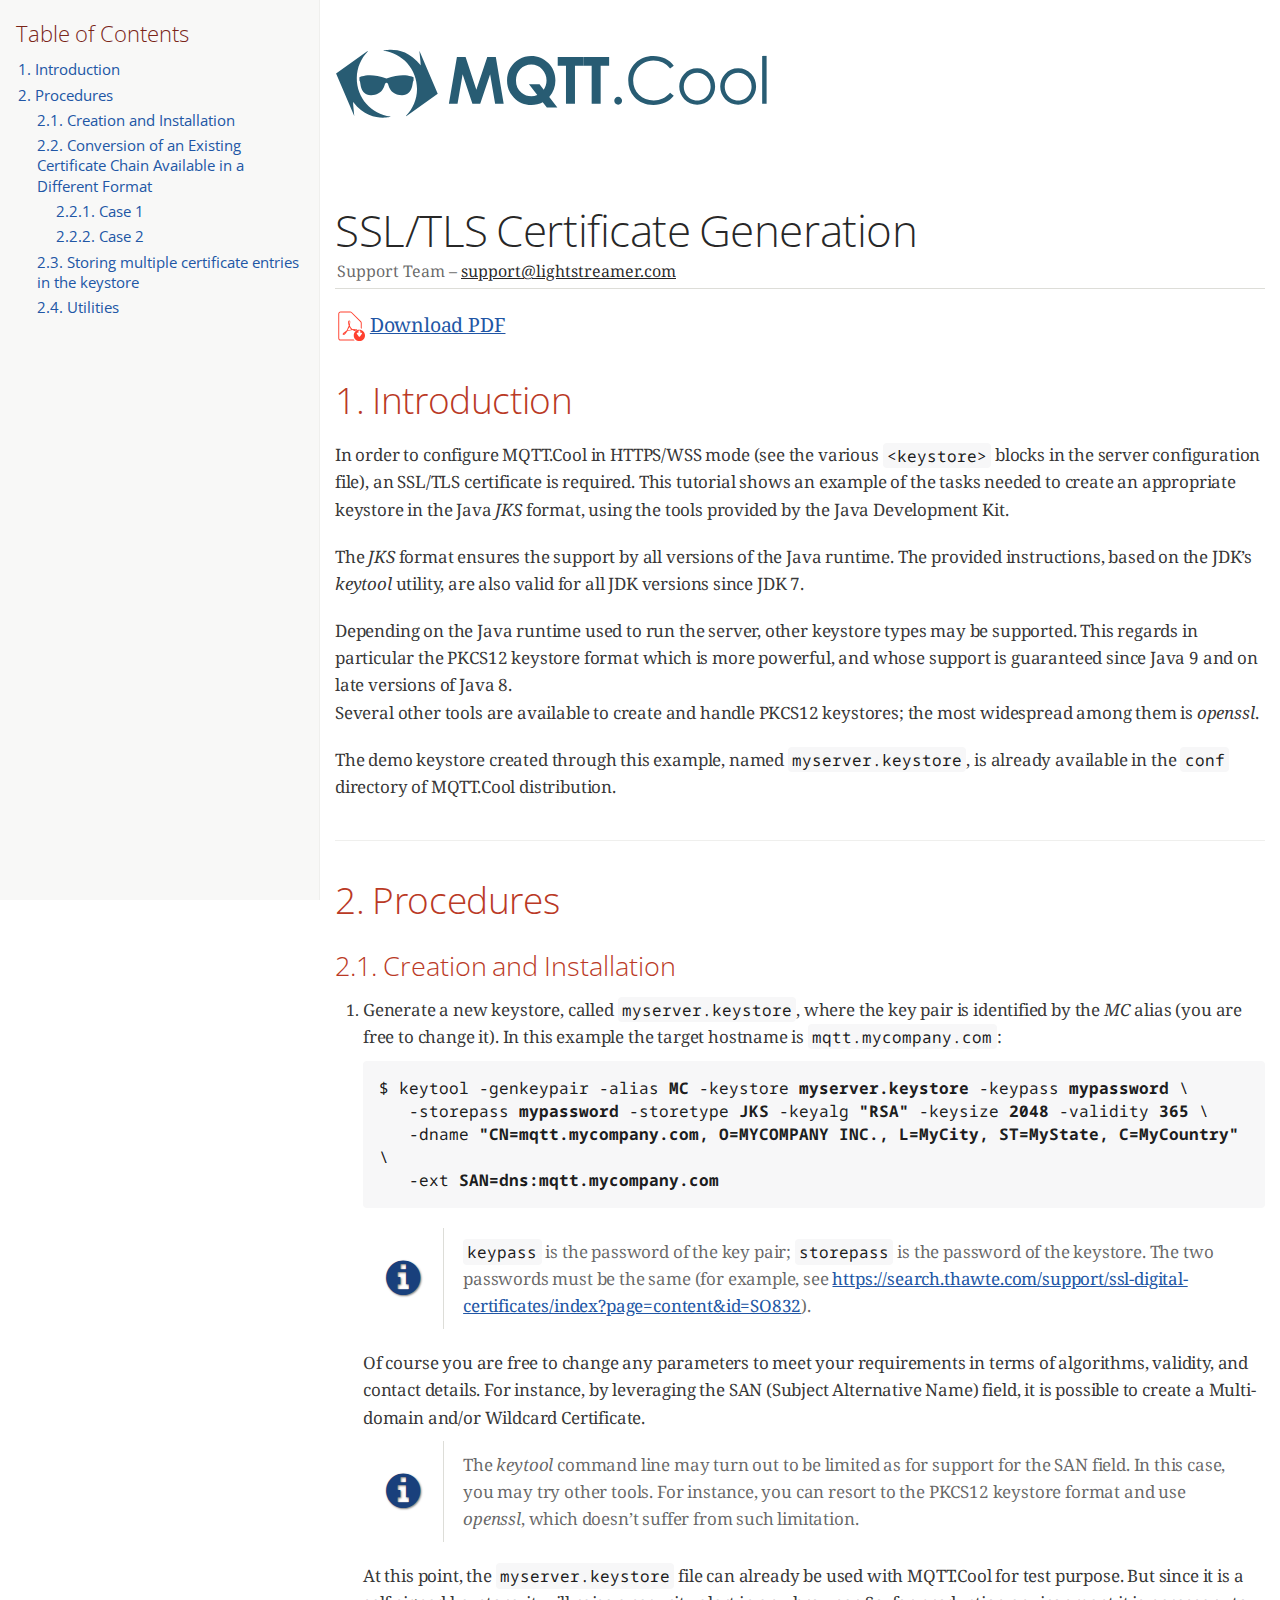
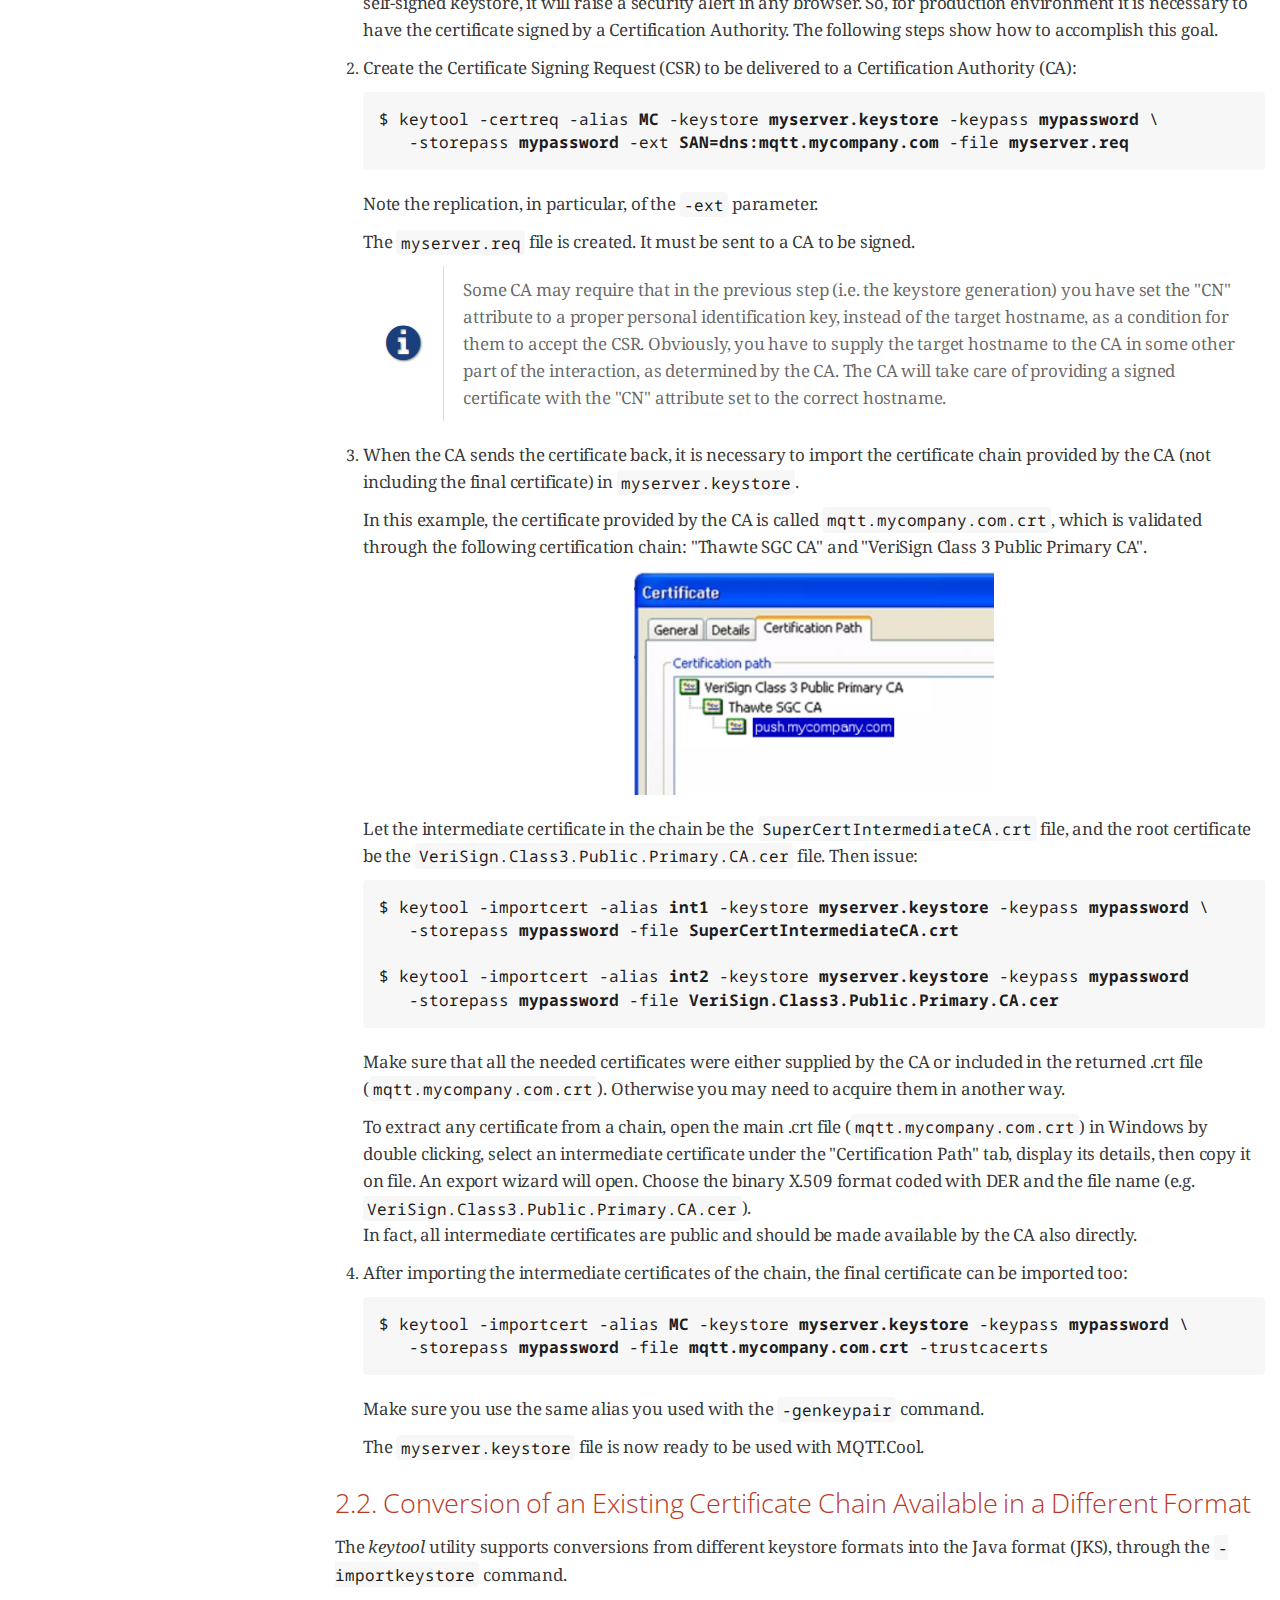
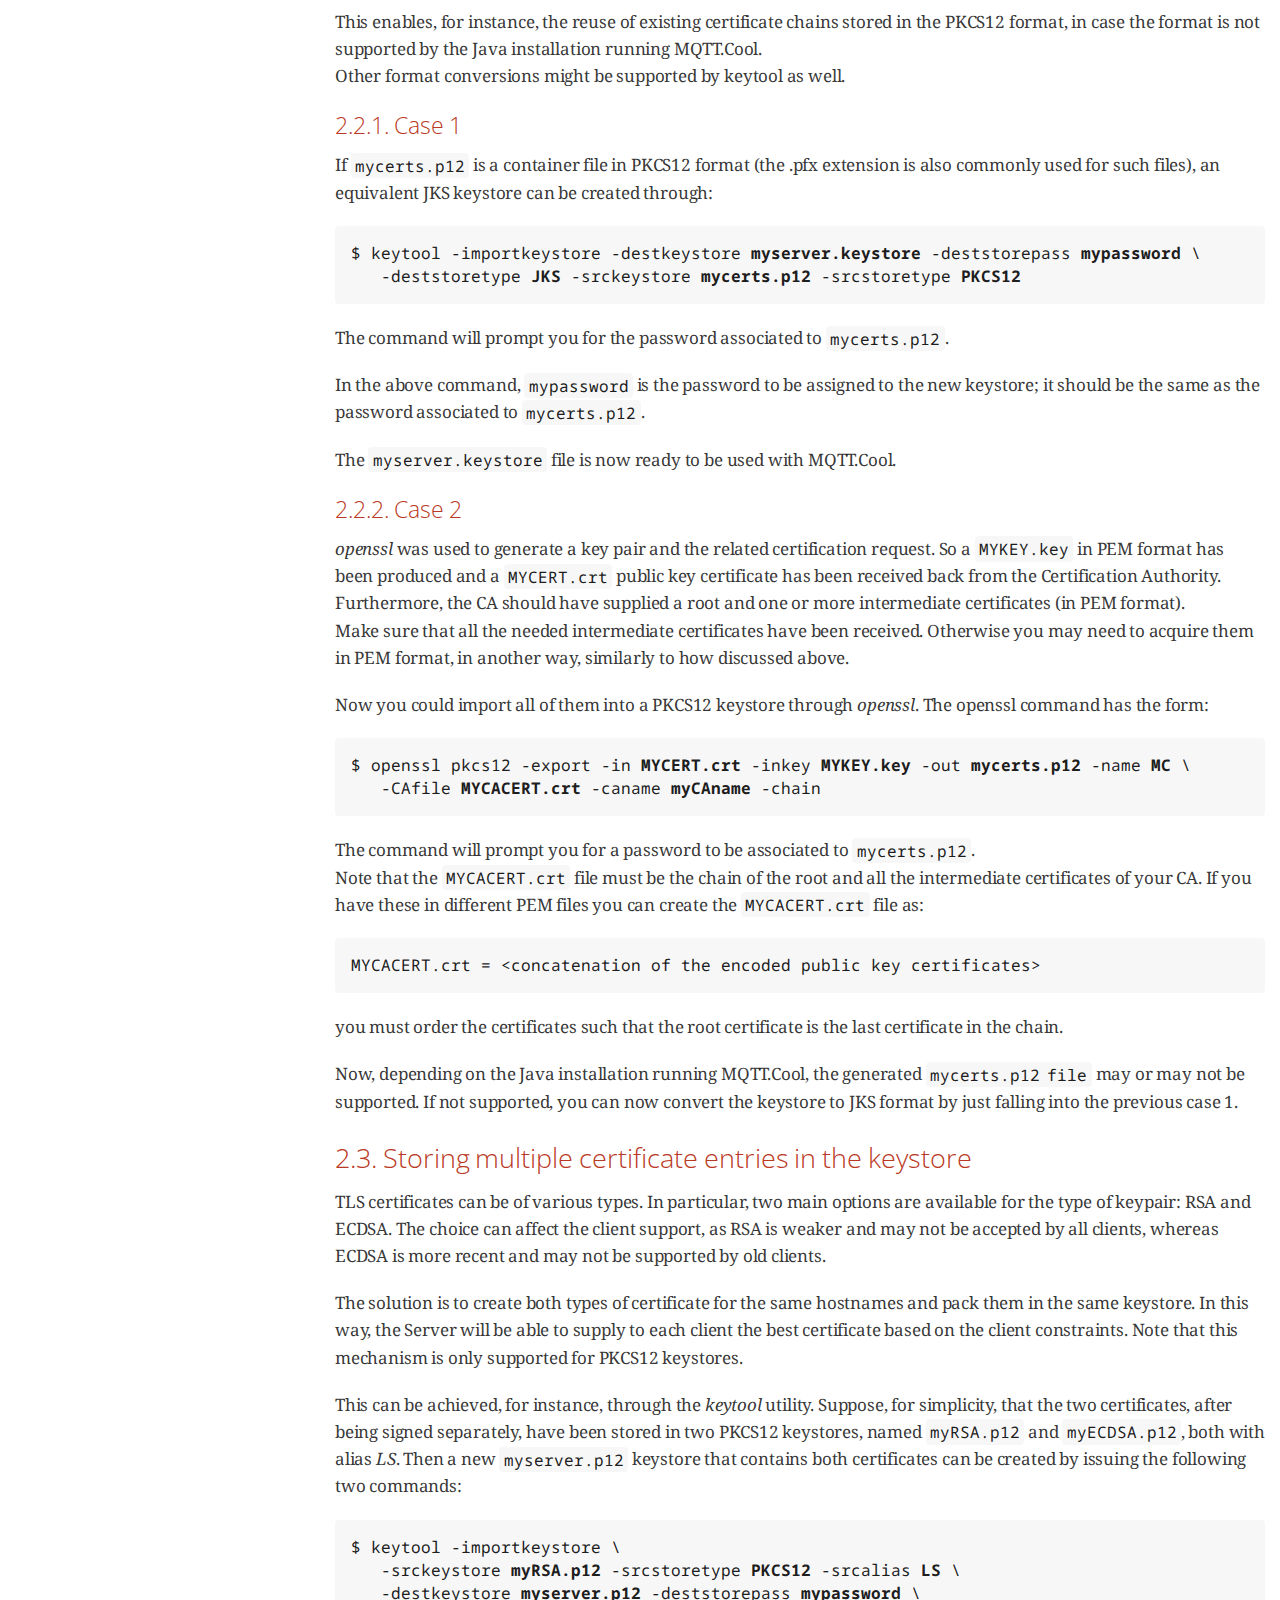
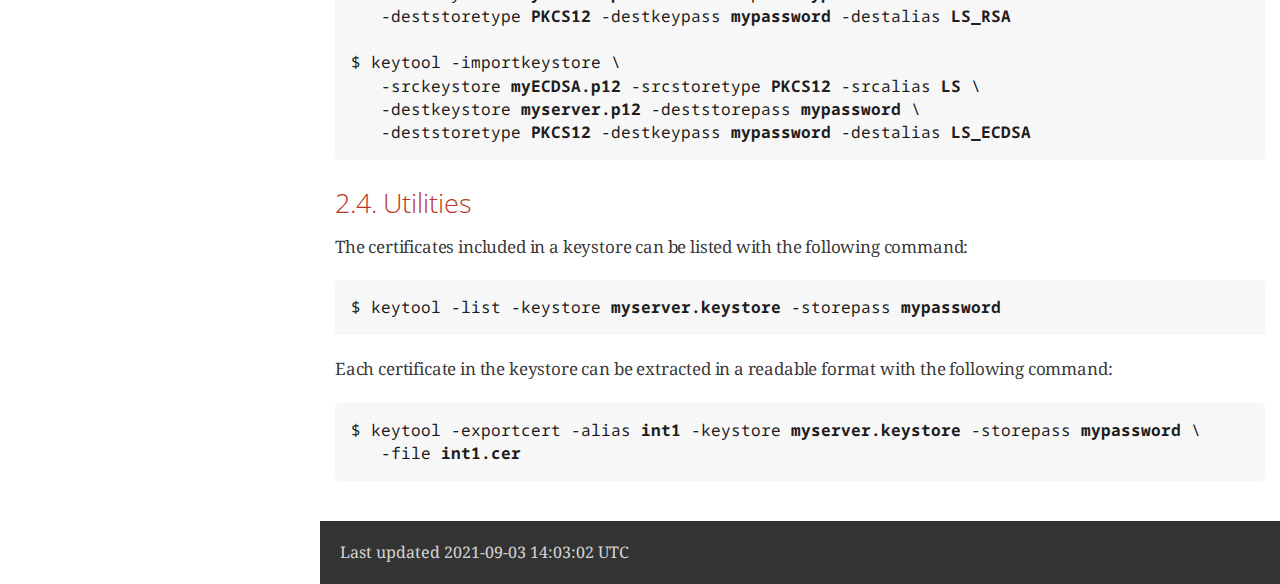
<file: mqtt.cool/doc/MQTT.Cool SSL Certificates.html>
<!DOCTYPE html>
<html lang="en">
<head>
<meta charset="UTF-8">
<meta http-equiv="X-UA-Compatible" content="IE=edge">
<meta name="viewport" content="width=device-width, initial-scale=1.0">
<meta name="generator" content="Asciidoctor 2.0.16">
<meta name="author" content="Support Team">
<title>SSL/TLS Certificate Generation</title>
<style>
/* Asciidoctor default stylesheet | MIT License | http://asciidoctor.org */
/* Uncomment @import statement below to use as custom stylesheet */
@import "https://fonts.googleapis.com/css?family=Open+Sans:300,300italic,400,400italic,600,600italic%7CNoto+Serif:400,400italic,700,700italic%7CDroid+Sans+Mono:400,700";
article,aside,details,figcaption,figure,footer,header,hgroup,main,nav,section,summary{display:block}
audio,canvas,video{display:inline-block}
audio:not([controls]){display:none;height:0}
script{display:none!important}
html{font-family:sans-serif;-ms-text-size-adjust:100%;-webkit-text-size-adjust:100%}
a{background:transparent}
a:focus{outline:thin dotted}
a:active,a:hover{outline:0}
h1{font-size:2em;margin:.67em 0}
abbr[title]{border-bottom:1px dotted}
b,strong{font-weight:bold}
dfn{font-style:italic}
hr{-moz-box-sizing:content-box;box-sizing:content-box;height:0}
mark{background:#ff0;color:#000}
code,kbd,pre,samp{font-family:monospace;font-size:1em}
pre{white-space:pre-wrap}
q{quotes:"\201C" "\201D" "\2018" "\2019"}
small{font-size:80%}
sub,sup{font-size:75%;line-height:0;position:relative;vertical-align:baseline}
sup{top:-.5em}
sub{bottom:-.25em}
img{border:0}
svg:not(:root){overflow:hidden}
figure{margin:0}
fieldset{border:1px solid silver;margin:0 2px;padding:.35em .625em .75em}
legend{border:0;padding:0}
button,input,select,textarea{font-family:inherit;font-size:100%;margin:0}
button,input{line-height:normal}
button,select{text-transform:none}
button,html input[type="button"],input[type="reset"],input[type="submit"]{-webkit-appearance:button;cursor:pointer}
button[disabled],html input[disabled]{cursor:default}
input[type="checkbox"],input[type="radio"]{box-sizing:border-box;padding:0}
button::-moz-focus-inner,input::-moz-focus-inner{border:0;padding:0}
textarea{overflow:auto;vertical-align:top}
table{border-collapse:collapse;border-spacing:0}
*,*::before,*::after{-moz-box-sizing:border-box;-webkit-box-sizing:border-box;box-sizing:border-box}
html,body{font-size:100%}
body{background:#fff;color:rgba(0,0,0,.8);padding:0;margin:0;font-family:"Noto Serif","DejaVu Serif",serif;font-weight:400;font-style:normal;line-height:1;position:relative;cursor:auto;tab-size:4;-moz-osx-font-smoothing:grayscale;-webkit-font-smoothing:antialiased}
a:hover{cursor:pointer}
img,object,embed{max-width:100%;height:auto}
object,embed{height:100%}
img{-ms-interpolation-mode:bicubic}
.left{float:left!important}
.right{float:right!important}
.text-left{text-align:left!important}
.text-right{text-align:right!important}
.text-center{text-align:center!important}
.text-justify{text-align:justify!important}
.hide{display:none}
img,object,svg{display:inline-block;vertical-align:middle}
textarea{height:auto;min-height:50px}
select{width:100%}
.center{margin-left:auto;margin-right:auto}
.stretch{width:100%}
.subheader,.admonitionblock td.content>.title,.audioblock>.title,.exampleblock>.title,.imageblock>.title,.listingblock>.title,.literalblock>.title,.stemblock>.title,.openblock>.title,.paragraph>.title,.quoteblock>.title,table.tableblock>.title,.verseblock>.title,.videoblock>.title,.dlist>.title,.olist>.title,.ulist>.title,.qlist>.title,.hdlist>.title{line-height:1.45;color:#7a2518;font-weight:400;margin-top:0;margin-bottom:.25em}
div,dl,dt,dd,ul,ol,li,h1,h2,h3,#toctitle,.sidebarblock>.content>.title,h4,h5,h6,pre,form,p,blockquote,th,td{margin:0;padding:0;direction:ltr}
a{color:#2156a5;text-decoration:underline;line-height:inherit}
a:hover,a:focus{color:#1d4b8f}
a img{border:none}
p{font-family:inherit;font-weight:400;font-size:1em;line-height:1.6;margin-bottom:1.25em;text-rendering:optimizeLegibility}
p aside{font-size:.875em;line-height:1.35;font-style:italic}
h1,h2,h3,#toctitle,.sidebarblock>.content>.title,h4,h5,h6{font-family:"Open Sans","DejaVu Sans",sans-serif;font-weight:300;font-style:normal;color:#ba3925;text-rendering:optimizeLegibility;margin-top:1em;margin-bottom:.5em;line-height:1.0125em}
h1 small,h2 small,h3 small,#toctitle small,.sidebarblock>.content>.title small,h4 small,h5 small,h6 small{font-size:60%;color:#e99b8f;line-height:0}
h1{font-size:2.125em}
h2{font-size:1.6875em}
h3,#toctitle,.sidebarblock>.content>.title{font-size:1.375em}
h4,h5{font-size:1.125em}
h6{font-size:1em}
hr{border:solid #ddddd8;border-width:1px 0 0;clear:both;margin:1.25em 0 1.1875em;height:0}
em,i{font-style:italic;line-height:inherit}
strong,b{font-weight:bold;line-height:inherit}
small{font-size:60%;line-height:inherit}
code{font-family:"Droid Sans Mono","DejaVu Sans Mono",monospace;font-weight:400;color:rgba(0,0,0,.9)}
ul,ol,dl{font-size:1em;line-height:1.6;margin-bottom:1.25em;list-style-position:outside;font-family:inherit}
ul,ol{margin-left:1.5em}
ul li ul,ul li ol{margin-left:1.25em;margin-bottom:0;font-size:1em}
ul.square li ul,ul.circle li ul,ul.disc li ul{list-style:inherit}
ul.square{list-style-type:square}
ul.circle{list-style-type:circle}
ul.disc{list-style-type:disc}
ol li ul,ol li ol{margin-left:1.25em;margin-bottom:0}
dl dt{margin-bottom:.3125em;font-weight:bold}
dl dd{margin-bottom:1.25em}
abbr,acronym{text-transform:uppercase;font-size:90%;color:rgba(0,0,0,.8);border-bottom:1px dotted #ddd;cursor:help}
abbr{text-transform:none}
blockquote{margin:0 0 1.25em;padding:.5625em 1.25em 0 1.1875em;border-left:1px solid #ddd}
blockquote cite{display:block;font-size:.9375em;color:rgba(0,0,0,.6)}
blockquote cite::before{content:"\2014 \0020"}
blockquote cite a,blockquote cite a:visited{color:rgba(0,0,0,.6)}
blockquote,blockquote p{line-height:1.6;color:rgba(0,0,0,.85)}
@media screen and (min-width:768px){h1,h2,h3,#toctitle,.sidebarblock>.content>.title,h4,h5,h6{line-height:1.2}
h1{font-size:2.75em}
h2{font-size:2.3125em}
h3,#toctitle,.sidebarblock>.content>.title{font-size:1.6875em}
h4{font-size:1.4375em}}
table{background:#fff;margin-bottom:1.25em;border:solid 1px #dedede}
table thead,table tfoot{background:#f7f8f7}
table thead tr th,table thead tr td,table tfoot tr th,table tfoot tr td{padding:.5em .625em .625em;font-size:inherit;color:rgba(0,0,0,.8);text-align:left}
table tr th,table tr td{padding:.5625em .625em;font-size:inherit;color:rgba(0,0,0,.8)}
table tr.even,table tr.alt,table tr:nth-of-type(even){background:#f8f8f7}
table thead tr th,table tfoot tr th,table tbody tr td,table tr td,table tfoot tr td{display:table-cell;line-height:1.6}
h1,h2,h3,#toctitle,.sidebarblock>.content>.title,h4,h5,h6{line-height:1.2;word-spacing:-.05em}
h1 strong,h2 strong,h3 strong,#toctitle strong,.sidebarblock>.content>.title strong,h4 strong,h5 strong,h6 strong{font-weight:400}
.clearfix::before,.clearfix::after,.float-group::before,.float-group::after{content:" ";display:table}
.clearfix::after,.float-group::after{clear:both}
*:not(pre)>code{font-size:.9375em;font-style:normal!important;letter-spacing:0;padding:.1em .5ex;word-spacing:-.15em;background-color:#f7f7f8;-webkit-border-radius:4px;border-radius:4px;line-height:1.45;text-rendering:optimizeSpeed;word-wrap:break-word}
*:not(pre)>code.nobreak{word-wrap:normal}
*:not(pre)>code.nowrap{white-space:nowrap}
pre,pre>code{line-height:1.45;color:rgba(0,0,0,.9);font-family:"Droid Sans Mono","DejaVu Sans Mono",monospace;font-weight:400;text-rendering:optimizeSpeed}
em em{font-style:normal}
strong strong{font-weight:400}
.keyseq{color:rgba(51,51,51,.8)}
kbd{font-family:"Droid Sans Mono","DejaVu Sans Mono",monospace;display:inline-block;color:rgba(0,0,0,.8);font-size:.65em;line-height:1.45;background-color:#f7f7f7;border:1px solid #ccc;-webkit-border-radius:3px;border-radius:3px;-webkit-box-shadow:0 1px 0 rgba(0,0,0,.2),0 0 0 .1em white inset;box-shadow:0 1px 0 rgba(0,0,0,.2),0 0 0 .1em #fff inset;margin:0 .15em;padding:.2em .5em;vertical-align:middle;position:relative;top:-.1em;white-space:nowrap}
.keyseq kbd:first-child{margin-left:0}
.keyseq kbd:last-child{margin-right:0}
.menuseq,.menuref{color:#000}
.menuseq b:not(.caret),.menuref{font-weight:inherit}
.menuseq{word-spacing:-.02em}
.menuseq b.caret{font-size:1.25em;line-height:.8}
.menuseq i.caret{font-weight:bold;text-align:center;width:.45em}
b.button::before,b.button::after{position:relative;top:-1px;font-weight:400}
b.button::before{content:"[";padding:0 3px 0 2px}
b.button::after{content:"]";padding:0 2px 0 3px}
p a>code:hover{color:rgba(0,0,0,.9)}
#header,#content,#footnotes,#footer{width:100%;margin-left:auto;margin-right:auto;margin-top:0;margin-bottom:0;max-width:62.5em;*zoom:1;position:relative;padding-left:.9375em;padding-right:.9375em}
#header::before,#header::after,#content::before,#content::after,#footnotes::before,#footnotes::after,#footer::before,#footer::after{content:" ";display:table}
#header::after,#content::after,#footnotes::after,#footer::after{clear:both}
#content{margin-top:1.25em}
#content::before{content:none}
#header>h1:first-child{color:rgba(0,0,0,.85);margin-top:2.25rem;margin-bottom:0}
#header>h1:first-child+#toc{margin-top:8px;border-top:1px solid #ddddd8}
#header>h1:only-child,body.toc2 #header>h1:nth-last-child(2){border-bottom:1px solid #ddddd8;padding-bottom:8px}
#header .details{border-bottom:1px solid #ddddd8;line-height:1.45;padding-top:.25em;padding-bottom:.25em;padding-left:.25em;color:rgba(0,0,0,.6);display:-ms-flexbox;display:-webkit-flex;display:flex;-ms-flex-flow:row wrap;-webkit-flex-flow:row wrap;flex-flow:row wrap}
#header .details span:first-child{margin-left:-.125em}
#header .details span.email a{color:rgba(0,0,0,.85)}
#header .details br{display:none}
#header .details br+span::before{content:"\00a0\2013\00a0"}
#header .details br+span.author::before{content:"\00a0\22c5\00a0";color:rgba(0,0,0,.85)}
#header .details br+span#revremark::before{content:"\00a0|\00a0"}
#header #revnumber{text-transform:capitalize}
#header #revnumber::after{content:"\00a0"}
#content>h1:first-child:not([class]){color:rgba(0,0,0,.85);border-bottom:1px solid #ddddd8;padding-bottom:8px;margin-top:0;padding-top:1rem;margin-bottom:1.25rem}
#toc{border-bottom:1px solid #efefed;padding-bottom:.5em}
#toc>ul{margin-left:.125em}
#toc ul.sectlevel0>li>a{font-style:italic}
#toc ul.sectlevel0 ul.sectlevel1{margin:.5em 0}
#toc ul{font-family:"Open Sans","DejaVu Sans",sans-serif;list-style-type:none}
#toc li{line-height:1.3334;margin-top:.3334em}
#toc a{text-decoration:none}
#toc a:active{text-decoration:underline}
#toctitle{color:#7a2518;font-size:1.2em}
@media screen and (min-width:768px){#toctitle{font-size:1.375em}
body.toc2{padding-left:15em;padding-right:0}
#toc.toc2{margin-top:0!important;background-color:#f8f8f7;position:fixed;width:15em;left:0;top:0;border-right:1px solid #efefed;border-top-width:0!important;border-bottom-width:0!important;z-index:1000;padding:1.25em 1em;height:100%;overflow:auto}
#toc.toc2 #toctitle{margin-top:0;margin-bottom:.8rem;font-size:1.2em}
#toc.toc2>ul{font-size:.9em;margin-bottom:0}
#toc.toc2 ul ul{margin-left:0;padding-left:1em}
#toc.toc2 ul.sectlevel0 ul.sectlevel1{padding-left:0;margin-top:.5em;margin-bottom:.5em}
body.toc2.toc-right{padding-left:0;padding-right:15em}
body.toc2.toc-right #toc.toc2{border-right-width:0;border-left:1px solid #efefed;left:auto;right:0}}
@media screen and (min-width:1280px){body.toc2{padding-left:20em;padding-right:0}
#toc.toc2{width:20em}
#toc.toc2 #toctitle{font-size:1.375em}
#toc.toc2>ul{font-size:.95em}
#toc.toc2 ul ul{padding-left:1.25em}
body.toc2.toc-right{padding-left:0;padding-right:20em}}
#content #toc{border-style:solid;border-width:1px;border-color:#e0e0dc;margin-bottom:1.25em;padding:1.25em;background:#f8f8f7;-webkit-border-radius:4px;border-radius:4px}
#content #toc>:first-child{margin-top:0}
#content #toc>:last-child{margin-bottom:0}
#footer{max-width:100%;background-color:rgba(0,0,0,.8);padding:1.25em}
#footer-text{color:rgba(255,255,255,.8);line-height:1.44}
#content{margin-bottom:.625em}
.sect1{padding-bottom:.625em}
@media screen and (min-width:768px){#content{margin-bottom:1.25em}
.sect1{padding-bottom:1.25em}}
.sect1:last-child{padding-bottom:0}
.sect1+.sect1{border-top:1px solid #efefed}
#content h1>a.anchor,h2>a.anchor,h3>a.anchor,#toctitle>a.anchor,.sidebarblock>.content>.title>a.anchor,h4>a.anchor,h5>a.anchor,h6>a.anchor{position:absolute;z-index:1001;width:1.5ex;margin-left:-1.5ex;display:block;text-decoration:none!important;visibility:hidden;text-align:center;font-weight:400}
#content h1>a.anchor::before,h2>a.anchor::before,h3>a.anchor::before,#toctitle>a.anchor::before,.sidebarblock>.content>.title>a.anchor::before,h4>a.anchor::before,h5>a.anchor::before,h6>a.anchor::before{content:"\00A7";font-size:.85em;display:block;padding-top:.1em}
#content h1:hover>a.anchor,#content h1>a.anchor:hover,h2:hover>a.anchor,h2>a.anchor:hover,h3:hover>a.anchor,#toctitle:hover>a.anchor,.sidebarblock>.content>.title:hover>a.anchor,h3>a.anchor:hover,#toctitle>a.anchor:hover,.sidebarblock>.content>.title>a.anchor:hover,h4:hover>a.anchor,h4>a.anchor:hover,h5:hover>a.anchor,h5>a.anchor:hover,h6:hover>a.anchor,h6>a.anchor:hover{visibility:visible}
#content h1>a.link,h2>a.link,h3>a.link,#toctitle>a.link,.sidebarblock>.content>.title>a.link,h4>a.link,h5>a.link,h6>a.link{color:#ba3925;text-decoration:none}
#content h1>a.link:hover,h2>a.link:hover,h3>a.link:hover,#toctitle>a.link:hover,.sidebarblock>.content>.title>a.link:hover,h4>a.link:hover,h5>a.link:hover,h6>a.link:hover{color:#a53221}
.audioblock,.imageblock,.literalblock,.listingblock,.stemblock,.videoblock{margin-bottom:1.25em}
.admonitionblock td.content>.title,.audioblock>.title,.exampleblock>.title,.imageblock>.title,.listingblock>.title,.literalblock>.title,.stemblock>.title,.openblock>.title,.paragraph>.title,.quoteblock>.title,table.tableblock>.title,.verseblock>.title,.videoblock>.title,.dlist>.title,.olist>.title,.ulist>.title,.qlist>.title,.hdlist>.title{text-rendering:optimizeLegibility;text-align:left;font-family:"Noto Serif","DejaVu Serif",serif;font-size:1rem;font-style:italic}
table.tableblock.fit-content>caption.title{white-space:nowrap;width:0}
.paragraph.lead>p,#preamble>.sectionbody>[class="paragraph"]:first-of-type p{font-size:1.21875em;line-height:1.6;color:rgba(0,0,0,.85)}
table.tableblock #preamble>.sectionbody>[class="paragraph"]:first-of-type p{font-size:inherit}
.admonitionblock>table{border-collapse:separate;border:0;background:none;width:100%}
.admonitionblock>table td.icon{text-align:center;width:80px}
.admonitionblock>table td.icon img{max-width:none}
.admonitionblock>table td.icon .title{font-weight:bold;font-family:"Open Sans","DejaVu Sans",sans-serif;text-transform:uppercase}
.admonitionblock>table td.content{padding-left:1.125em;padding-right:1.25em;border-left:1px solid #ddddd8;color:rgba(0,0,0,.6)}
.admonitionblock>table td.content>:last-child>:last-child{margin-bottom:0}
.exampleblock>.content{border-style:solid;border-width:1px;border-color:#e6e6e6;margin-bottom:1.25em;padding:1.25em;background:#fff;-webkit-border-radius:4px;border-radius:4px}
.exampleblock>.content>:first-child{margin-top:0}
.exampleblock>.content>:last-child{margin-bottom:0}
.sidebarblock{border-style:solid;border-width:1px;border-color:#e0e0dc;margin-bottom:1.25em;padding:1.25em;background:#f8f8f7;-webkit-border-radius:4px;border-radius:4px}
.sidebarblock>:first-child{margin-top:0}
.sidebarblock>:last-child{margin-bottom:0}
.sidebarblock>.content>.title{color:#7a2518;margin-top:0;text-align:center}
.exampleblock>.content>:last-child>:last-child,.exampleblock>.content .olist>ol>li:last-child>:last-child,.exampleblock>.content .ulist>ul>li:last-child>:last-child,.exampleblock>.content .qlist>ol>li:last-child>:last-child,.sidebarblock>.content>:last-child>:last-child,.sidebarblock>.content .olist>ol>li:last-child>:last-child,.sidebarblock>.content .ulist>ul>li:last-child>:last-child,.sidebarblock>.content .qlist>ol>li:last-child>:last-child{margin-bottom:0}
.literalblock pre,.listingblock pre:not(.highlight),.listingblock pre[class="highlight"],.listingblock pre[class^="highlight "],.listingblock pre.CodeRay,.listingblock pre.prettyprint{background:#f7f7f8}
.sidebarblock .literalblock pre,.sidebarblock .listingblock pre:not(.highlight),.sidebarblock .listingblock pre[class="highlight"],.sidebarblock .listingblock pre[class^="highlight "],.sidebarblock .listingblock pre.CodeRay,.sidebarblock .listingblock pre.prettyprint{background:#f2f1f1}
.literalblock pre,.literalblock pre[class],.listingblock pre,.listingblock pre[class]{-webkit-border-radius:4px;border-radius:4px;word-wrap:break-word;padding:1em;font-size:.8125em}
.literalblock pre.nowrap,.literalblock pre[class].nowrap,.listingblock pre.nowrap,.listingblock pre[class].nowrap{overflow-x:auto;white-space:pre;word-wrap:normal}
@media screen and (min-width:768px){.literalblock pre,.literalblock pre[class],.listingblock pre,.listingblock pre[class]{font-size:.90625em}}
@media screen and (min-width:1280px){.literalblock pre,.literalblock pre[class],.listingblock pre,.listingblock pre[class]{font-size:1em}}
.literalblock.output pre{color:#f7f7f8;background-color:rgba(0,0,0,.9)}
.listingblock pre.highlightjs{padding:0}
.listingblock pre.highlightjs>code{padding:1em;-webkit-border-radius:4px;border-radius:4px}
.listingblock pre.prettyprint{border-width:0}
.listingblock>.content{position:relative}
.listingblock code[data-lang]::before{display:none;content:attr(data-lang);position:absolute;font-size:.75em;top:.425rem;right:.5rem;line-height:1;text-transform:uppercase;color:#999}
.listingblock:hover code[data-lang]::before{display:block}
.listingblock.terminal pre .command::before{content:attr(data-prompt);padding-right:.5em;color:#999}
.listingblock.terminal pre .command:not([data-prompt])::before{content:"$"}
table.pyhltable{border-collapse:separate;border:0;margin-bottom:0;background:none}
table.pyhltable td{vertical-align:top;padding-top:0;padding-bottom:0;line-height:1.45}
table.pyhltable td.code{padding-left:.75em;padding-right:0}
pre.pygments .lineno,table.pyhltable td:not(.code){color:#999;padding-left:0;padding-right:.5em;border-right:1px solid #ddddd8}
pre.pygments .lineno{display:inline-block;margin-right:.25em}
table.pyhltable .linenodiv{background:none!important;padding-right:0!important}
.quoteblock{margin:0 1em 1.25em 1.5em;display:table}
.quoteblock>.title{margin-left:-1.5em;margin-bottom:.75em}
.quoteblock blockquote,.quoteblock blockquote p{color:rgba(0,0,0,.85);font-size:1.15rem;line-height:1.75;word-spacing:.1em;letter-spacing:0;font-style:italic;text-align:justify}
.quoteblock blockquote{margin:0;padding:0;border:0}
.quoteblock blockquote::before{content:"\201c";float:left;font-size:2.75em;font-weight:bold;line-height:.6em;margin-left:-.6em;color:#7a2518;text-shadow:0 1px 2px rgba(0,0,0,.1)}
.quoteblock blockquote>.paragraph:last-child p{margin-bottom:0}
.quoteblock .attribution{margin-top:.5em;margin-right:.5ex;text-align:right}
.quoteblock .quoteblock{margin-left:0;margin-right:0;padding:.5em 0;border-left:3px solid rgba(0,0,0,.6)}
.quoteblock .quoteblock blockquote{padding:0 0 0 .75em}
.quoteblock .quoteblock blockquote::before{display:none}
.verseblock{margin:0 1em 1.25em}
.verseblock pre{font-family:"Open Sans","DejaVu Sans",sans;font-size:1.15rem;color:rgba(0,0,0,.85);font-weight:300;text-rendering:optimizeLegibility}
.verseblock pre strong{font-weight:400}
.verseblock .attribution{margin-top:1.25rem;margin-left:.5ex}
.quoteblock .attribution,.verseblock .attribution{font-size:.9375em;line-height:1.45;font-style:italic}
.quoteblock .attribution br,.verseblock .attribution br{display:none}
.quoteblock .attribution cite,.verseblock .attribution cite{display:block;letter-spacing:-.025em;color:rgba(0,0,0,.6)}
.quoteblock.abstract{margin:0 1em 1.25em;display:block}
.quoteblock.abstract>.title{margin:0 0 .375em;font-size:1.15em;text-align:center}
.quoteblock.abstract blockquote,.quoteblock.abstract blockquote p{word-spacing:0;line-height:1.6}
.quoteblock.abstract blockquote::before,.quoteblock.abstract p::before{display:none}
table.tableblock{max-width:100%;border-collapse:separate}
p.tableblock:last-child{margin-bottom:0}
td.tableblock>.content{margin-bottom:-1.25em}
table.tableblock,th.tableblock,td.tableblock{border:0 solid #dedede}
table.grid-all>thead>tr>.tableblock,table.grid-all>tbody>tr>.tableblock{border-width:0 1px 1px 0}
table.grid-all>tfoot>tr>.tableblock{border-width:1px 1px 0 0}
table.grid-cols>*>tr>.tableblock{border-width:0 1px 0 0}
table.grid-rows>thead>tr>.tableblock,table.grid-rows>tbody>tr>.tableblock{border-width:0 0 1px}
table.grid-rows>tfoot>tr>.tableblock{border-width:1px 0 0}
table.grid-all>*>tr>.tableblock:last-child,table.grid-cols>*>tr>.tableblock:last-child{border-right-width:0}
table.grid-all>tbody>tr:last-child>.tableblock,table.grid-all>thead:last-child>tr>.tableblock,table.grid-rows>tbody>tr:last-child>.tableblock,table.grid-rows>thead:last-child>tr>.tableblock{border-bottom-width:0}
table.frame-all{border-width:1px}
table.frame-sides{border-width:0 1px}
table.frame-topbot,table.frame-ends{border-width:1px 0}
table.stripes-all tr,table.stripes-odd tr:nth-of-type(odd){background:#f8f8f7}
table.stripes-none tr,table.stripes-odd tr:nth-of-type(even){background:none}
th.halign-left,td.halign-left{text-align:left}
th.halign-right,td.halign-right{text-align:right}
th.halign-center,td.halign-center{text-align:center}
th.valign-top,td.valign-top{vertical-align:top}
th.valign-bottom,td.valign-bottom{vertical-align:bottom}
th.valign-middle,td.valign-middle{vertical-align:middle}
table thead th,table tfoot th{font-weight:bold}
tbody tr th{display:table-cell;line-height:1.6;background:#f7f8f7}
tbody tr th,tbody tr th p,tfoot tr th,tfoot tr th p{color:rgba(0,0,0,.8);font-weight:bold}
p.tableblock>code:only-child{background:none;padding:0}
p.tableblock{font-size:1em}
td>div.verse{white-space:pre}
ol{margin-left:1.75em}
ul li ol{margin-left:1.5em}
dl dd{margin-left:1.125em}
dl dd:last-child,dl dd:last-child>:last-child{margin-bottom:0}
ol>li p,ul>li p,ul dd,ol dd,.olist .olist,.ulist .ulist,.ulist .olist,.olist .ulist{margin-bottom:.625em}
ul.checklist,ul.none,ol.none,ul.no-bullet,ol.no-bullet,ol.unnumbered,ul.unstyled,ol.unstyled{list-style-type:none}
ul.no-bullet,ol.no-bullet,ol.unnumbered{margin-left:.625em}
ul.unstyled,ol.unstyled{margin-left:0}
ul.checklist{margin-left:.625em}
ul.checklist li>p:first-child>.fa-square-o:first-child,ul.checklist li>p:first-child>.fa-check-square-o:first-child{width:1.25em;font-size:.8em;position:relative;bottom:.125em}
ul.checklist li>p:first-child>input[type="checkbox"]:first-child{margin-right:.25em}
ul.inline{display:-ms-flexbox;display:-webkit-box;display:flex;-ms-flex-flow:row wrap;-webkit-flex-flow:row wrap;flex-flow:row wrap;list-style:none;margin:0 0 .625em -1.25em}
ul.inline>li{margin-left:1.25em}
.unstyled dl dt{font-weight:400;font-style:normal}
ol.arabic{list-style-type:decimal}
ol.decimal{list-style-type:decimal-leading-zero}
ol.loweralpha{list-style-type:lower-alpha}
ol.upperalpha{list-style-type:upper-alpha}
ol.lowerroman{list-style-type:lower-roman}
ol.upperroman{list-style-type:upper-roman}
ol.lowergreek{list-style-type:lower-greek}
.hdlist>table,.colist>table{border:0;background:none}
.hdlist>table>tbody>tr,.colist>table>tbody>tr{background:none}
td.hdlist1,td.hdlist2{vertical-align:top;padding:0 .625em}
td.hdlist1{font-weight:bold;padding-bottom:1.25em}
.literalblock+.colist,.listingblock+.colist{margin-top:-.5em}
.colist td:not([class]):first-child{padding:.4em .75em 0;line-height:1;vertical-align:top}
.colist td:not([class]):first-child img{max-width:none}
.colist td:not([class]):last-child{padding:.25em 0}
.thumb,.th{line-height:0;display:inline-block;border:solid 4px #fff;-webkit-box-shadow:0 0 0 1px #ddd;box-shadow:0 0 0 1px #ddd}
.imageblock.left,.imageblock[style*="float: left"]{margin:.25em .625em 1.25em 0}
.imageblock.right,.imageblock[style*="float: right"]{margin:.25em 0 1.25em .625em}
.imageblock>.title{margin-bottom:0; text-align:center}
.imageblock.thumb,.imageblock.th{border-width:6px}
.imageblock.thumb>.title,.imageblock.th>.title{padding:0 .125em}
.image.left,.image.right{margin-top:.25em;margin-bottom:.25em;display:inline-block;line-height:0}
.image.left{margin-right:.625em}
.image.right{margin-left:.625em}
a.image{text-decoration:none;display:inline-block}
a.image object{pointer-events:none}
sup.footnote,sup.footnoteref{font-size:.875em;position:static;vertical-align:super}
sup.footnote a,sup.footnoteref a{text-decoration:none}
sup.footnote a:active,sup.footnoteref a:active{text-decoration:underline}
#footnotes{padding-top:.75em;padding-bottom:.75em;margin-bottom:.625em}
#footnotes hr{width:20%;min-width:6.25em;margin:-.25em 0 .75em;border-width:1px 0 0}
#footnotes .footnote{padding:0 .375em 0 .225em;line-height:1.3334;font-size:.875em;margin-left:1.2em;margin-bottom:.2em}
#footnotes .footnote a:first-of-type{font-weight:bold;text-decoration:none;margin-left:-1.05em}
#footnotes .footnote:last-of-type{margin-bottom:0}
#content #footnotes{margin-top:-.625em;margin-bottom:0;padding:.75em 0}
.gist .file-data>table{border:0;background:#fff;width:100%;margin-bottom:0}
.gist .file-data>table td.line-data{width:99%}
div.unbreakable{page-break-inside:avoid}
.big{font-size:larger}
.small{font-size:smaller}
.underline{text-decoration:underline}
.overline{text-decoration:overline}
.line-through{text-decoration:line-through}
.aqua{color:#00bfbf}
.aqua-background{background-color:#00fafa}
.black{color:#000}
.black-background{background-color:#000}
.blue{color:#0000bf}
.blue-background{background-color:#0000fa}
.fuchsia{color:#bf00bf}
.fuchsia-background{background-color:#fa00fa}
.gray{color:#606060}
.gray-background{background-color:#7d7d7d}
.green{color:#006000}
.green-background{background-color:#007d00}
.lime{color:#00bf00}
.lime-background{background-color:#00fa00}
.maroon{color:#600000}
.maroon-background{background-color:#7d0000}
.navy{color:#000060}
.navy-background{background-color:#00007d}
.olive{color:#606000}
.olive-background{background-color:#7d7d00}
.purple{color:#600060}
.purple-background{background-color:#7d007d}
.red{color:#bf0000}
.red-background{background-color:#fa0000}
.silver{color:#909090}
.silver-background{background-color:#bcbcbc}
.teal{color:#006060}
.teal-background{background-color:#007d7d}
.white{color:#bfbfbf}
.white-background{background-color:#fafafa}
.yellow{color:#bfbf00}
.yellow-background{background-color:#fafa00}
span.icon>.fa{cursor:default}
a span.icon>.fa{cursor:inherit}
.admonitionblock td.icon [class^="fa icon-"]{font-size:2.5em;text-shadow:1px 1px 2px rgba(0,0,0,.5);cursor:default}
.admonitionblock td.icon .icon-note::before{content:"\f05a";color:#19407c}
.admonitionblock td.icon .icon-tip::before{content:"\f0eb";text-shadow:1px 1px 2px rgba(155,155,0,.8);color:#111}
.admonitionblock td.icon .icon-warning::before{content:"\f071";color:#bf6900}
.admonitionblock td.icon .icon-caution::before{content:"\f06d";color:#bf3400}
.admonitionblock td.icon .icon-important::before{content:"\f06a";color:#bf0000}
.conum[data-value]{display:inline-block;color:#fff!important;background-color:rgba(0,0,0,.8);-webkit-border-radius:100px;border-radius:100px;text-align:center;font-size:.75em;width:1.67em;height:1.67em;line-height:1.67em;font-family:"Open Sans","DejaVu Sans",sans-serif;font-style:normal;font-weight:bold}
.conum[data-value] *{color:#fff!important}
.conum[data-value]+b{display:none}
.conum[data-value]::after{content:attr(data-value)}
pre .conum[data-value]{position:relative;top:-.125em}
b.conum *{color:inherit!important}
.conum:not([data-value]):empty{display:none}
dt,th.tableblock,td.content,div.footnote{text-rendering:optimizeLegibility}
h1,h2,p,td.content,span.alt{letter-spacing:-.01em}
p strong,td.content strong,div.footnote strong{letter-spacing:-.005em}
p,blockquote,dt,td.content,span.alt{font-size:1.0625rem}
p{margin-bottom:1.25rem}
.sidebarblock p,.sidebarblock dt,.sidebarblock td.content,p.tableblock{font-size:1em}
.exampleblock>.content{background-color:#fffef7;border-color:#e0e0dc;-webkit-box-shadow:0 1px 4px #e0e0dc;box-shadow:0 1px 4px #e0e0dc}
.print-only{display:none!important}
@page{margin:1.25cm .75cm}
@media print{*{-webkit-box-shadow:none!important;box-shadow:none!important;text-shadow:none!important}
html{font-size:80%}
a{color:inherit!important;text-decoration:underline!important}
a.bare,a[href^="#"],a[href^="mailto:"]{text-decoration:none!important}
a[href^="http:"]:not(.bare)::after,a[href^="https:"]:not(.bare)::after{content:"(" attr(href) ")";display:inline-block;font-size:.875em;padding-left:.25em}
abbr[title]::after{content:" (" attr(title) ")"}
pre,blockquote,tr,img,object,svg{page-break-inside:avoid}
thead{display:table-header-group}
svg{max-width:100%}
p,blockquote,dt,td.content{font-size:1em;orphans:3;widows:3}
h2,h3,#toctitle,.sidebarblock>.content>.title{page-break-after:avoid}
#toc,.sidebarblock,.exampleblock>.content{background:none!important}
#toc{border-bottom:1px solid #ddddd8!important;padding-bottom:0!important}
body.book #header{text-align:center}
body.book #header>h1:first-child{border:0!important;margin:2.5em 0 1em}
body.book #header .details{border:0!important;display:block;padding:0!important}
body.book #header .details span:first-child{margin-left:0!important}
body.book #header .details br{display:block}
body.book #header .details br+span::before{content:none!important}
body.book #toc{border:0!important;text-align:left!important;padding:0!important;margin:0!important}
body.book #toc,body.book #preamble,body.book h1.sect0,body.book .sect1>h2{page-break-before:always}
.listingblock code[data-lang]::before{display:block}
#footer{padding:0 .9375em}
.hide-on-print{display:none!important}
.print-only{display:block!important}
.hide-for-print{display:none!important}
.show-for-print{display:inherit!important}}
@media print,amzn-kf8{#header>h1:first-child{margin-top:1.25rem}
.sect1{padding:0!important}
.sect1+.sect1{border:0}
#footer{background:none}
#footer-text{color:rgba(0,0,0,.6);font-size:.9em}}
@media amzn-kf8{#header,#content,#footnotes,#footer{padding:0}}

</style>
<link rel="stylesheet" href="https://cdnjs.cloudflare.com/ajax/libs/font-awesome/4.7.0/css/font-awesome.min.css">
<style>
/* Stylesheet for CodeRay to match GitHub theme | MIT License | http://foundation.zurb.com */
pre.CodeRay{background:#f7f7f8}
.CodeRay .line-numbers{border-right:1px solid currentColor;opacity:.35;padding:0 .5em 0 0}
.CodeRay span.line-numbers{display:inline-block;margin-right:.75em}
.CodeRay .line-numbers strong{color:#000}
table.CodeRay{border-collapse:separate;border:0;margin-bottom:0;background:none}
table.CodeRay td{vertical-align:top;line-height:inherit}
table.CodeRay td.line-numbers{text-align:right}
table.CodeRay td.code{padding:0 0 0 .75em}
.CodeRay .debug{color:#fff !important;background:#000080 !important}
.CodeRay .annotation{color:#007}
.CodeRay .attribute-name{color:#000080}
.CodeRay .attribute-value{color:#700}
.CodeRay .binary{color:#509}
.CodeRay .comment{color:#998;font-style:italic}
.CodeRay .char{color:#04d}
.CodeRay .char .content{color:#04d}
.CodeRay .char .delimiter{color:#039}
.CodeRay .class{color:#458;font-weight:bold}
.CodeRay .complex{color:#a08}
.CodeRay .constant,.CodeRay .predefined-constant{color:#008080}
.CodeRay .color{color:#099}
.CodeRay .class-variable{color:#369}
.CodeRay .decorator{color:#b0b}
.CodeRay .definition{color:#099}
.CodeRay .delimiter{color:#000}
.CodeRay .doc{color:#970}
.CodeRay .doctype{color:#34b}
.CodeRay .doc-string{color:#d42}
.CodeRay .escape{color:#666}
.CodeRay .entity{color:#800}
.CodeRay .error{color:#808}
.CodeRay .exception{color:inherit}
.CodeRay .filename{color:#099}
.CodeRay .function{color:#900;font-weight:bold}
.CodeRay .global-variable{color:#008080}
.CodeRay .hex{color:#058}
.CodeRay .integer,.CodeRay .float{color:#099}
.CodeRay .include{color:#555}
.CodeRay .inline{color:#000}
.CodeRay .inline .inline{background:#ccc}
.CodeRay .inline .inline .inline{background:#bbb}
.CodeRay .inline .inline-delimiter{color:#d14}
.CodeRay .inline-delimiter{color:#d14}
.CodeRay .important{color:#555;font-weight:bold}
.CodeRay .interpreted{color:#b2b}
.CodeRay .instance-variable{color:#008080}
.CodeRay .label{color:#970}
.CodeRay .local-variable{color:#963}
.CodeRay .octal{color:#40e}
.CodeRay .predefined{color:#369}
.CodeRay .preprocessor{color:#579}
.CodeRay .pseudo-class{color:#555}
.CodeRay .directive{font-weight:bold}
.CodeRay .type{font-weight:bold}
.CodeRay .predefined-type{color:inherit}
.CodeRay .reserved,.CodeRay .keyword {color:#000;font-weight:bold}
.CodeRay .key{color:#808}
.CodeRay .key .delimiter{color:#606}
.CodeRay .key .char{color:#80f}
.CodeRay .value{color:#088}
.CodeRay .regexp .delimiter{color:#808}
.CodeRay .regexp .content{color:#808}
.CodeRay .regexp .modifier{color:#808}
.CodeRay .regexp .char{color:#d14}
.CodeRay .regexp .function{color:#404;font-weight:bold}
.CodeRay .string{color:#d20}
.CodeRay .string .string .string{background:#ffd0d0}
.CodeRay .string .content{color:#d14}
.CodeRay .string .char{color:#d14}
.CodeRay .string .delimiter{color:#d14}
.CodeRay .shell{color:#d14}
.CodeRay .shell .delimiter{color:#d14}
.CodeRay .symbol{color:#990073}
.CodeRay .symbol .content{color:#a60}
.CodeRay .symbol .delimiter{color:#630}
.CodeRay .tag{color:#008080}
.CodeRay .tag-special{color:#d70}
.CodeRay .variable{color:#036}
.CodeRay .insert{background:#afa}
.CodeRay .delete{background:#faa}
.CodeRay .change{color:#aaf;background:#007}
.CodeRay .head{color:#f8f;background:#505}
.CodeRay .insert .insert{color:#080}
.CodeRay .delete .delete{color:#800}
.CodeRay .change .change{color:#66f}
.CodeRay .head .head{color:#f4f}
</style>
</head>
<body class="book toc2 toc-left">
<div id="header">
<h1><span class="image left"><img src="[data-uri]" alt="logo MQTT.Cool" width="1000"></span> SSL/TLS Certificate Generation</h1>
<div class="details">
<span id="author" class="author">Support Team</span><br>
<span id="email" class="email"><a href="mailto:support@lightstreamer.com">support@lightstreamer.com</a></span><br>
</div>
<div id="toc" class="toc2">
<div id="toctitle">Table of Contents</div>
<ul class="sectlevel1">
<li><a href="#_introduction">1. Introduction</a></li>
<li><a href="#_procedures">2. Procedures</a>
<ul class="sectlevel2">
<li><a href="#_creation_and_installation">2.1. Creation and Installation</a></li>
<li><a href="#_conversion_of_an_existing_certificate_chain_available_in_a_different_format">2.2. Conversion of an Existing Certificate Chain Available in a Different Format</a>
<ul class="sectlevel3">
<li><a href="#_case_1">2.2.1. Case 1</a></li>
<li><a href="#_case_2">2.2.2. Case 2</a></li>
</ul>
</li>
<li><a href="#_storing_multiple_certificate_entries_in_the_keystore">2.3. Storing multiple certificate entries in the keystore</a></li>
<li><a href="#_utilities">2.4. Utilities</a></li>
</ul>
</li>
</ul>
</div>
</div>
<div id="content">
<div id="preamble">
<div class="sectionbody">
<div class="paragraph">
<p><span class="image"><a class="image" href="pdf_download_url"><img src="[data-uri]" alt="pdf download" width="30"></a></span> <a href="https://docs.mqtt.cool/server/guides/MQTT.Cool+SSL+Certificates.pdf">Download PDF</a></p>
</div>
</div>
</div>
<div class="sect1">
<h2 id="_introduction">1. Introduction</h2>
<div class="sectionbody">
<div class="paragraph">
<p>In order to configure MQTT.Cool in HTTPS/WSS mode (see the various <code>&lt;keystore&gt;</code> blocks in the server configuration file), an SSL/TLS
certificate is required.
This tutorial shows an example of the tasks needed to create an appropriate keystore in the Java <em>JKS</em> format, using the tools provided by the
Java Development Kit.</p>
</div>
<div class="paragraph">
<p>The <em>JKS</em> format ensures the support by all versions of the Java runtime.
The provided instructions, based on the JDK&#8217;s <em>keytool</em> utility, are also valid for all JDK versions since JDK 7.</p>
</div>
<div class="paragraph">
<p>Depending on the Java runtime used to run the server, other keystore types may be supported.
This regards in particular the PKCS12 keystore format which is more powerful, and whose support is guaranteed since Java 9 and on late versions of Java 8.<br>
Several other tools are available to create and handle PKCS12 keystores; the most widespread among them is <em>openssl</em>.</p>
</div>
<div class="paragraph">
<p>The demo keystore created through this example, named <code>myserver.keystore</code>, is already available in the <code>conf</code> directory of MQTT.Cool distribution.</p>
</div>
</div>
</div>
<div class="sect1">
<h2 id="_procedures">2. Procedures</h2>
<div class="sectionbody">
<div class="sect2">
<h3 id="_creation_and_installation">2.1. Creation and Installation</h3>
<div class="olist arabic">
<ol class="arabic" start="1">
<li>
<p>Generate a new keystore, called <code>myserver.keystore</code>, where the key pair is identified by the <em>MC</em> alias (you are free to change it).
In this example the target hostname is <code>mqtt.mycompany.com</code>:</p>
<div class="listingblock">
<div class="content">
<pre class="CodeRay highlight"><code data-lang="sh">$ keytool -genkeypair -alias <strong>MC</strong> -keystore <strong>myserver.keystore</strong> -keypass <strong>mypassword</strong> \
   -storepass <strong>mypassword</strong> -storetype <strong>JKS</strong> -keyalg <strong>"RSA"</strong> -keysize <strong>2048</strong> -validity <strong>365</strong> \
   -dname <strong>"CN=mqtt.mycompany.com, O=MYCOMPANY INC., L=MyCity, ST=MyState, C=MyCountry"</strong> \
   -ext <strong>SAN=dns:mqtt.mycompany.com</strong></code></pre>
</div>
</div>
<div class="admonitionblock note">
<table>
<tr>
<td class="icon">
<i class="fa icon-note" title="Note"></i>
</td>
<td class="content">
<code>keypass</code> is the password of the key pair; <code>storepass</code> is the password of the keystore.
The two passwords must be the same (for example, see <a href="https://search.thawte.com/support/ssl-digital-certificates/index?page=content&amp;id=SO832" class="bare">https://search.thawte.com/support/ssl-digital-certificates/index?page=content&amp;id=SO832</a>).
</td>
</tr>
</table>
</div>
<div class="paragraph">
<p>Of course you are free to change any parameters to meet your requirements in terms of algorithms, validity, and contact details.
For instance, by leveraging the SAN (Subject Alternative Name) field, it is possible to create a Multi-domain and/or Wildcard Certificate.</p>
</div>
<div class="admonitionblock note">
<table>
<tr>
<td class="icon">
<i class="fa icon-note" title="Note"></i>
</td>
<td class="content">
The <em>keytool</em> command line may turn out to be limited as for support for the SAN field.
In this case, you may try other tools. For instance, you can resort to the PKCS12 keystore format and use <em>openssl</em>, which doesn&#8217;t suffer from such limitation.
</td>
</tr>
</table>
</div>
<div class="paragraph">
<p>At this point, the <code>myserver.keystore</code> file can already be used with MQTT.Cool for test purpose.
But since it is a self-signed keystore, it will raise a security alert in any browser.
So, for production environment it is necessary to have the certificate signed by a Certification Authority.
The following steps show how to accomplish this goal.</p>
</div>
</li>
<li>
<p>Create the Certificate Signing Request (CSR) to be delivered to a Certification Authority (CA):</p>
<div class="listingblock">
<div class="content">
<pre class="CodeRay highlight"><code data-lang="sh">$ keytool -certreq -alias <strong>MC</strong> -keystore <strong>myserver.keystore</strong> -keypass <strong>mypassword</strong> \
   -storepass <strong>mypassword</strong> -ext <strong>SAN=dns:mqtt.mycompany.com</strong> -file <strong>myserver.req</strong></code></pre>
</div>
</div>
<div class="paragraph">
<p>Note the replication, in particular, of the <code>-ext</code> parameter.</p>
</div>
<div class="paragraph">
<p>The <code>myserver.req</code> file is created. It must be sent to a CA to be signed.</p>
</div>
<div class="admonitionblock note">
<table>
<tr>
<td class="icon">
<i class="fa icon-note" title="Note"></i>
</td>
<td class="content">
Some CA may require that in the previous step (i.e. the keystore generation) you have set the "CN" attribute to a proper personal identification key, instead of the target hostname, as a condition for them to accept the CSR. Obviously, you have to supply the target hostname to the CA in some other part of the interaction, as determined by the CA.
The CA will take care of providing a signed certificate with the "CN" attribute set to the correct hostname.
</td>
</tr>
</table>
</div>
</li>
<li>
<p>When the CA sends the certificate back, it is necessary to import the certificate chain provided by the CA (not including the final certificate) in <code>myserver.keystore</code>.</p>
<div class="paragraph">
<p>In this example, the certificate provided by the CA is called <code>mqtt.mycompany.com.crt</code>, which is validated through the following certification chain: "Thawte SGC CA" and "VeriSign Class 3 Public Primary CA".</p>
</div>
<div class="imageblock text-center">
<div class="content">
<img src="[data-uri]" alt="certificate" width="40%">
</div>
</div>
<div class="paragraph">
<p>Let the intermediate certificate in the chain be the <code>SuperCertIntermediateCA.crt</code> file, and the root certificate be the <code>VeriSign.Class3.Public.Primary.CA.cer</code> file.
Then issue:</p>
</div>
<div class="listingblock">
<div class="content">
<pre class="CodeRay highlight"><code data-lang="sh">$ keytool -importcert -alias <strong>int1</strong> -keystore <strong>myserver.keystore</strong> -keypass <strong>mypassword</strong> \
   -storepass <strong>mypassword</strong> -file <strong>SuperCertIntermediateCA.crt</strong>

$ keytool -importcert -alias <strong>int2</strong> -keystore <strong>myserver.keystore</strong> -keypass <strong>mypassword</strong>
   -storepass <strong>mypassword</strong> -file <strong>VeriSign.Class3.Public.Primary.CA.cer</strong></code></pre>
</div>
</div>
<div class="paragraph">
<p>Make sure that all the needed certificates were either supplied by the CA or included in the returned .crt file (<code>mqtt.mycompany.com.crt</code>).
Otherwise you may need to acquire them in another way.</p>
</div>
<div class="paragraph">
<p>To extract any certificate from a chain, open the main .crt file (<code>mqtt.mycompany.com.crt</code>) in Windows by double clicking, select an intermediate certificate under the "Certification Path" tab, display its details, then copy it on file.
An export wizard will open. Choose the binary X.509 format coded with DER and the file name (e.g. <code>VeriSign.Class3.Public.Primary.CA.cer</code>).<br>
In fact, all intermediate certificates are public and should be made available by the CA also directly.</p>
</div>
</li>
<li>
<p>After importing the intermediate certificates of the chain, the final certificate can be imported too:</p>
<div class="listingblock">
<div class="content">
<pre class="CodeRay highlight"><code data-lang="sh">$ keytool -importcert -alias <strong>MC</strong> -keystore <strong>myserver.keystore</strong> -keypass <strong>mypassword</strong> \
   -storepass <strong>mypassword</strong> -file <strong>mqtt.mycompany.com.crt</strong> -trustcacerts</code></pre>
</div>
</div>
<div class="paragraph">
<p>Make sure you use the same alias you used with the <code>-genkeypair</code> command.</p>
</div>
<div class="paragraph">
<p>The <code>myserver.keystore</code> file is now ready to be used with MQTT.Cool.</p>
</div>
</li>
</ol>
</div>
</div>
<div class="sect2">
<h3 id="_conversion_of_an_existing_certificate_chain_available_in_a_different_format">2.2. Conversion of an Existing Certificate Chain Available in a Different Format</h3>
<div class="paragraph">
<p>The <em>keytool</em> utility supports conversions from different keystore formats into the Java format (JKS), through the <code>-importkeystore</code> command.</p>
</div>
<div class="paragraph">
<p>This enables, for instance, the reuse of existing certificate chains stored in the PKCS12 format, in case the format is not supported by the Java installation running MQTT.Cool.<br>
Other format conversions might be supported by keytool as well.</p>
</div>
<div class="sect3">
<h4 id="_case_1">2.2.1. Case 1</h4>
<div class="paragraph">
<p>If <code>mycerts.p12</code> is a container file in PKCS12 format (the .pfx extension is also commonly used for such files), an equivalent JKS keystore can be created through:</p>
</div>
<div class="listingblock">
<div class="content">
<pre class="CodeRay highlight"><code data-lang="sh">$ keytool -importkeystore -destkeystore <strong>myserver.keystore</strong> -deststorepass <strong>mypassword</strong> \
   -deststoretype <strong>JKS</strong> -srckeystore <strong>mycerts.p12</strong> -srcstoretype <strong>PKCS12</strong></code></pre>
</div>
</div>
<div class="paragraph">
<p>The command will prompt you for the password associated to <code>mycerts.p12</code>.</p>
</div>
<div class="paragraph">
<p>In the above command, <code>mypassword</code> is the password to be assigned to the new keystore; it should be the same as the password associated to <code>mycerts.p12</code>.</p>
</div>
<div class="paragraph">
<p>The <code>myserver.keystore</code> file is now ready to be used with MQTT.Cool.</p>
</div>
</div>
<div class="sect3">
<h4 id="_case_2">2.2.2. Case 2</h4>
<div class="paragraph">
<p><em>openssl</em> was used to generate a key pair and the related certification request.
So a <code>MYKEY.key</code> in PEM format has been produced and a <code>MYCERT.crt</code> public key certificate has been received back from the Certification Authority.
Furthermore, the CA should have supplied a root and one or more intermediate certificates (in PEM format).<br>
Make sure that all the needed intermediate certificates have been received.
Otherwise you may need to acquire them in PEM format, in another way, similarly to how discussed above.</p>
</div>
<div class="paragraph">
<p>Now you could import all of them into a PKCS12 keystore through <em>openssl</em>.
The openssl command has the form:</p>
</div>
<div class="listingblock">
<div class="content">
<pre class="CodeRay highlight"><code data-lang="sh">$ openssl pkcs12 -export -in <strong>MYCERT.crt</strong> -inkey <strong>MYKEY.key</strong> -out <strong>mycerts.p12</strong> -name <strong>MC</strong> \
   -CAfile <strong>MYCACERT.crt</strong> -caname <strong>myCAname</strong> -chain</code></pre>
</div>
</div>
<div class="paragraph">
<p>The command will prompt you for a password to be associated to <code>mycerts.p12</code>.<br>
Note that the <code>MYCACERT.crt</code> file must be the chain of the root and all the intermediate certificates of your CA.
If you have these in different PEM files you can create the <code>MYCACERT.crt</code> file as:</p>
</div>
<div class="listingblock">
<div class="content">
<pre class="CodeRay highlight"><code data-lang="listing">MYCACERT.crt = &lt;concatenation of the encoded public key certificates&gt;</code></pre>
</div>
</div>
<div class="paragraph">
<p>you must order the certificates such that the root certificate is the last certificate in the chain.</p>
</div>
<div class="paragraph">
<p>Now, depending on the Java installation running MQTT.Cool, the generated <code>mycerts.p12 file</code> may or may not be supported.
If not supported, you can now convert the keystore to JKS format by just falling into the previous case 1.</p>
</div>
</div>
</div>
<div class="sect2">
<h3 id="_storing_multiple_certificate_entries_in_the_keystore">2.3. Storing multiple certificate entries in the keystore</h3>
<div class="paragraph">
<p>TLS certificates can be of various types.
In particular, two main options are available for the type of keypair: RSA and ECDSA.
The choice can affect the client support, as RSA is weaker and may not be accepted by all clients, whereas ECDSA is more recent and may not be supported by old clients.</p>
</div>
<div class="paragraph">
<p>The solution is to create both types of certificate for the same hostnames and pack them in the same keystore.
In this way, the Server will be able to supply to each client the best certificate based on the client constraints.
Note that this mechanism is only supported for PKCS12 keystores.</p>
</div>
<div class="paragraph">
<p>This can be achieved, for instance, through the <em>keytool</em> utility.
Suppose, for simplicity, that the two certificates, after being signed separately, have been stored in two PKCS12 keystores, named <code>myRSA.p12</code> and <code>myECDSA.p12</code>, both with alias <em>LS</em>.
Then a new <code>myserver.p12</code> keystore that contains both certificates can be created by issuing the following two commands:</p>
</div>
<div class="listingblock">
<div class="content">
<pre class="CodeRay highlight nowrap"><code data-lang="sh">$ keytool -importkeystore \
   -srckeystore <strong>myRSA.p12</strong> -srcstoretype <strong>PKCS12</strong> -srcalias <strong>LS</strong> \
   -destkeystore <strong>myserver.p12</strong> -deststorepass <strong>mypassword</strong> \
   -deststoretype <strong>PKCS12</strong> -destkeypass <strong>mypassword</strong> -destalias <strong>LS_RSA</strong>

$ keytool -importkeystore \
   -srckeystore <strong>myECDSA.p12</strong> -srcstoretype <strong>PKCS12</strong> -srcalias <strong>LS</strong> \
   -destkeystore <strong>myserver.p12</strong> -deststorepass <strong>mypassword</strong> \
   -deststoretype <strong>PKCS12</strong> -destkeypass <strong>mypassword</strong> -destalias <strong>LS_ECDSA</strong></code></pre>
</div>
</div>
</div>
<div class="sect2">
<h3 id="_utilities">2.4. Utilities</h3>
<div class="paragraph">
<p>The certificates included in a keystore can be listed with the following command:</p>
</div>
<div class="listingblock">
<div class="content">
<pre class="CodeRay highlight"><code data-lang="sh">$ keytool -list -keystore <strong>myserver.keystore</strong> -storepass <strong>mypassword</strong></code></pre>
</div>
</div>
<div class="paragraph">
<p>Each certificate in the keystore can be extracted in a readable format with the following command:</p>
</div>
<div class="listingblock">
<div class="content">
<pre class="CodeRay highlight"><code data-lang="sh">$ keytool -exportcert -alias <strong>int1</strong> -keystore <strong>myserver.keystore</strong> -storepass <strong>mypassword</strong> \
   -file <strong>int1.cer</strong></code></pre>
</div>
</div>
</div>
</div>
</div>
</div>
<div id="footer">
<div id="footer-text">
Last updated 2021-09-03 14:03:02 UTC
</div>
</div>
</body>
</html>
</file>
